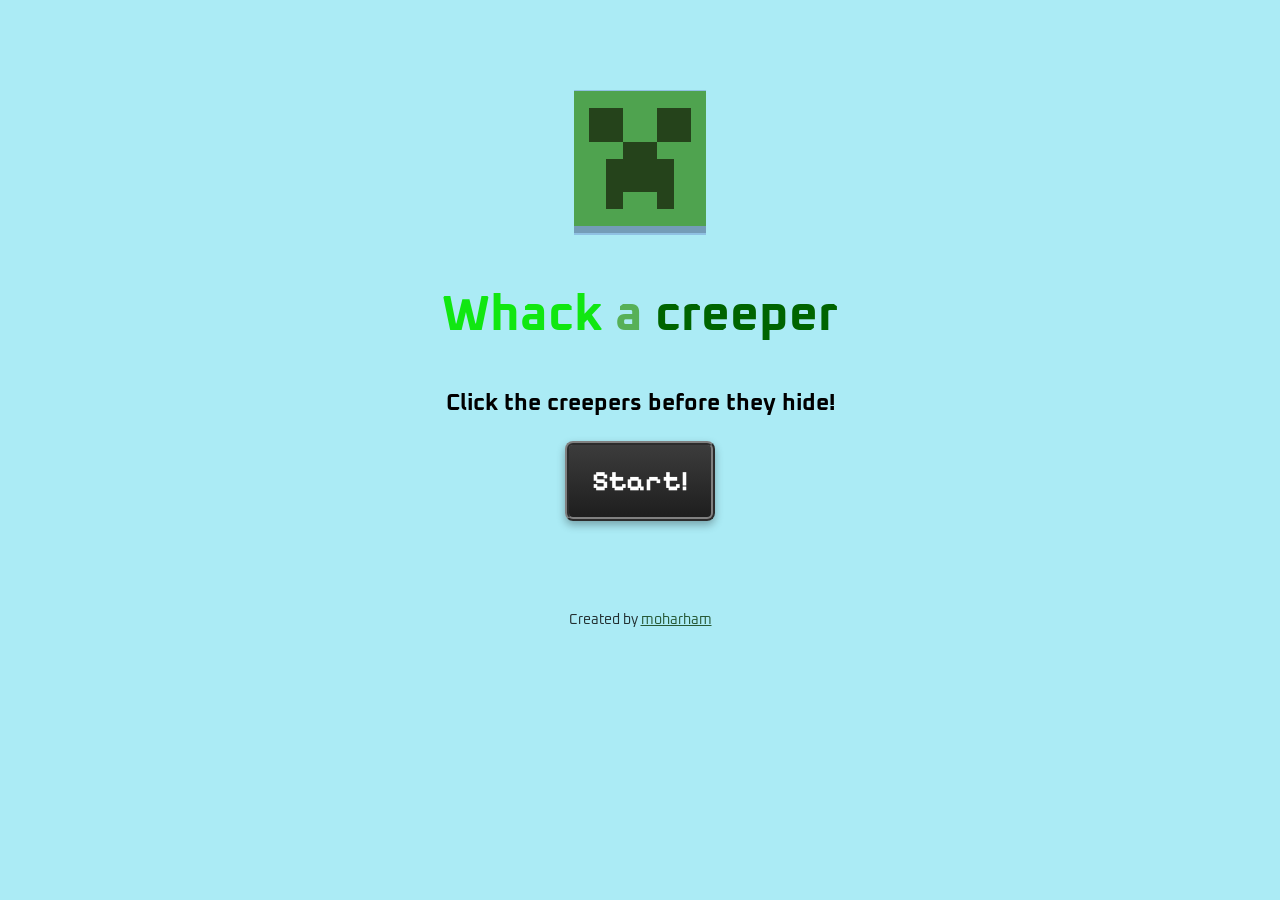
<file: Whack a Creeper/index.html>
<!DOCTYPE html>
<html>
    <head>
        <meta name="viewport" content="width=device-width, initial-scale=1">
        <link rel="icon" type="image/png" href="../favicon-96x96.png" sizes="96x96" />
        <link rel="icon" type="image/svg+xml" href="../favicon.svg" />
        <link rel="shortcut icon" href="../favicon.ico" />
        <link rel="apple-touch-icon" sizes="180x180" href="../apple-touch-icon.png" />
        <meta name="apple-mobile-web-app-title" content="My Website" />
        <link rel="manifest" href="site.webmanifest" />

        <meta name="google-site-verification" content="RL1nN_OPF69wUN_nLZ7esp136xl4kKc5d5Q9woNGJ28" />
        <title>Whack a creeper</title>
        <link rel="stylesheet" href="styles.css">
        <meta name="viewport" content="width=device-width, initial-scale=1">
        <!--fonts-->
        <link rel="preconnect" href="https://fonts.googleapis.com">
        <link rel="preconnect" href="https://fonts.gstatic.com" crossorigin>
        <link href="https://fonts.googleapis.com/css2?family=Cascadia+Code:ital,wght@0,200..700;1,200..700&family=Lexend:wght@100..900&family=Oxanium:wght@200..800&family=Pixelify+Sans:wght@400..700&display=swap" rel="stylesheet">
        <link rel="preconnect" href="https://fonts.googleapis.com">
        <link rel="preconnect" href="https://fonts.gstatic.com" crossorigin>
        <link href="https://fonts.googleapis.com/css2?family=Cascadia+Code:ital,wght@0,200..700;1,200..700&family=Lexend:wght@100..900&display=swap" rel="stylesheet">
    </head>
    <body>
        <section id="start" class="screen show">
            <img class="creeper-face" src="creeper-face.png">
            <h1 class="first-h1">Whack <span id="green-a">a</span> <span id="darkcolor-word">creeper</span></h1>
            <h3>Click the creepers before they hide!</h3>
            <button onclick="switchScreen('input-method')" class="start-btn">Start!</button>
        </section>

        <section id="input-method" class="screen" hidden>
            <h1 class="first-h1">Whack <span id="green-a">a</span> <span id="darkcolor-word">creeper</span></h1>
            <h4>Choose your input mode</h4>

            <div class="touchscreen-container">
                <button class="touchscreen-btn" onclick="switchScreen('difficulty')">
                    <?xml version="1.0" encoding="utf-8"?>
                        <svg version="1.1" id="Layer_1" xmlns="http://www.w3.org/2000/svg" xmlns:xlink="http://www.w3.org/1999/xlink" x="0px" y="0px" viewBox="0 0 84.91 122.88" style="enable-background:new 0 0 84.91 122.88" xml:space="preserve"><g><path fill="green" d="M26.6,80.57c-0.11-0.06-0.25-0.14-0.37-0.23c-1.49-1.18-3.13-2.51-4.54-3.66c-2.06-1.69-4.43-3.64-6.09-5.02 c-1.13-0.93-2.42-1.58-3.63-1.83c-0.79-0.14-1.49-0.14-2.06,0.08c-0.45,0.2-0.85,0.56-1.1,1.13c-0.34,0.76-0.51,1.83-0.42,3.3 c0.08,1.3,0.54,2.71,1.13,4.09c0.87,2,2.09,3.86,2.99,5.04c0.06,0.08,0.11,0.14,0.14,0.23l17.84,25.48 c0.23,0.34,0.37,0.71,0.39,1.07c0.37,2.93,0.99,5.16,1.89,6.54c0.68,1.01,1.52,1.52,2.62,1.49h28.07c1.75-0.03,3.33-0.53,4.79-1.55 c1.61-1.1,3.04-2.82,4.37-5.13c0.03-0.03,0.06-0.08,0.08-0.11c0.51-0.87,1.18-2,1.83-3.07c2.85-4.68,5.33-8.77,5.61-14.57l-0.17-8 c-0.03-0.11-0.03-0.23-0.03-0.34s0-0.87,0.03-1.89c0.06-5.3,0.14-11.84-4.71-12.65h-3.13c-0.03,1.49-0.11,3.02-0.2,4.48 c-0.08,1.32-0.17,2.56-0.17,3.78c0,1.3-1.04,2.34-2.34,2.34c-1.3,0-2.34-1.04-2.34-2.34c0-1.21,0.08-2.62,0.17-4.09 c0.31-4.99,0.68-10.71-3.3-11.41h-3.1c-0.17,0-0.34-0.03-0.51-0.06c0.03,1.8-0.08,3.66-0.2,5.47C60.08,70.46,60,71.7,60,72.91 c0,1.3-1.04,2.34-2.34,2.34c-1.3,0-2.34-1.04-2.34-2.34c0-1.21,0.08-2.62,0.17-4.09c0.31-4.99,0.68-10.71-3.3-11.41h-3.1 c-0.23,0-0.42-0.03-0.62-0.08v9.1c0,1.3-1.04,2.34-2.34,2.34c-1.3,0-2.34-1.04-2.34-2.34V41.99c0-4.09-1.66-6.68-3.8-7.75 c-0.79-0.4-1.63-0.59-2.45-0.59c-0.82,0-1.66,0.2-2.45,0.59c-2.11,1.07-3.75,3.66-3.75,7.86v42.81c0,1.3-1.04,2.34-2.34,2.34 c-1.3,0-2.34-1.04-2.34-2.34v-4.34H26.6L26.6,80.57z M39.29,13.99c0,1.55-1.26,2.78-2.78,2.78c-1.55,0-2.78-1.26-2.78-2.78V2.78 c0-1.55,1.26-2.78,2.78-2.78c1.55,0,2.78,1.26,2.78,2.78V13.99L39.29,13.99L39.29,13.99z M13.99,36.95c1.55,0,2.78,1.26,2.78,2.78 c0,1.55-1.26,2.78-2.78,2.78H2.78C1.23,42.5,0,41.24,0,39.73c0-1.55,1.26-2.78,2.78-2.78H13.99L13.99,36.95z M21.92,20.33 c1.08,1.08,1.08,2.85,0,3.93c-1.08,1.08-2.85,1.08-3.93,0l-7.9-7.93c-1.08-1.08-1.08-2.85,0-3.93c1.08-1.08,2.85-1.08,3.93,0 L21.92,20.33L21.92,20.33z M58.47,42.5c-1.55,0-2.78-1.26-2.78-2.78c0-1.55,1.26-2.78,2.78-2.78h11.21c1.55,0,2.78,1.26,2.78,2.78 c0,1.55-1.26,2.78-2.78,2.78H58.47L58.47,42.5z M54.47,23.65c-1.08,1.08-2.85,1.08-3.93,0c-1.08-1.08-1.08-2.85,0-3.93l7.9-7.93 c1.08-1.08,2.85-1.08,3.93,0c1.08,1.08,1.08,2.85,0,3.93L54.47,23.65L54.47,23.65z M48.47,52.79c0.2-0.06,0.39-0.08,0.62-0.08h3.24 c0.17,0,0.37,0.03,0.53,0.06c4.31,0.68,6.26,3.19,7.05,6.45c0.31-0.14,0.65-0.23,0.99-0.23h3.24c0.17,0,0.37,0.03,0.53,0.06 c4.65,0.73,6.51,3.58,7.19,7.19c0.11-0.03,0.23-0.03,0.37-0.03h3.24c0.17,0,0.37,0.03,0.54,0.06c8.91,1.38,8.79,10.23,8.71,17.36 v1.86l0.2,8.23v0.25c-0.34,7.02-3.1,11.56-6.28,16.8c-0.54,0.87-1.07,1.77-1.8,3.02c-0.03,0.03-0.03,0.06-0.06,0.08 c-1.66,2.9-3.58,5.13-5.78,6.65c-2.23,1.55-4.71,2.34-7.41,2.37H35.53c-2.79,0.06-4.96-1.16-6.57-3.55c-1.3-1.92-2.14-4.62-2.59-8 L8.9,86.35l-0.09-0.08c-1.04-1.38-2.45-3.55-3.52-5.95c-0.79-1.8-1.38-3.75-1.52-5.67c-0.14-2.28,0.17-4.09,0.82-5.52 c0.79-1.78,2.09-2.93,3.64-3.55c1.44-0.59,3.07-0.68,4.71-0.34c1.97,0.4,4,1.38,5.72,2.82c1.41,1.18,3.78,3.1,6.09,4.99l1.92,1.58 V42.13c0-6.23,2.76-10.23,6.34-12.04c1.44-0.73,2.99-1.1,4.57-1.1c1.58,0,3.13,0.37,4.56,1.1c3.58,1.8,6.4,5.83,6.4,11.95v10.76 L48.47,52.79L48.47,52.79z"/></g></svg>
                    <h3>Touchscreen</h3> 
                    <p>for iPad and other touch devices...</p>
                </button>

                <button class="no-touchscreen-btn" onclick="switchScreen('game'); startTimer()">
                    <svg id="Layer_1" data-name="Layer 1" xmlns="http://www.w3.org/2000/svg" viewBox="0 0 109.21 122.88"><title>mouse-click</title><path fill="rgb(30, 130, 148)" d="M86,122.31a5.57,5.57,0,0,1-.9.35,5.09,5.09,0,0,1-1,.18,5.46,5.46,0,0,1-1,0,6.77,6.77,0,0,1-1-.15,6,6,0,0,1-1-.36l0,0a5.51,5.51,0,0,1-.92-.53l0,0a6.41,6.41,0,0,1-.78-.69,5.19,5.19,0,0,1-.65-.87l-9.08-14.88-7.69,9a15.49,15.49,0,0,1-1.1,1.18c-.39.37-.78.71-1.18,1l-.08.06a12.19,12.19,0,0,1-1.2.82,9.66,9.66,0,0,1-1.24.63,6.91,6.91,0,0,1-1,.37,6.21,6.21,0,0,1-1,.22,7.55,7.55,0,0,1-1.06.07,7.19,7.19,0,0,1-1-.11,6.14,6.14,0,0,1-1.18-.35,5.42,5.42,0,0,1-1.06-.57,6.22,6.22,0,0,1-.92-.78l0,0a7.31,7.31,0,0,1-.75-1l-.11-.2-.09-.21L47.72,112l0-.17L40.91,43.26a4.52,4.52,0,0,1,0-1.33,4.3,4.3,0,0,1,.43-1.25,4.31,4.31,0,0,1,1.39-1.55l0,0a3.82,3.82,0,0,1,.9-.46,4.25,4.25,0,0,1,1-.24h0a4.31,4.31,0,0,1,1.29.05,4.67,4.67,0,0,1,1.25.44l.3.16c13.51,8.84,26.1,17.06,38.64,25.25l19,12.39a11.72,11.72,0,0,1,1,.72l0,0a8.78,8.78,0,0,1,.82.73l.06.07a7.41,7.41,0,0,1,.71.82,5.91,5.91,0,0,1,.57.87,6.42,6.42,0,0,1,.51,1.14,5.6,5.6,0,0,1,.26,1.17,5.44,5.44,0,0,1,0,1.21h0a6.59,6.59,0,0,1-.23,1.19,6.54,6.54,0,0,1-.94,1.88,6.41,6.41,0,0,1-.67.83,7.45,7.45,0,0,1-.82.76,10.42,10.42,0,0,1-1.16.83,12.92,12.92,0,0,1-1.34.7c-.47.21-1,.41-1.46.58a14.27,14.27,0,0,1-1.55.43h0c-2.77.54-5.53,1.21-8.27,1.87l-3.25.77,9,14.94a5.84,5.84,0,0,1,.46,1,5.59,5.59,0,0,1,.15,3.21l0,.1a5.53,5.53,0,0,1-.33.94,6.43,6.43,0,0,1-.51.89,5.62,5.62,0,0,1-.68.81,6,6,0,0,1-.82.67l-2,1.29A83,83,0,0,1,86,122.31ZM37.63,19.46a4,4,0,0,1-6.92,4l-8-14a4,4,0,0,1,6.91-4l8.06,14Zm-15,46.77a4,4,0,0,1,4,6.91l-14,8.06a4,4,0,0,1-4-6.91l14-8.06ZM20.56,39.84a4,4,0,0,1-2.07,7.72L3,43.36A4,4,0,0,1,5,35.64l15.53,4.2ZM82,41.17a4,4,0,0,1-4-6.91L92,26.2a4,4,0,0,1,4,6.91L82,41.17ZM63.46,20.57a4,4,0,1,1-7.71-2.06L59.87,3A4,4,0,0,1,67.59,5L63.46,20.57Zm20.17,96.36,9.67-5.86c-3.38-5.62-8.85-13.55-11.51-19.17a2.17,2.17,0,0,1-.12-.36,2.4,2.4,0,0,1,1.81-2.87c5.38-1.23,10.88-2.39,16.22-3.73a10.28,10.28,0,0,0,1.8-.58,6.11,6.11,0,0,0,1.3-.77,3.38,3.38,0,0,0,.38-.38.9.9,0,0,0,.14-.24l-.06-.18a2.15,2.15,0,0,0-.44-.53,5.75,5.75,0,0,0-.83-.63L47.06,45.75c2.11,21.36,5.2,44.1,6.45,65.31a6.28,6.28,0,0,0,.18,1,2.89,2.89,0,0,0,.26.62l.13.14a1,1,0,0,0,.29,0,2.76,2.76,0,0,0,.51-.17,5.71,5.71,0,0,0,1.28-.79,11.22,11.22,0,0,0,1.35-1.33c1.93-2.27,9.6-12.14,11.4-13.18a2.4,2.4,0,0,1,3.28.82l11.44,18.75Z"/></svg>
                    <h3>No Touchscreen</h3> 
                    <p>for mouse or trackpad users...</p>
                </button>
            </div>
        </section>

        <section id="difficulty" class="screen" hidden>
            <h1 class="first-h1">Choose <span id="darkcolor-word">difficulty</span></h1>
            <p>How challenging do you want it to be</p>

            <div class="difficulty-container">
                <button class="easy-btn btn first-h1" onclick="changeDifficulty('Easy'); switchScreen('game'); startTimer()">
                    <h2>EASY</h2>
                    <p>Recommended</p>
                    <div class="star-group">
                        <svg xmlns="http://www.w3.org/2000/svg" viewBox="0 0 640 640"><!--!Font Awesome Free v7.3.1 by @fontawesome - https://fontawesome.com License - https://fontawesome.com/license/free Copyright 2026 Fonticons, Inc.--><path fill="rgb(255, 212, 59)" d="M341.5 45.1C337.4 37.1 329.1 32 320.1 32C311.1 32 302.8 37.1 298.7 45.1L225.1 189.3L65.2 214.7C56.3 216.1 48.9 222.4 46.1 231C43.3 239.6 45.6 249 51.9 255.4L166.3 369.9L141.1 529.8C139.7 538.7 143.4 547.7 150.7 553C158 558.3 167.6 559.1 175.7 555L320.1 481.6L464.4 555C472.4 559.1 482.1 558.3 489.4 553C496.7 547.7 500.4 538.8 499 529.8L473.7 369.9L588.1 255.4C594.5 249 596.7 239.6 593.9 231C591.1 222.4 583.8 216.1 574.8 214.7L415 189.3L341.5 45.1z"/></svg>
                        <svg xmlns="http://www.w3.org/2000/svg" viewBox="0 0 640 640"><!--!Font Awesome Free v7.3.1 by @fontawesome - https://fontawesome.com License - https://fontawesome.com/license/free Copyright 2026 Fonticons, Inc.--><path fill="rgb(180, 180, 180)" d="M341.5 45.1C337.4 37.1 329.1 32 320.1 32C311.1 32 302.8 37.1 298.7 45.1L225.1 189.3L65.2 214.7C56.3 216.1 48.9 222.4 46.1 231C43.3 239.6 45.6 249 51.9 255.4L166.3 369.9L141.1 529.8C139.7 538.7 143.4 547.7 150.7 553C158 558.3 167.6 559.1 175.7 555L320.1 481.6L464.4 555C472.4 559.1 482.1 558.3 489.4 553C496.7 547.7 500.4 538.8 499 529.8L473.7 369.9L588.1 255.4C594.5 249 596.7 239.6 593.9 231C591.1 222.4 583.8 216.1 574.8 214.7L415 189.3L341.5 45.1z"/></svg>
                        <svg xmlns="http://www.w3.org/2000/svg" viewBox="0 0 640 640"><!--!Font Awesome Free v7.3.1 by @fontawesome - https://fontawesome.com License - https://fontawesome.com/license/free Copyright 2026 Fonticons, Inc.--><path fill="rgb(180, 180, 180)" d="M341.5 45.1C337.4 37.1 329.1 32 320.1 32C311.1 32 302.8 37.1 298.7 45.1L225.1 189.3L65.2 214.7C56.3 216.1 48.9 222.4 46.1 231C43.3 239.6 45.6 249 51.9 255.4L166.3 369.9L141.1 529.8C139.7 538.7 143.4 547.7 150.7 553C158 558.3 167.6 559.1 175.7 555L320.1 481.6L464.4 555C472.4 559.1 482.1 558.3 489.4 553C496.7 547.7 500.4 538.8 499 529.8L473.7 369.9L588.1 255.4C594.5 249 596.7 239.6 593.9 231C591.1 222.4 583.8 216.1 574.8 214.7L415 189.3L341.5 45.1z"/></svg>
                    </div>
                    <ul class="intro-list">
                        <li>Normal speed</li>
                        <li>Balanced time</li>
                        <li>Great for starters!</li>
                    </ul>
                </button>

                <button class="medium-btn btn" onclick="changeDifficulty('Medium'); switchScreen('game'); startTimer()">
                    <h2>MEDIUM</h2>
                    <div class="star-group">
                        <svg xmlns="http://www.w3.org/2000/svg" viewBox="0 0 640 640"><!--!Font Awesome Free v7.3.1 by @fontawesome - https://fontawesome.com License - https://fontawesome.com/license/free Copyright 2026 Fonticons, Inc.--><path fill="rgb(255, 212, 59)" d="M341.5 45.1C337.4 37.1 329.1 32 320.1 32C311.1 32 302.8 37.1 298.7 45.1L225.1 189.3L65.2 214.7C56.3 216.1 48.9 222.4 46.1 231C43.3 239.6 45.6 249 51.9 255.4L166.3 369.9L141.1 529.8C139.7 538.7 143.4 547.7 150.7 553C158 558.3 167.6 559.1 175.7 555L320.1 481.6L464.4 555C472.4 559.1 482.1 558.3 489.4 553C496.7 547.7 500.4 538.8 499 529.8L473.7 369.9L588.1 255.4C594.5 249 596.7 239.6 593.9 231C591.1 222.4 583.8 216.1 574.8 214.7L415 189.3L341.5 45.1z"/></svg>
                        <svg xmlns="http://www.w3.org/2000/svg" viewBox="0 0 640 640"><!--!Font Awesome Free v7.3.1 by @fontawesome - https://fontawesome.com License - https://fontawesome.com/license/free Copyright 2026 Fonticons, Inc.--><path fill="rgb(255, 212, 59)" d="M341.5 45.1C337.4 37.1 329.1 32 320.1 32C311.1 32 302.8 37.1 298.7 45.1L225.1 189.3L65.2 214.7C56.3 216.1 48.9 222.4 46.1 231C43.3 239.6 45.6 249 51.9 255.4L166.3 369.9L141.1 529.8C139.7 538.7 143.4 547.7 150.7 553C158 558.3 167.6 559.1 175.7 555L320.1 481.6L464.4 555C472.4 559.1 482.1 558.3 489.4 553C496.7 547.7 500.4 538.8 499 529.8L473.7 369.9L588.1 255.4C594.5 249 596.7 239.6 593.9 231C591.1 222.4 583.8 216.1 574.8 214.7L415 189.3L341.5 45.1z"/></svg>
                        <svg xmlns="http://www.w3.org/2000/svg" viewBox="0 0 640 640"><!--!Font Awesome Free v7.3.1 by @fontawesome - https://fontawesome.com License - https://fontawesome.com/license/free Copyright 2026 Fonticons, Inc.--><path fill="rgb(180, 180, 180)" d="M341.5 45.1C337.4 37.1 329.1 32 320.1 32C311.1 32 302.8 37.1 298.7 45.1L225.1 189.3L65.2 214.7C56.3 216.1 48.9 222.4 46.1 231C43.3 239.6 45.6 249 51.9 255.4L166.3 369.9L141.1 529.8C139.7 538.7 143.4 547.7 150.7 553C158 558.3 167.6 559.1 175.7 555L320.1 481.6L464.4 555C472.4 559.1 482.1 558.3 489.4 553C496.7 547.7 500.4 538.8 499 529.8L473.7 369.9L588.1 255.4C594.5 249 596.7 239.6 593.9 231C591.1 222.4 583.8 216.1 574.8 214.7L415 189.3L341.5 45.1z"/></svg>
                    </div>
                    <ul class="intro-list">
                        <li>A little faster</li>
                        <li>Same time</li>
                        <li>Great for leveling up!</li>
                    </ul>
                </button>

                <button class="hard-btn btn" onclick="changeDifficulty('Hard'); switchScreen('game'); startTimer()">
                    <h2>HARD</h2>
                    <div class="star-group">
                        <svg xmlns="http://www.w3.org/2000/svg" viewBox="0 0 640 640"><!--!Font Awesome Free v7.3.1 by @fontawesome - https://fontawesome.com License - https://fontawesome.com/license/free Copyright 2026 Fonticons, Inc.--><path fill="rgb(255, 212, 59)" d="M341.5 45.1C337.4 37.1 329.1 32 320.1 32C311.1 32 302.8 37.1 298.7 45.1L225.1 189.3L65.2 214.7C56.3 216.1 48.9 222.4 46.1 231C43.3 239.6 45.6 249 51.9 255.4L166.3 369.9L141.1 529.8C139.7 538.7 143.4 547.7 150.7 553C158 558.3 167.6 559.1 175.7 555L320.1 481.6L464.4 555C472.4 559.1 482.1 558.3 489.4 553C496.7 547.7 500.4 538.8 499 529.8L473.7 369.9L588.1 255.4C594.5 249 596.7 239.6 593.9 231C591.1 222.4 583.8 216.1 574.8 214.7L415 189.3L341.5 45.1z"/></svg>
                        <svg xmlns="http://www.w3.org/2000/svg" viewBox="0 0 640 640"><!--!Font Awesome Free v7.3.1 by @fontawesome - https://fontawesome.com License - https://fontawesome.com/license/free Copyright 2026 Fonticons, Inc.--><path fill="rgb(255, 212, 59)" d="M341.5 45.1C337.4 37.1 329.1 32 320.1 32C311.1 32 302.8 37.1 298.7 45.1L225.1 189.3L65.2 214.7C56.3 216.1 48.9 222.4 46.1 231C43.3 239.6 45.6 249 51.9 255.4L166.3 369.9L141.1 529.8C139.7 538.7 143.4 547.7 150.7 553C158 558.3 167.6 559.1 175.7 555L320.1 481.6L464.4 555C472.4 559.1 482.1 558.3 489.4 553C496.7 547.7 500.4 538.8 499 529.8L473.7 369.9L588.1 255.4C594.5 249 596.7 239.6 593.9 231C591.1 222.4 583.8 216.1 574.8 214.7L415 189.3L341.5 45.1z"/></svg>
                        <svg xmlns="http://www.w3.org/2000/svg" viewBox="0 0 640 640"><!--!Font Awesome Free v7.3.1 by @fontawesome - https://fontawesome.com License - https://fontawesome.com/license/free Copyright 2026 Fonticons, Inc.--><path fill="rgb(255, 212, 59)" d="M341.5 45.1C337.4 37.1 329.1 32 320.1 32C311.1 32 302.8 37.1 298.7 45.1L225.1 189.3L65.2 214.7C56.3 216.1 48.9 222.4 46.1 231C43.3 239.6 45.6 249 51.9 255.4L166.3 369.9L141.1 529.8C139.7 538.7 143.4 547.7 150.7 553C158 558.3 167.6 559.1 175.7 555L320.1 481.6L464.4 555C472.4 559.1 482.1 558.3 489.4 553C496.7 547.7 500.4 538.8 499 529.8L473.7 369.9L588.1 255.4C594.5 249 596.7 239.6 593.9 231C591.1 222.4 583.8 216.1 574.8 214.7L415 189.3L341.5 45.1z"/></svg>
                    </div>
                    <ul class="intro-list">
                        <li>Faster creepers</li>
                        <li>Less time</li>
                        <li>Great for pros!</li>
                    </ul>
                </button>
            </div>
        </section>

        <section id="game" class="screen" hidden>
            <div class="scoreANDtime">
                <p class="SCORE">🏆Score:<span id="score"> </span></p>
                <p class="TIME">⏱️ Time: <span id="timeVal"></span></p>
            </div>
                <div class="blocks">
                    <div class="block"><img class="block-img" src="block.png"></div>
                    <div class="block"><img class="block-img" src="block.png"></div>
                    <div class="block"><img class="block-img" src="block.png"></div>
                    <div class="block"><img class="block-img" src="block.png"></div>
                    <div class="block"><img class="block-img" src="block.png"></div>
                    <div class="block"><img class="block-img" src="block.png"></div>
                    <div class="block"><img class="block-img" src="block.png"></div>
                    <div class="block"><img class="block-img" src="block.png"></div>
                    <div class="block"><img class="block-img" src="block.png"></div>
                </div>
        </section>

        <section id="end" class="screen" hidden>
            <img class="img2" src="creeper-face.png">
            <h1 class="End-h1">TIMES UP!</h1>
            <h3 class="end-line">Your score was</h3>
            <span class="end-score first-h1">🏆 </span>
            <button class="restart-btn first-h1" onclick="resetGame()">Restart</button>
            <p>Try to beat it!</p>
        </section>

        <footer>
            <p>Created by <a href="https://github.com/MohArham" target="_blank">moharham</a></p>
        </footer>

    <script src="script.js">

    </script>
    </body>
</html>
</file>
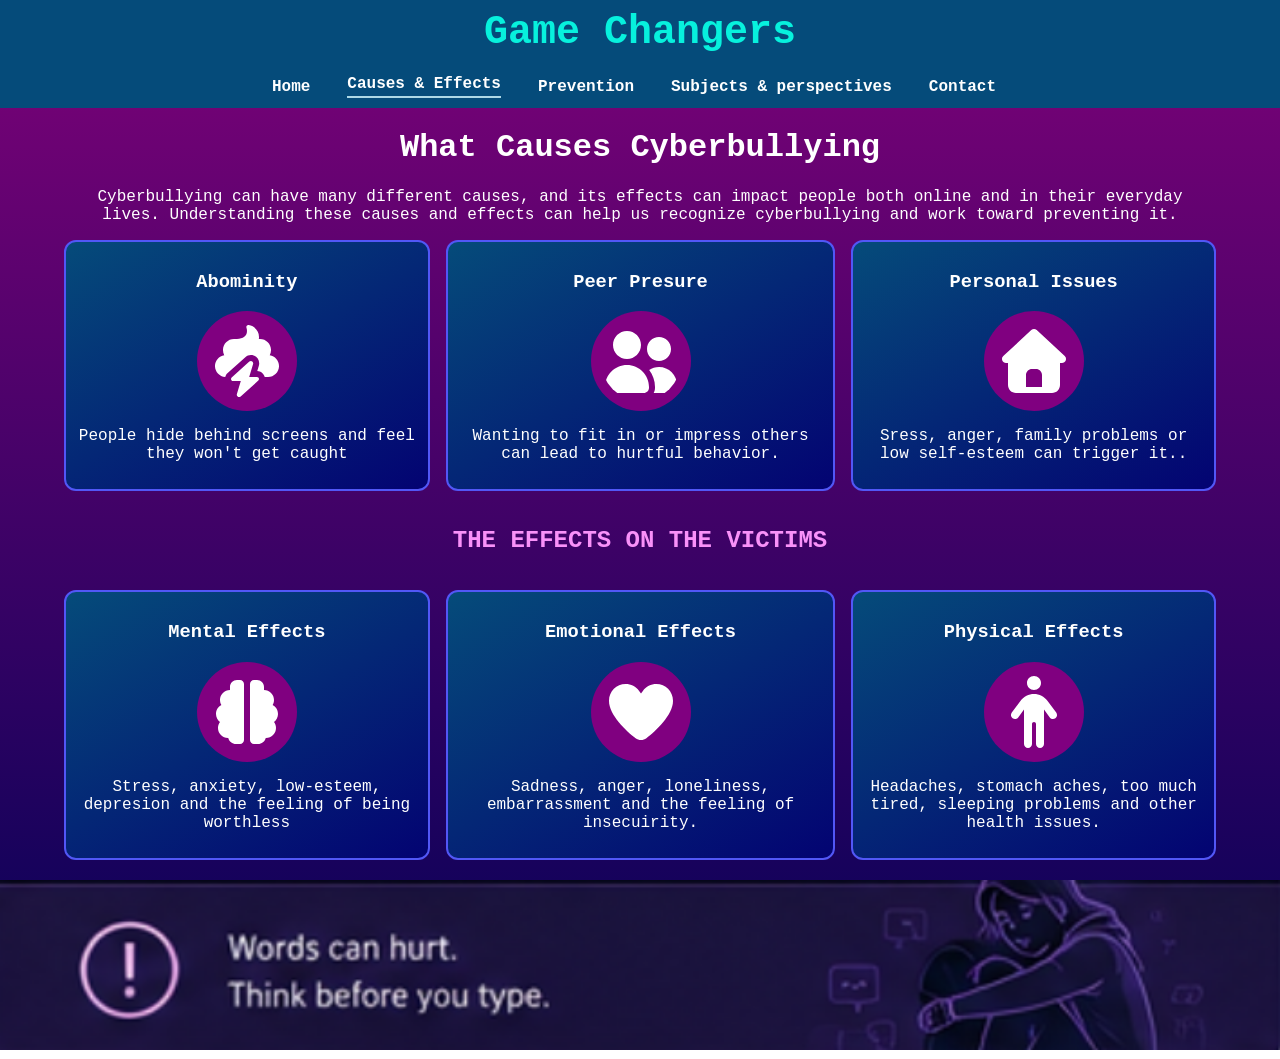
<file: Cyberbullying/C-and-E.html>
<!DOCTYPE html>
<html>
    <head>
        <meta name="charset" content="UTF-8">
      <meta name="viewport" content="width=device-width, initial-scale=1">
        <title>Causes and Effects</title>


        <style>
            body {
                margin: 0 auto;
                font-family: "cascadia code", monospace;
                background: linear-gradient(rgb(118, 2, 118) 5%, rgb(2, 2, 86));
                color: white;
                text-align: center;
            }

            img {
                display: block;
                width: 80px;
                max-width: 100%;
            }

            .wrapper {
                width: 90%;
                margin: 0 auto;
                max-width: 2000px;
            }
            header {
            background: #054b7a;
            color: #07f1dd;
            padding: 15px 5%;
            text-align: center;
        }

        header h1 {
            margin: 0;
            font-size: 38px;
            white-space: nowrap;
        }

        nav ul {
            list-style: none;
            display: flex;
            align-items: center;
            gap: 25px;
            margin: 0;
            padding: 0;
            justify-content: center;
            margin-top: 20px;
        }

        nav a {
            text-decoration: none;
            color: white;
            font-family: "Cascadia Code", monospace;
            font-weight: bold;
            transition: color 250ms, transform 250ms;
            display: inline-block;
        }

        nav a:hover {
            color: #6c98f6;
    
        }

        .current-page {
            border-bottom: 2px solid lightblue;
            padding-bottom: 3px;
        }

        .open-button,
        .close-button {
            display: none;
        }



            @media (min-width: 706px) { 
                .open-button, .close-button {
                    display: none;
                }
                header {
                    display: flex;
                    flex-direction: column;
                    justify-content: space-between;
                    align-items: center;
                    padding: 10px 20px;
                }
                header h1 {
                    font-size: 40px;
                }

                nav {
                    position: static;
                    width: auto;
                    background: none;
                    display: flex;
                    justify-content: flex-end;
                    align-items: center;
                    font-size: initial;
                    transform: none;
                }

                nav ul {
                    display: flex;
                    flex-direction: row;
                    align-items: center;
                }

                nav li {
                    margin: 0 12px 0 0;
                }
            }

            h1 {
                text-align: center;
            }

            .cards {
                display: grid;
                grid-template: 1fr 1fr 1fr;
                gap: 1em;
                grid-template-areas: 
                    "item1 item2 item3"
                "heading   heading   heading"
                    "item4 item5 item6";

            }

            .items {
            border: 2px solid rgb(82, 87, 246);
            border-radius: 12px;
            background:
                linear-gradient(
                    150deg,
                    rgb(5, 75, 122),
                    rgb(3, 3, 114)
                );
            padding: 10px;
            text-align: center;
            display: flex;
            flex-direction: column;
            align-items: center;
            justify-content: flex-start;
            transition: transform 400ms, border-color 250ms;
        }
        .items:hover {
            transform: translateY(-6px);
            border-color: #07f1dd;
            box-shadow: 1px 1px 35px rgb(214, 214, 214);
        }

            svg {
                width: 80px;
                background-color: purple;
                border-radius: 50%;
                padding: 10px;
            }

            .item-1 {
                grid-area: item1;
            }
            .item-2 {
                grid-area: item2;
            }
            .item-3 {
                grid-area: item3;
            }
            .item-4 {
                grid-area: item4;
            }
            .item-5 {
                grid-area: item5;
            }
            .item-6 {
                grid-area: item6;
            }
            .effects-heading {
                grid-area: heading;
                text-transform: uppercase;
                color: rgb(249, 145, 249);
            }

            @media (max-width: 705px) {

            header {
                padding: 15px 20px;
                display: flex;
            }

            header h1 {
                font-size: 35px;
            }

            .open-button {
                display: block;
                background: none;
                border: none;
                color: white;
                font-size: 28px;
                cursor: pointer;
                margin-left: auto;
            }

            .close-button {
                display: block;
                position: absolute;
                top: 15px;
                left: 20px;
                background: none;
                border: none;
                color: lightblue;
                font-size: 55px;
                cursor: pointer;
            }

            nav {
                position: fixed;
                z-index: 10;
                top: 0;
                right: 0;
                bottom: 0;
                left: 100%;
                width: 100%;
                background: #002437;
                display: flex;
                align-items: center;
                justify-content: center;
                transform: translateX(0);
                transition: transform 250ms;
            }

            nav.navigation-open {
                transform: translateX(-100%);
            }

            nav ul {
                flex-direction: column;
                gap: 35px;
            }

            nav li {
                margin: 0;
            }

            nav a {
                font-size: 25px;
            }

           .cards {
                grid-template-areas: 
                  "item1 item1 item1"
                  "item2 item2 item2"
                  "item3 item3 item3"
              "heading   heading   heading"
                   "item4 item4 item4"
                   "item5 item5 item5"
                   "item6 item6 item6";
            }
      

        }

            /*=============
                ENDING
            =============*/

            .endingIMG {
                margin-top: 20px;
                width: 100vw;
            }

        </style>
    </head>
    <body>
        <div class="container2 container-nav">
         <header>
            <h1>Game Changers</h1>

            <button aria-label="Open navigation" class="open-button">&#9776;</button>

         <nav class="nav">
            <button aria-label="Close navigation" class="close-button">&times;</button>
               <ul>
                  <li><a href="CyberBullying.html">Home</a></li>
                  <li><a href="C-and-E.html" class="current-page">Causes & Effects</a></li>
                  <li><a href="Prevention.html">Prevention</a></li>
                  <li><a href="SubjectsPerspectives.html">Subjects & perspectives</a></li>
                  <li><a href="contact.html">Contact</a></li>
               </ul>
         </nav>
         </header>
      </div>

        <div class="wrapper">
            <h1>What Causes Cyberbullying</h1>
            <p>Cyberbullying can have many different causes, and its effects can
                 impact people both online and in their everyday lives. Understanding
                 these causes and effects can help us recognize cyberbullying and work 
                 toward preventing it.</p>

            <div class="cards">
                <div class="items item-1" onclick="">
                    <h3>Abominity</h3>
                    <svg xmlns="http://www.w3.org/2000/svg" viewBox="0 0 640 640"><!--!Font Awesome Pro v7.3.1 by @fontawesome - https://fontawesome.com License - https://fontawesome.com/license (Commercial License) Copyright 2026 Fonticons, Inc.--><path fill="rgb(255, 255, 255)" d="M332.9 32.2C327.4 31.5 321.9 33.6 318.4 37.9C314.9 42.2 313.8 48 315.6 53.2C318.4 61.4 319.9 70.1 319.9 79.3C319.9 101 311.4 116.5 298 126.9C284.1 137.7 263.9 143.9 239.9 143.9L215.9 143.9C167.3 143.9 127.9 183.3 127.9 231.9C127.9 246.7 131.6 260.7 138.1 273C96.1 279.6 63.9 316 63.9 359.9C63.9 406.5 100.1 444.6 145.8 447.7C148.9 435.3 155.7 423.9 165.4 415.2L306.7 289C318.9 278.1 334.7 272 351.1 272C395.7 272 427.6 315 414.8 357.7L402.1 400.1C430.9 401.3 454.8 421.2 461.9 448L488.1 448C536.7 448 576.1 408.6 576.1 360C576.1 316.1 544 279.7 501.9 273.1C508.4 260.8 512.1 246.9 512.1 232C512.1 183.4 472.7 144 424.1 144L414.7 144C415.6 138.6 416.1 133.1 416.1 127.4C416.1 78.7 380 38.5 333 32.2zM208.6 480L270.4 480L239.2 584.1C235.6 596 244.5 608 257 608C261.6 608 266 606.3 269.4 603.3L410.5 476.9C414 473.8 416 469.3 416 464.5C416 455.3 408.6 447.9 399.4 447.9L337.6 447.9L368.8 343.8C372.4 331.9 363.5 319.9 351 319.9C346.4 319.9 342 321.6 338.6 324.6L197.5 451.1C194 454.2 192 458.7 192 463.5C192 472.7 199.4 480.1 208.6 480.1z"/></svg>
                    <P>People hide behind screens and feel they won't get caught</P>
                </div>
                <div class="items item-2" onclick="">
                    <h3>Peer Presure</h3>
                    <svg xmlns="http://www.w3.org/2000/svg" viewBox="0 0 640 640"><!--!Font Awesome Free v7.3.1 by @fontawesome - https://fontawesome.com License - https://fontawesome.com/license/free Copyright 2026 Fonticons, Inc.--><path fill="rgb(255, 255, 255)" d="M96 192C96 130.1 146.1 80 208 80C269.9 80 320 130.1 320 192C320 253.9 269.9 304 208 304C146.1 304 96 253.9 96 192zM32 528C32 430.8 110.8 352 208 352C305.2 352 384 430.8 384 528L384 534C384 557.2 365.2 576 342 576L74 576C50.8 576 32 557.2 32 534L32 528zM464 128C517 128 560 171 560 224C560 277 517 320 464 320C411 320 368 277 368 224C368 171 411 128 464 128zM464 368C543.5 368 608 432.5 608 512L608 534.4C608 557.4 589.4 576 566.4 576L421.6 576C428.2 563.5 432 549.2 432 534L432 528C432 476.5 414.6 429.1 385.5 391.3C408.1 376.6 435.1 368 464 368z"/></svg>
                    <P>Wanting to fit in or impress others can lead to hurtful behavior.</P>
                </div>
                <div class="items item-3" onclick="">
                    <h3>Personal Issues</h3>
                    <svg xmlns="http://www.w3.org/2000/svg" viewBox="0 0 640 640"><!--!Font Awesome Free v7.3.1 by @fontawesome - https://fontawesome.com License - https://fontawesome.com/license/free Copyright 2026 Fonticons, Inc.--><path fill="rgb(255, 255, 255)" d="M341.8 72.6C329.5 61.2 310.5 61.2 298.3 72.6L74.3 280.6C64.7 289.6 61.5 303.5 66.3 315.7C71.1 327.9 82.8 336 96 336L112 336L112 512C112 547.3 140.7 576 176 576L464 576C499.3 576 528 547.3 528 512L528 336L544 336C557.2 336 569 327.9 573.8 315.7C578.6 303.5 575.4 289.5 565.8 280.6L341.8 72.6zM304 384L336 384C362.5 384 384 405.5 384 432L384 528L256 528L256 432C256 405.5 277.5 384 304 384z"/></svg>
                    <P>Sress, anger, family problems or low self-esteem can trigger it..</P>
                </div>

                <h2 class="effects-heading">The effects on the victims</h2>

                <div class="items item-4" onclick="">
                    <h3>Mental Effects</h3>
                    <svg xmlns="http://www.w3.org/2000/svg" viewBox="0 0 640 640"><!--!Font Awesome Pro v7.3.1 by @fontawesome - https://fontawesome.com License - https://fontawesome.com/license (Commercial License) Copyright 2026 Fonticons, Inc.--><path fill="rgb(255, 255, 255)" d="M184 120C184 89.1 209.1 64 240 64L264 64C281.7 64 296 78.3 296 96L296 544C296 561.7 281.7 576 264 576L232 576C202.2 576 177.1 555.6 170 528C169.3 528 168.7 528 168 528C123.8 528 88 492.2 88 448C88 430 94 413.4 104 400C84.6 385.4 72 362.2 72 336C72 305.1 89.6 278.2 115.2 264.9C108.1 252.9 104 238.9 104 224C104 179.8 139.8 144 184 144L184 120zM456 120L456 144C500.2 144 536 179.8 536 224C536 239 531.9 253 524.8 264.9C550.5 278.2 568 305 568 336C568 362.2 555.4 385.4 536 400C546 413.4 552 430 552 448C552 492.2 516.2 528 472 528C471.3 528 470.7 528 470 528C462.9 555.6 437.8 576 408 576L376 576C358.3 576 344 561.7 344 544L344 96C344 78.3 358.3 64 376 64L400 64C430.9 64 456 89.1 456 120z"/></svg>
                    <p>Stress, anxiety, low-esteem, depresion and the feeling of being worthless</p>
                </div>
                <div class="items item-5" onclick="">
                    <h3>Emotional Effects</h3>
                    <svg xmlns="http://www.w3.org/2000/svg" viewBox="0 0 640 640"><!--!Font Awesome Free v7.3.1 by @fontawesome - https://fontawesome.com License - https://fontawesome.com/license/free Copyright 2026 Fonticons, Inc.--><path fill="rgb(255, 255, 255)" d="M305 151.1L320 171.8L335 151.1C360 116.5 400.2 96 442.9 96C516.4 96 576 155.6 576 229.1L576 231.7C576 343.9 436.1 474.2 363.1 529.9C350.7 539.3 335.5 544 320 544C304.5 544 289.2 539.4 276.9 529.9C203.9 474.2 64 343.9 64 231.7L64 229.1C64 155.6 123.6 96 197.1 96C239.8 96 280 116.5 305 151.1z"/></svg>
                    <P>Sadness, anger, loneliness, embarrassment and the feeling of insecuirity.</P>
                </div>
                <div class="items item-6" onclick="">
                    <h3>Physical Effects</h3>
                    <svg xmlns="http://www.w3.org/2000/svg" viewBox="0 0 640 640"><!--!Font Awesome Free v7.3.1 by @fontawesome - https://fontawesome.com License - https://fontawesome.com/license/free Copyright 2026 Fonticons, Inc.--><path fill="rgb(255, 255, 255)" d="M376 88C376 57.1 350.9 32 320 32C289.1 32 264 57.1 264 88C264 118.9 289.1 144 320 144C350.9 144 376 118.9 376 88zM400 300.7L446.3 363.1C456.8 377.3 476.9 380.3 491.1 369.7C505.3 359.1 508.3 339.1 497.7 324.9L427.2 229.9C402 196 362.3 176 320 176C277.7 176 238 196 212.8 229.9L142.3 324.9C131.8 339.1 134.7 359.1 148.9 369.7C163.1 380.3 183.1 377.3 193.7 363.1L240 300.7L240 576C240 593.7 254.3 608 272 608C289.7 608 304 593.7 304 576L304 416C304 407.2 311.2 400 320 400C328.8 400 336 407.2 336 416L336 576C336 593.7 350.3 608 368 608C385.7 608 400 593.7 400 576L400 300.7z"/></svg>
                    <p>Headaches, stomach aches, too much tired, sleeping problems and other health issues.</p>
                </div>
            </div>

        </div>
        <img class="endingIMG" src="ending.png">


        <script>
        const closeButton = document.querySelector('.close-button');
        const openButton = document.querySelector('.open-button');
        const nav = document.querySelector('.nav');

        closeButton.addEventListener('click', () => {
        nav.classList.remove('navigation-open');
        });

        openButton.addEventListener("click", () => {
            nav.classList.add('navigation-open');
        }); 
    </script>
    </body>
</html>
</file>
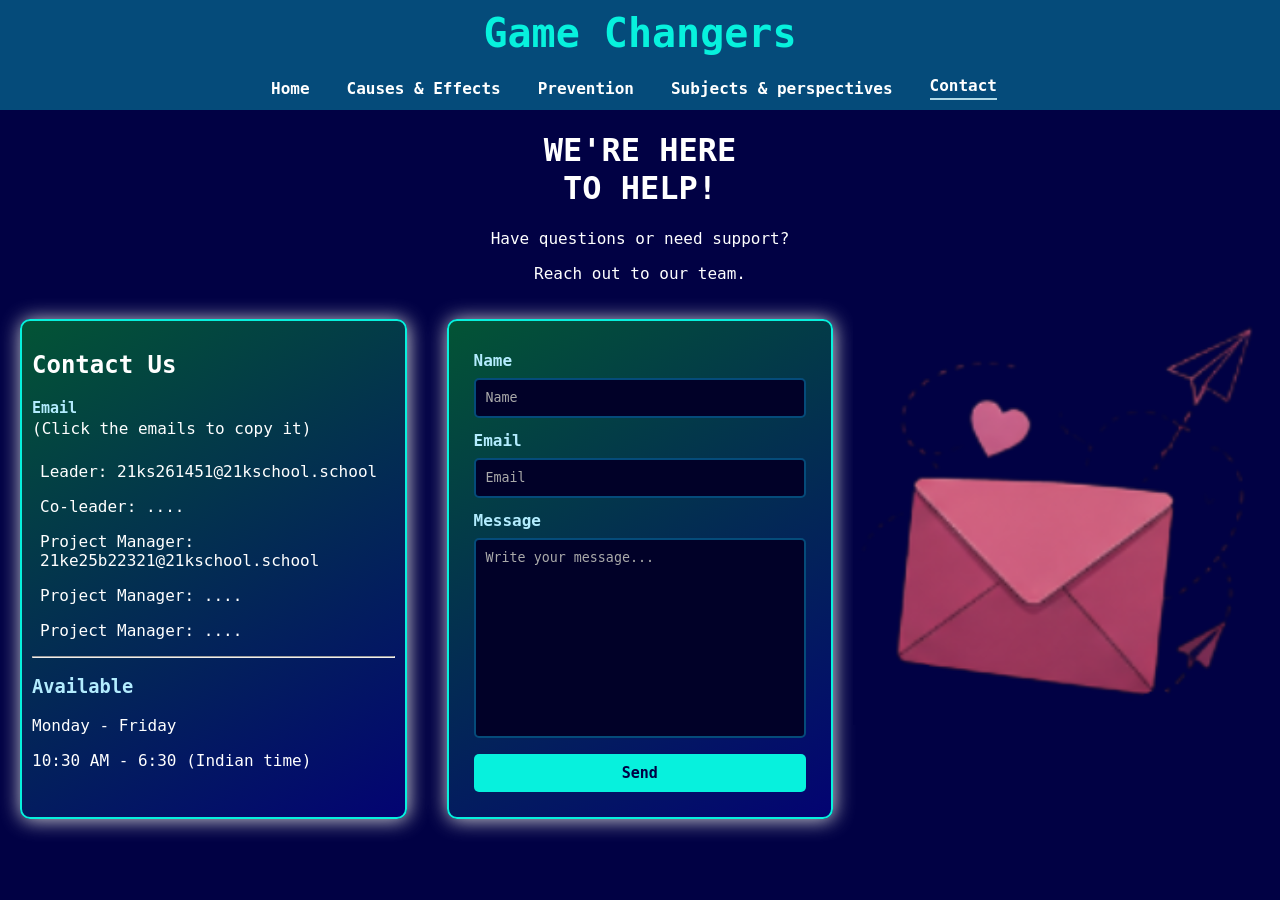
<file: Cyberbullying/contact.html>
<!DOCTYPE html>
<html>
    <head>
        <meta name="charset" content="UTF-8">
        <meta name="viewport" content="width=device-width, initial-scale=1">
        <title>Contact Us</title>
        <style>
            body {
                margin: 0;
                font-family: "cascadia code", monospace;
                background:  rgb(1, 1, 68);
                color: white;
                display: grid;
                grid-template-columns: 1fr 1fr 1fr;
                grid-template-areas: 
                      "nav nav nav"
                    "title title title"
                "details form decoration";
            }

            .container-nav {
                grid-area: nav;
            }
            
            .detail-container {
                grid-area: details;
                margin: 20px;
            }

            .Form-box {
                grid-area: form;
                margin: 20px;
            }

            .title-container {
                text-align: center;
                grid-area: title;
            }




            .wrapper {
                width: 90%;
                margin: 0 auto;
                max-width: 2000px;
            }

            header {
                background: #054b7a;
                color: #07f1dd;
                padding: 15px 5%;
                text-align: center;
            }

            header h1 {
                margin: 0;
                font-size: 38px;
                white-space: nowrap;
            }

            nav ul {
                list-style: none;
                display: flex;
                align-items: center;
                gap: 25px;
                margin: 0;
                padding: 0;
                justify-content: center;
                margin-top: 20px;
            }

            nav a {
                text-decoration: none;
                color: white;
                font-family: "Cascadia Code", monospace;
                font-weight: bold;
                transition: color 250ms, transform 250ms;
                display: inline-block;
            }

            nav a:hover {
                color: #6c98f6;
        
            }

            .current-page {
                border-bottom: 2px solid lightblue;
                padding-bottom: 3px;
            }

            .open-button,
            .close-button {
                display: none;
            }

            @media (min-width: 706px) { 
                .open-button, .close-button {
                    display: none;
                }
                header {
                    display: flex;
                    flex-direction: column;
                    justify-content: space-between;
                    align-items: center;
                    padding: 10px 20px;
                }
                header h1 {
                    font-size: 40px;
                }
                nav {
                    position: static;
                    width: auto;
                    background: none;
                    display: flex;
                    justify-content: flex-end;
                    align-items: center;
                    font-size: initial;
                    transform: none;
                }
                nav ul {
                    display: flex;
                    flex-direction: row;
                    align-items: center;
                }
                nav li {
                    margin: 0 12px 0 0;
                }
            }

            @media (max-width: 705px) {
                header {
                    padding: 15px 20px;
                    display: flex;
                }
                header h1 {
                    font-size: 35px;
                }
                .open-button {
                    display: block;
                    background: none;
                    border: none;
                    color: white;
                    font-size: 28px;
                    cursor: pointer;
                    margin-left: auto;
                }
                .close-button {
                    display: block;
                    position: absolute;
                    top: 15px;
                    left: 20px;
                    background: none;
                     border: none;
                    color: lightblue;
                    font-size: 55px;
                    cursor: pointer;
                 }

                nav {
                     position: fixed;
                    z-index: 10;
                    top: 0;
                    right: 0;
                    bottom: 0;
                    left: 100%;
                    width: 100%;
                    background: #002437;
                    display: flex;
                    align-items: center;
                    justify-content: center;
                   transform: translateX(0);
                    transition: transform 250ms;
                }
                nav.navigation-open {
                    transform: translateX(-100%);
                }
                nav ul {
                    flex-direction: column;
                    gap: 35px;
                }
                nav li {
                    margin: 0;
                }
                nav a {
                    font-size: 25px;
                }
            }

            .copy-container {
                position: relative;
                display: inline-block;
                cursor: pointer;
                
                transition: transform 250ms, color 250ms;
            }
            .text-to-copy {
                margin: 8px;
            }

            .tooltip-msg {
                display: none;
                position: absolute;
                top: -25px; 
                left: 50%;
                transform: translateX(-50%);
                 background: rgba(0, 0, 0, 0.85);
                color: #fff;
                padding: 10px;
                text-align:center;
                border-radius: 4px;
                font-size: 12px;
                white-space: nowrap;
                filter: drop-shadow(0 0 5px white);
            }

            .tooltip-msg.show {
                display: block;
            }

            /*Details stuff*/
            .detail-container {
                background: 
                    linear-gradient(
                        150deg,
                        rgb(3, 84, 53),
                        rgb(3, 3, 114)
                    );
                padding: 10px;
                border-radius: 10px;
                border: #07f1dd 2px solid;
                box-shadow: 1px 1px 20px rgb(214, 214, 214);
            }

            .p {
                margin-top: 0px;
            }

            .email-title {
                margin-bottom: 2px;
                font-size: 15px;
            }

            .copy-container {
                margin: 0;
            }
            .copy-container:hover {
                transform: translate(10px,0px);
                color: lightblue;
                transition: transform 250ms, color 250ms;
            }

            h3 {
                color: rgb(179, 236, 254);
            }

            .Form {
                margin-top: 20px;
            }

            

            form {
                display: grid;
                gap: 8px;
                margin: 0 auto;
                background: linear-gradient(
                    150deg,
                    rgb(3, 84, 53),
                    rgb(3, 3, 114)
                );
                padding: 25px;
                border-radius: 10px;
                border: #07f1dd 2px solid;
                box-shadow: 1px 1px 20px rgb(214, 214, 214);
                box-sizing: border-box;
            }

            label {
                color: rgb(179, 236, 254);
                font-weight: bold;
                margin-top: 5px;
            }

            input,
            textarea {
                width: 100%;
                box-sizing: border-box;
                font-family: inherit;
                color: white;
                background: rgb(1, 1, 40);
                border: 2px solid #054b7a;
                border-radius: 5px;
                padding: 10px;
                transition: border-color 250ms, transform 250ms, box-shadow 250ms;
            }

            input {
                height: 40px;
            }

            textarea {
                height: 120px;
                resize: none;
                height: 200px;
            }

            input::placeholder,
            textarea::placeholder {
                color: rgb(170, 170, 170);
            }

            input:focus,
            textarea:focus {
                outline: none;
                border-color: #07f1dd;
                box-shadow: 0 0 8px rgba(7, 241, 221, 0.4);
                transform: scale(1.01);
            }

            .send-btn {
                width: 100%;
                margin-top: 8px;
                padding: 10px;
                font-family: inherit;
                font-size: 15px;
                font-weight: bold;
                background: #07f1dd;
                color: rgb(1, 1, 68);
                border: none;
                border-radius: 5px;
                cursor: pointer;
                transition: transform 250ms, background 250ms, box-shadow 250ms;
            }

            .send-btn:hover,
            .send-btn:focus {
                transform: scale(1.03);
                background: lightblue;
                box-shadow: 0 0 12px #07f1dd;
            }
        </style >
    </head>
    <body>
        <div class="container2 container-nav">
            <header>
                <h1>Game Changers</h1>

                <button aria-label="Open navigation" class="open-button">&#9776;</button>

            <nav class="nav">
                <button aria-label="Close navigation" class="close-button">&times;</button>
                <ul>
                    <li><a href="CyberBullying.html">Home</a></li>
                    <li><a href="C-and-E.html">Causes & Effects</a></li>
                    <li><a href="Prevention.html">Prevention</a></li>
                    <li><a href="SubjectsPerspectives.html">Subjects & perspectives</a></li>
                    <li><a href="contact.html" class="current-page">Contact</a></li>
                </ul>
            </nav>
            </header>
        </div>

        <div class="title-container">
            <h1>WE'RE HERE<br>TO HELP!</h1>
            <p>Have questions or need support?</p>
            
            <p>Reach out to our team.</p>

            </div>
        
            <div class="detail-container">
                <h2>Contact Us</h2>
                <h3 class="email-title">Email</h3>
                <p class="p">(Click the emails to copy it)</p>
                
                <div class="copy-container" onclick="copyText(this)">
                    <p class="text-to-copy">Leader: 21ks261451@21kschool.school</p>
                    <span class="tooltip-msg">Copied!</span>
                </div>
                <br>

                <div class="copy-container" onclick="copyText(this)">
                    <p class="text-to-copy">Co-leader: ....</p>
                    <span class="tooltip-msg">Copied!</span>
                </div>
                <br>
                <div class="copy-container" onclick="copyText(this)">
                    <p class="text-to-copy">Project Manager: 21ke25b22321@21kschool.school</p>
                    <span class="tooltip-msg">Copied!</span>
                </div>
                <br>
                <div class="copy-container" onclick="copyText(this)">
                    <p class="text-to-copy">Project Manager: ....</p>
                    <span class="tooltip-msg">Copied!</span>
                </div>
                <br>
                <div class="copy-container" onclick="copyText(this)">
                    <p class="text-to-copy">Project Manager: ....</p>
                    <span class="tooltip-msg">Copied!</span>
                </div>

                <hr>

                <h3>Available</h3>
                <P>Monday - Friday</P>
                <P>10:30 AM - 6:30 (Indian time) </P>
            </div>

            <div class="Form-box">
                <form action="#" method="POST">
                    <label for="name">Name</label>
                    <input id="name" type="text" name="name" required placeholder="Name">

                    <label for="Email">Email</label>
                    <input id="Email" type="text" name="Email" required placeholder="Email">
                    
                    <label for="Message">Message</label>
                    <textarea required type="Message" placeholder="Write your message..."></textarea>

                    <button class="send-btn">Send</button>
                </form>
            </div>

            <div class="decoration">
                <img src="email-pic.png">

            </div>
        

        <script>
            const closeButton = document.querySelector('.close-button');
            const openButton = document.querySelector('.open-button');
            const nav = document.querySelector('.nav');

            closeButton.addEventListener('click', () => {
            nav.classList.remove('navigation-open');
            });

            openButton.addEventListener("click", () => {
                nav.classList.add('navigation-open');
            }); 

            function copyText(container) {
                const textElement = container.querySelector(".text-to-copy");
                const statusElement = container.querySelector(".tooltip-msg");
                const text = textElement.innerText;

                navigator.clipboard.writeText(text);
                statusElement.classList.add("show");

                setTimeout(() => {
                    statusElement.classList.remove("show");
                }, 1500);
            }
        </script>
            
    </body>
</html>
</file>
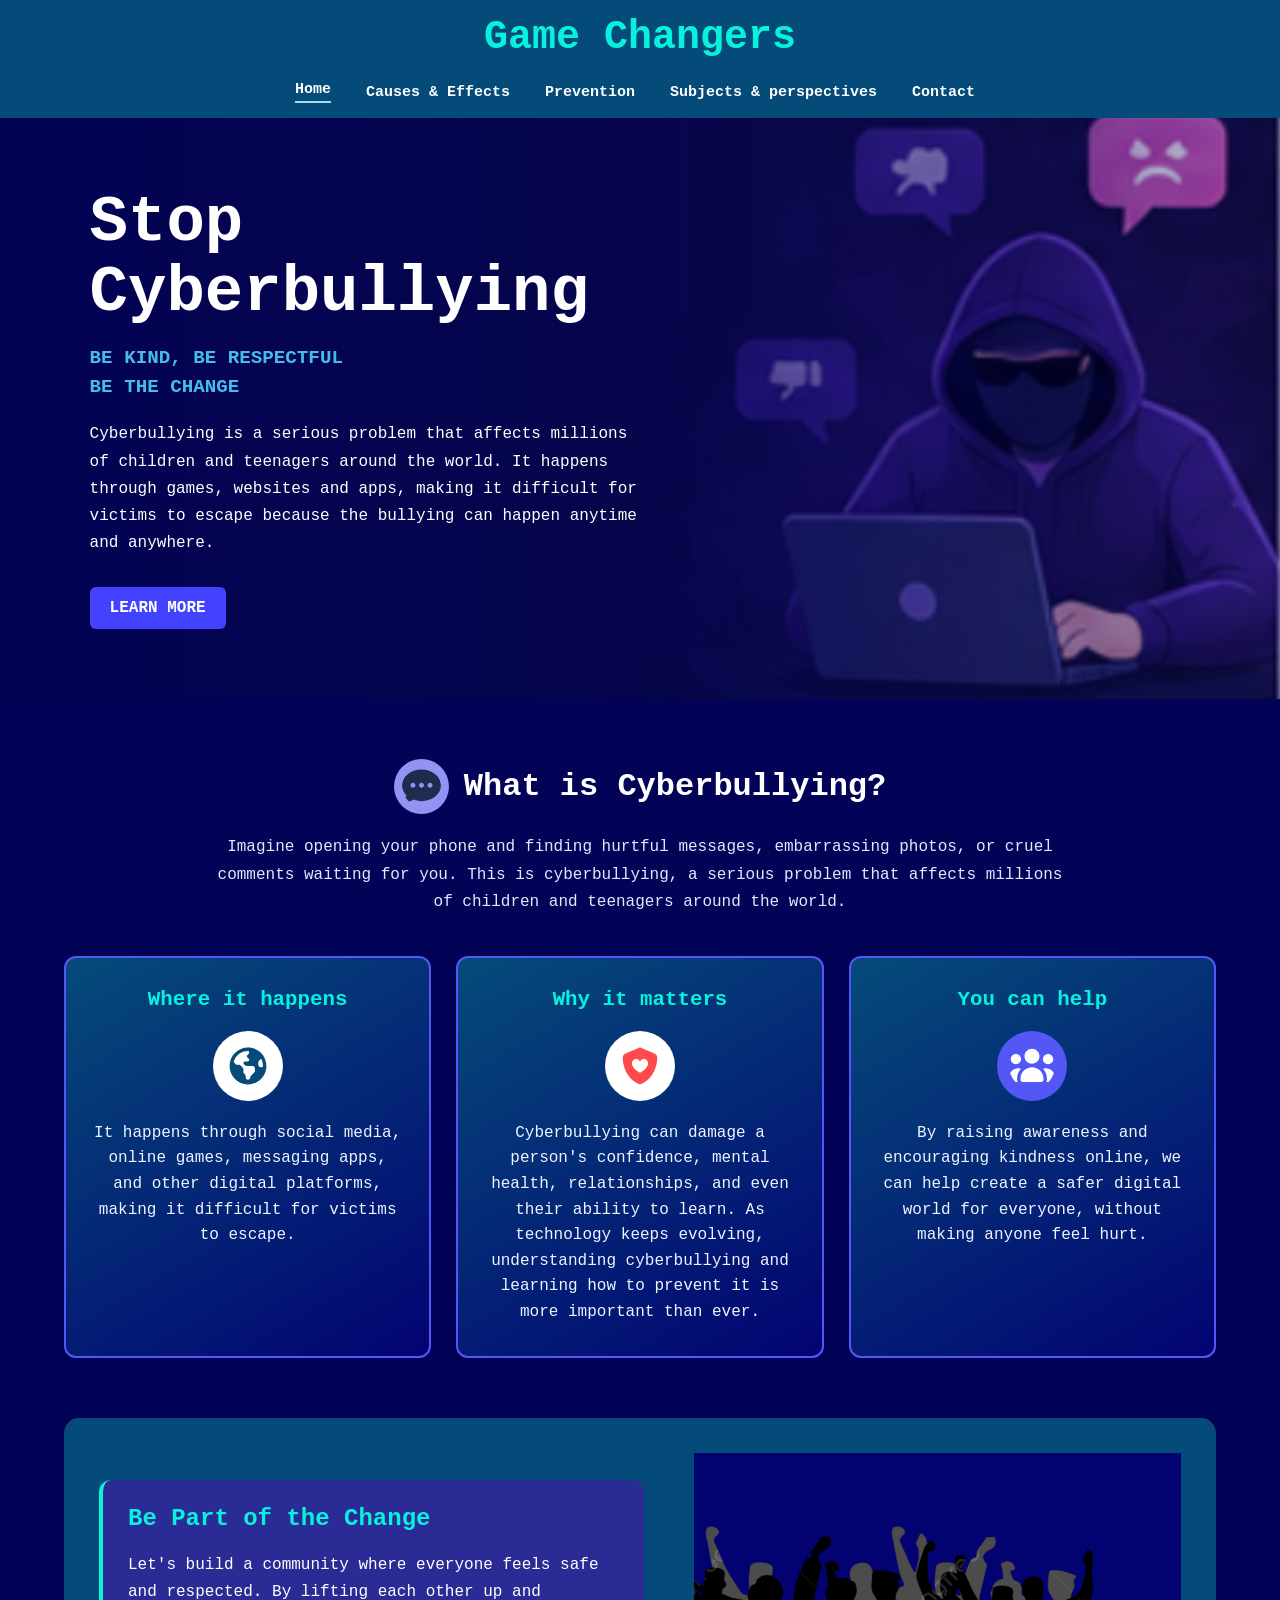
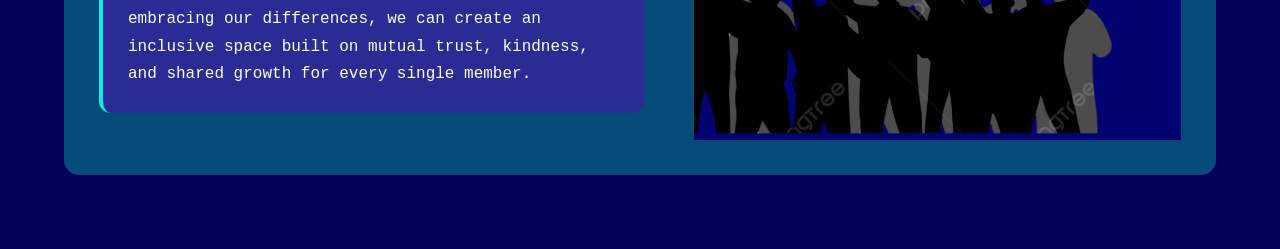
<file: Cyberbullying/CyberBullying.html>
<!DOCTYPE html>
<html>
<head>
    <meta name="charset" content="UTF-8">
    <meta name="viewport" content="width=device-width, initial-scale=1">
    <title>Cyberbullying Awareness</title>

    <style>
        * {
            box-sizing: border-box;
        }

        body {
            margin: 0;
            font-family: "Cascadia Code", monospace;
            background: rgb(2, 2, 86);
            color: white;
        }

        /* =========================
           HEADER / NAVIGATION
        ========================== */

        header {
            background: #054b7a;
            color: #07f1dd;
            padding: 15px 5%;
            text-align: center;
        }

        .firstH1 {
            margin: 0;
            font-size: 40px;
            white-space: nowrap;
        }

        nav ul {
            list-style: none;
            display: flex;
            align-items: center;
            gap: 25px;
            margin: 0;
            padding: 0;
            justify-content: center;
            margin-top: 20px;
        }

        nav a {
            text-decoration: none;
            color: white;
            font-family: "Cascadia Code", monospace;
            font-weight: bold;
            transition: color 250ms, transform 250ms;
            display: inline-block;
            
        }

        nav a:hover {
            color: #6c98f6;
            transform: scale(1.05);
        }

        .current-page {
            border-bottom: 2px solid lightblue;
            padding-bottom: 3px;
        }

        .open-button,
        .close-button {
            display: none;
        }

        nav li a {
            font-size: 15px;
        }

        nav li {
            margin-right: 10px;
        }

        /* =========================
           HERO / INTRO
        ========================== */

        .intro {
            min-height: 500px;
            padding: 70px 7%;
            display: flex;
            align-items: center;
            justify-content: space-between;
            gap: 60px;

            background:
                linear-gradient(
                    90deg,
                    rgba(2, 2, 86, 0.95) 0%,
                    rgba(2, 2, 86, 0.75) 45%,
                    rgba(2, 2, 86, 0.25) 100%
                ),
                url("../images/Hacker.png");

            background-size: cover;
            background-position: center;
        }

        .intro-content {
            width: 50%;
            max-width: 650px;
        }

        .intro h1 {
            margin: 0 0 15px;
            font-size: clamp(40px, 5vw, 70px);
            color: white;
            line-height: 1.1;
        }

        .starter-p {
            margin: 0 0 20px;
            color: #45bcec;
            font-size: 1.2rem;
            font-weight: bold;
            text-transform: uppercase;
            line-height: 1.5;
        }

        .intro-description {
            margin: 0 0 30px;
            line-height: 1.7;
            font-size: 1rem;
            max-width: 550px;
        }

        .learn-more {
            display: inline-block;
            text-decoration: none;
            color: white;
            background: rgb(66, 66, 255);
            padding: 12px 20px;
            border-radius: 6px;
            font-weight: bold;
            transition: 250ms;
        }

        .learn-more:hover {
            background: lightblue;
            color: rgb(66, 66, 255);
            transform: translateY(-2px);
        }

        /* =========================
           MAIN CONTENT
        ========================== */

        .wrapper {
            width: 90%;
            max-width: 1400px;
            margin: 0 auto;
        }

        .section-heading {
            display: flex;
            align-items: center;
            justify-content: center;
            gap: 15px;
            margin-top: 60px;
        }

        .message {
            width: 55px;
            height: 55px;
            padding: 8px;
            background: rgb(147, 147, 242);
            border-radius: 50%;
        }

        .section-heading h2 {
            margin: 0;
            font-size: 32px;
        }

        .topic-starter {
            max-width: 850px;
            margin: 20px auto 40px;
            text-align: center;
            line-height: 1.7;
            color: #dcecff;
        }

        /* =========================
           CARDS
        ========================== */

        .cards {
            display: grid;
            grid-template-columns: repeat(3, 1fr);
            gap: 25px;
            margin-bottom: 60px;
        }

        .items {
            min-height: 330px;
            border: 2px solid rgb(82, 87, 246);
            border-radius: 12px;
            background:
                linear-gradient(
                    150deg,
                    rgb(5, 75, 122),
                    rgb(3, 3, 114)
                );
            padding: 30px 25px;
            text-align: center;
            display: flex;
            flex-direction: column;
            align-items: center;
            justify-content: flex-start;
            transition: transform 250ms, border-color 250ms;
        }

        .items:hover {
            transform: translateY(-6px);
            border-color: #07f1dd;
            box-shadow: 1px 1px 30px white;
        }

        .items h3 {
            margin: 0 0 20px;
            color: #07f1dd;
            font-size: 1.3rem;
        }

        .items svg {
            width: 70px;
            height: 70px;
            padding: 12px;
            background: white;
            border-radius: 50%;
            margin-bottom: 20px;
        }

        .item-1 svg path {
            fill: #054b7a;
        }

        .item-2 svg path {
            fill: rgb(255, 75, 75);
        }

        .item-3 svg {
            background: rgb(82, 87, 246);
        }

        .item-3 svg path {
            fill: white;
        }

        .items p {
            margin: 0;
            line-height: 1.6;
            color: #edf5ff;
        }

        /* =========================
           AWARENESS SECTION
        ========================== */

        .awareness-section {
            margin: 40px 0 70px;
            display: flex;
            align-items: center;
            justify-content: space-between;
            gap: 50px;
            background: #054b7a;
            border-radius: 15px;
            padding: 35px;
        }

        .awareness-section img {
            width: 45%;
            max-width: 550px;
            height: auto;
            margin: 0;
        }

        .awareness-box {
            flex: 1;
            background: rgb(43, 43, 150);
            border-radius: 12px;
            padding: 25px;
            border-left: 4px solid #07f1dd;
        }

        .awareness-box h2 {
            margin-top: 0;
            color: #07f1dd;
        }

        .awareness-box p {
            margin: 0;
            line-height: 1.7;
        }

        /* =========================
           TABLET
        ========================== */

        @media (max-width: 900px) {

            header {
                padding: 15px 4%;
            }

            header h1 {
                font-size: 28px;
            }

            nav ul {
                gap: 12px;
            }

            nav a {
                font-size: 0.85rem;
            }

            .intro {
                padding: 60px 5%;
            }

            .cards {
                gap: 15px;
            }

            .items {
                padding: 25px 15px;
            }

            .awareness-section {
                gap: 25px;
            }
        }

        /* =========================
           MOBILE NAVIGATION
        ========================== */

        @media (max-width: 705px) {

            header {
                padding: 15px 20px;
                display: flex;
            }

            header h1 {
                font-size: 26px;
            }

            .open-button {
                display: block;
                background: none;
                border: none;
                color: white;
                font-size: 28px;
                cursor: pointer;
                margin-left: auto;
            }

            .close-button {
                display: block;
                position: absolute;
                top: 15px;
                left: 20px;
                background: none;
                border: none;
                color: lightblue;
                font-size: 55px;
                cursor: pointer;
            }

            nav {
                position: fixed;
                z-index: 10;
                top: 0;
                right: 0;
                bottom: 0;
                left: 100%;
                width: 100%;
                background: #002437;
                display: flex;
                align-items: center;
                justify-content: center;
                transform: translateX(0);
                transition: transform 250ms;
            }

            nav.navigation-open {
                transform: translateX(-100%);
            }

            nav ul {
                flex-direction: column;
                gap: 35px;
            }

            nav li {
                margin: 0;
            }

            nav a {
                font-size: 25px;
            }

            .intro {
                min-height: 600px;
                padding: 50px 25px;
                align-items: flex-end;

                background:
                    linear-gradient(
                        180deg,
                        rgba(2, 2, 86, 0.25),
                        rgba(2, 2, 86, 0.95)
                    ),
                    url("../images/Hacker.png");

                background-size: cover;
                background-position: center;
            }

            .intro-content {
                width: 100%;
            }

            .intro h1 {
                font-size: 42px;
            }

            .cards {
                grid-template-columns: 1fr;
            }

            .items {
                min-height: auto;
            }

            img {
                background-size: cover;
                background-position: center;
            }

            .awareness-section {
                flex-direction: column;
                padding: 25px;
            }

            .awareness-section img {
                width: 100%;
                max-width: 500px;
                order: 2;
            }

            .awareness-box {
                order: 1;
            }
        }
    </style>
</head>

<body>

    <header>
        <h1 class="firstH1">Game Changers</h1>

        <button aria-label="Open navigation" class="open-button"> &#9776; </button>
        <nav class="nav">
            <button aria-label="Close navigation" class="close-button"> &times; </button>

            <ul>

                <li>
                    <a href="#" class="current-page">
                        Home
                    </a>
                </li>

                <li>
                    <a href="C-and-E.html">
                        Causes &amp; Effects
                    </a>
                </li>

                <li>
                    <a href="Prevention.html">
                        Prevention
                    </a>
                </li>

                <li>
                    <a href="SubjectsPerspectives.html">
                        Subjects & perspectives
                    </a>
                </li>

                <li>
                    <a href="contact.html">
                        Contact
                    </a>
                </li>

            </ul>

        </nav>

    </header>

    <section class="intro">

        <div class="intro-content">

            <h1>Stop Cyberbullying</h1>

            <p class="starter-p">
                Be Kind, Be Respectful<br>
                Be the Change
            </p>

            <p class="intro-description">
                Cyberbullying is a serious problem that affects millions
                of children and teenagers around the world. It happens
                through games, websites and apps, making it difficult
                for victims to escape because the bullying can happen
                anytime and anywhere.
            </p>

            <a
                class="learn-more"
                href="https://www.stopbullying.gov/cyberbullying/what-is-it">
                LEARN MORE
            </a>

        </div>

    </section>

    <main class="wrapper">

        <div class="section-heading">

            <svg
                xmlns="http://www.w3.org/2000/svg"
                viewBox="0 0 512 512"
                fill="#1d2d50"
                class="message">

                <path d="M256 32C114.6 32 0 125.1 0 240c0 49.6 21.4 95 57 130.7C44.5 421.1 11.5 447.6 10.8 448.2c-3.6 2.8-5.3 7.3-4.3 11.8s4.8 7.9 9.5 8c61.2 1.1 112.2-25.2 137.2-39.8C184.6 441 219.8 448 256 448c141.4 0 256-93.1 256-208S397.4 32 256 32zm-112 240c-17.7 0-32-14.3-32-32s14.3-32 32-32 32 14.3 32 32-14.3 32-32 32zm112 0c-17.7 0-32-14.3-32-32s14.3-32 32-32 32 14.3 32 32-14.3 32-32 32zm112 0c-17.7 0-32-14.3-32-32s14.3-32 32-32 32 14.3 32 32-14.3 32-32 32z"/>

            </svg>

            <h2>
                What is Cyberbullying?
            </h2>

        </div>

        <p class="topic-starter">

            Imagine opening your phone and finding hurtful messages,
            embarrassing photos, or cruel comments waiting for you.
            This is cyberbullying, a serious problem that affects
            millions of children and teenagers around the world.

        </p>

        <div class="cards">

            <div class="items item-1" onclick="">
                <h3>Where it happens</h3>
                <svg
                    xmlns="http://www.w3.org/2000/svg"
                    viewBox="0 0 640 640">
                    <path d="M119.7 263.7L150.6 294.6C156.6 300.6 164.7 304 173.2 304L194.7 304C203.2 304 211.3 307.4 217.3 313.4L246.6 342.7C252.6 348.7 256 356.8 256 365.3L256 402.8C256 411.3 259.4 419.4 265.4 425.4L278.7 438.7C284.7 444.7 288.1 452.8 288.1 461.3L288.1 480C288.1 497.7 302.4 512 320.1 512C337.8 512 352.1 497.7 352.1 480L352.1 477.3C352.1 468.8 355.5 460.7 361.5 454.7L406.8 409.4C412.8 403.4 416.2 395.3 416.2 386.8L416.2 352.1C416.2 334.4 401.9 320.1 384.2 320.1L301.5 320.1C293 320.1 284.9 316.7 278.9 310.7L262.9 294.7C258.7 290.5 256.3 284.7 256.3 278.7C256.3 266.2 266.4 256.1 278.9 256.1L313.6 256.1C326.1 256.1 336.2 246 336.2 233.5C336.2 227.5 333.8 221.7 329.6 217.5L309.9 197.8C306 194 304 189.1 304 184C304 178.9 306 174 309.7 170.3L327 153C332.8 147.2 336.1 139.3 336.1 131.1C336.1 123.9 333.7 117.4 329.7 112.2C326.5 112.1 323.3 112 320.1 112C224.7 112 144.4 176.2 119.8 263.7zM528 320C528 285.4 519.6 252.8 504.6 224.2C498.2 225.1 491.9 228.1 486.7 233.3L473.3 246.7C467.3 252.7 463.9 260.8 463.9 269.3L463.9 304C463.9 321.7 478.2 336 495.9 336L520 336C522.5 336 525 335.7 527.3 335.2C527.7 330.2 527.8 325.1 527.8 320zM64 320C64 178.6 178.6 64 320 64C461.4 64 576 178.6 576 320C576 461.4 461.4 576 320 576C178.6 576 64 461.4 64 320z"/>
                </svg>
                <p>It happens through social media, online games,
                    messaging apps, and other digital platforms,
                    making it difficult for victims to escape.
                </p>
            </div>

            <div class="items item-2" onclick="">
                <h3>Why it matters</h3>

                <svg
                    xmlns="http://www.w3.org/2000/svg"
                    viewBox="0 0 640 640">
                    <path d="M333.4 66.9C329.2 65 324.7 64 320 64C315.3 64 310.8 65 306.6 66.9L118.3 146.8C96.3 156.1 79.9 177.8 80 204C80.5 303.2 121.3 484.7 293.6 567.2C310.3 575.2 329.7 575.2 346.4 567.2C518.8 484.7 559.6 303.2 560 204C560.1 177.8 543.7 156.1 521.7 146.8L333.4 66.9zM313.6 247.5L320 256L326.4 247.5C337.5 232.7 354.9 224 373.3 224C405.7 224 432 250.3 432 282.7L432 288C432 337.1 366.2 386.1 335.5 406.3C326 412.5 314 412.5 304.6 406.3C273.9 386.1 208.1 337 208.1 288L208.1 282.7C208.1 250.3 234.4 224 266.8 224C285.3 224 302.7 232.7 313.7 247.5z"/>
                </svg>

                <p>Cyberbullying can damage a person's confidence,
                    mental health, relationships, and even their ability
                    to learn. As technology keeps evolving, understanding
                    cyberbullying and learning how to prevent it is more
                    important than ever.</p>

            </div>

            <div class="items item-3" onclick="">

                <h3>You can help</h3>

                <svg
                    xmlns="http://www.w3.org/2000/svg"
                    viewBox="0 0 640 640">
                    <path d="M320 80C377.4 80 424 126.6 424 184C424 241.4 377.4 288 320 288C262.6 288 216 241.4 216 184C216 126.6 262.6 80 320 80zM96 152C135.8 152 168 184.2 168 224C168 263.8 135.8 296 96 296C56.2 296 24 263.8 24 224C24 184.2 56.2 152 96 152zM0 480C0 409.3 57.3 352 128 352C140.8 352 153.2 353.9 164.9 357.4C132 394.2 112 442.8 112 496L112 512C112 523.4 114.4 534.2 118.7 544L32 544C14.3 544 0 529.7 0 512L0 480zM521.3 544C525.6 534.2 528 523.4 528 512L528 496C528 442.8 508 394.2 475.1 357.4C486.8 353.9 499.2 352 512 352C582.7 352 640 409.3 640 480L640 512C640 529.7 625.7 544 608 544L521.3 544zM472 224C472 184.2 504.2 152 544 152C583.8 152 616 184.2 616 224C616 263.8 583.8 296 544 296C504.2 296 472 263.8 472 224zM160 496C160 407.6 231.6 336 320 336C408.4 336 480 407.6 480 496L480 512C480 529.7 465.7 544 448 544L192 544C174.3 544 160 529.7 160 512L160 496z"/>
                </svg>

                <p>By raising awareness and encouraging kindness
                    online, we can help create a safer digital world
                    for everyone, without making anyone feel hurt.</p>

            </div>
        </div>

        <section class="awareness-section">
            <div class="awareness-box">
                <h2>Be Part of the Change</h2>

                <p>Let's build a community where everyone feels safe
                    and respected. By lifting each other up and embracing
                    our differences, we can create an inclusive space
                    built on mutual trust, kindness, and shared growth
                    for every single member.</p>

            </div>
            <img src="people-waving.png" alt="People waving">
        </section>
    </main>
    <script>
        const closeButton = document.querySelector('.close-button');
        const openButton = document.querySelector('.open-button');
        const nav = document.querySelector('.nav');

        closeButton.addEventListener('click', () => {
            nav.classList.remove('navigation-open');
        });

        openButton.addEventListener('click', () => {
            nav.classList.add('navigation-open');
        });
    </script>

</body>
</html>
</file>
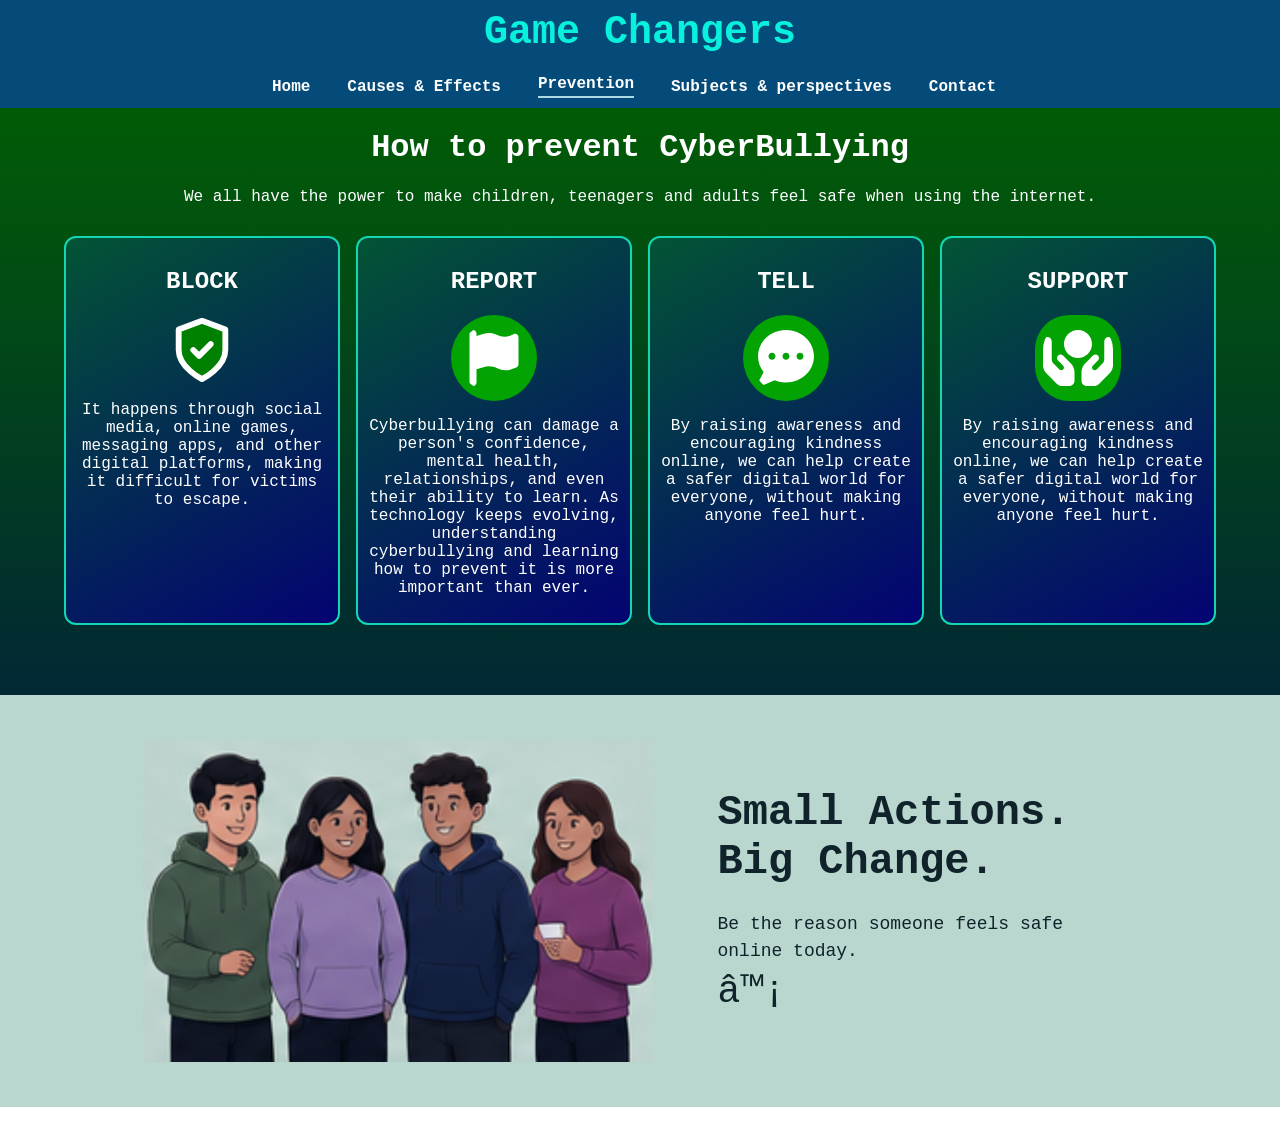
<file: Cyberbullying/Prevention.html>
<!DOCTYPE html>
<html>
    <head>
        <meta name="charset" content="UTF-8">
        <meta name="viewport" content="width=device-width, initial-scale=1">
        <title>Prevention</title>


        <style>
            body {
                margin: 0 auto;
                font-family: "cascadia code", monospace;
                background: linear-gradient(rgb(1, 97, 1) 5%, rgb(2, 2, 86));
                color: white;
                text-align: center;
            }

            img {
                display: block;
                width: 80px;
                max-width: 100%;
            }

            .wrapper {
                width: 90%;
                margin: 0 auto;
                max-width: 2000px;
            }
            header {
            background: #054b7a;
            color: #07f1dd;
            padding: 15px 5%;
            text-align: center;
        }

        header h1 {
            margin: 0;
            font-size: 38px;
            white-space: nowrap;
        }

        nav ul {
            list-style: none;
            display: flex;
            align-items: center;
            gap: 25px;
            margin: 0;
            padding: 0;
            justify-content: center;
            margin-top: 20px;
        }

        nav a {
            text-decoration: none;
            color: white;
            font-family: "Cascadia Code", monospace;
            font-weight: bold;
            transition: color 250ms, transform 250ms;
            display: inline-block;
        }

        nav a:hover {
            color: #6c98f6;
    
        }

        .current-page {
            border-bottom: 2px solid lightblue;
            padding-bottom: 3px;
        }

        .open-button,
        .close-button {
            display: none;
        }



            @media (min-width: 706px) { 
                .open-button, .close-button {
                    display: none;
                }
                header {
                    display: flex;
                    flex-direction: column;
                    justify-content: space-between;
                    align-items: center;
                    padding: 10px 20px;
                }
                header h1 {
                    font-size: 40px;
                }

                nav {
                    position: static;
                    width: auto;
                    background: none;
                    display: flex;
                    justify-content: flex-end;
                    align-items: center;
                    font-size: initial;
                    transform: none;
                }

                nav ul {
                    display: flex;
                    flex-direction: row;
                    align-items: center;
                }

                nav li {
                    margin: 0 12px 0 0;
                }
            }

             @media (max-width: 705px) {

            header {
                padding: 15px 20px;
                display: flex;
            }

            header h1 {
                font-size: 35px;
            }

            .open-button {
                display: block;
                background: none;
                border: none;
                color: white;
                font-size: 28px;
                cursor: pointer;
                margin-left: auto;
            }

            .close-button {
                display: block;
                position: absolute;
                top: 15px;
                left: 20px;
                background: none;
                border: none;
                color: lightblue;
                font-size: 55px;
                cursor: pointer;
            }

            nav {
                position: fixed;
                z-index: 10;
                top: 0;
                right: 0;
                bottom: 0;
                left: 100%;
                width: 100%;
                background: #002437;
                display: flex;
                align-items: center;
                justify-content: center;
                transform: translateX(0);
                transition: transform 250ms;
            }

            nav.navigation-open {
                transform: translateX(-100%);
            }

            nav ul {
                flex-direction: column;
                gap: 35px;
            }

            nav li {
                margin: 0;
            }

            nav a {
                font-size: 25px;
            }
        }

            h1 {
                text-align: center;
            }





            .cards {
                display: flex;
                gap: 1em;
                margin-top: 30px;
            }

            .items {
                border: 2px solid rgb(19, 215, 176);
                border-radius: 12px;
                background:
                    linear-gradient(
                        150deg,
                        rgb(3, 84, 53),
                        rgb(3, 3, 114)
                    );
                padding: 10px;
                text-align: center;
                display: flex;
                flex-direction: column;
                align-items: center;
                justify-content: flex-start;
                transition: transform 400ms, border-color 250ms;
                width: 550px;
            }
            .items:hover {
                transform: translateY(-6px);
                border-color: #07f1dd;
                box-shadow: 1px 1px 35px rgb(214, 214, 214);
            }
            svg {
                width: 70px;
                height: 70px;
            }

            .tickSHEILD path{
                fill: green;
            }

            .item-2 svg{
                border-radius: 50%;
                background: rgb(2, 163, 2);
                padding: 8px;
            }

            .item-3 svg{
                border-radius: 50%;
                background: rgb(2, 163, 2);
                padding: 8px;
            }

            .item-4 svg{
                border-radius: 40%;
                background: rgb(2, 163, 2);
                padding: 8px;
            }


            .change-section {
                background: #b9d7cf;
                display: flex;
                align-items: center;
                justify-content: center;
                gap: 65px;
                padding: 45px 8%;
                min-height: 320px;
                margin-top: 70px;
            }

            .change-section img {
                width: 60%;
                max-width: 510px;
                display: block;
            }

            .change-text {
                max-width: 420px;
                text-align: left;
                color: #10232b;
            }

            .change-text h2 {
                font-size: 42px;
                line-height: 1.15;
                margin: 0 0 25px;
            }

            .change-text p {
                font-size: 18px;
                line-height: 1.5;
                margin-bottom: 5px;
            }

            .heart {
                font-size: 38px;
                transition: font-size 250ms, color 250ms;
                
            }

            .heart:hover {
                font-size: 50px;
                color: red;
                transition: font-size 250ms, color 250ms;
            }

        </style>
    </head>


    <body>
        <div class="container2 container-nav">
         <header>
            <h1>Game Changers</h1>

            <button aria-label="Open navigation" class="open-button">&#9776;</button>

         <nav class="nav">
            <button aria-label="Close navigation" class="close-button">&times;</button>
               <ul>
                  <li><a href="CyberBullying.html">Home</a></li>
                  <li><a href="C-and-E.html">Causes & Effects</a></li>
                  <li><a href="Prevention.html" class="current-page">Prevention</a></li>
                  <li><a href="SubjectsPerspectives.html">Subjects & perspectives</a></li>
                  <li><a href="contact.html">Contact</a></li>
               </ul>
         </nav>
         </header>
      </div>

        <div class="wrapper">
            <h1>How to prevent CyberBullying</h1>
            <p>We all have the power to make children, teenagers and adults feel safe when using the internet.</p>

            <div class="cards">
                <div class="items item-1" onclick="">
                    <h2>BLOCK</h2>

                    <svg class="tickSHEILD" xmlns="http://www.w3.org/2000/svg" viewBox="0 0 24 24" width="24" height="24" fill="none" stroke="currentColor" stroke-width="2" stroke-linecap="round" stroke-linejoin="round">
                        <path d="M12 22s8-4 8-10V5l-8-3-8 3v7c0 6 8 10 8 10z"/>
                        <path d="M9 12l2 2 4-4"/>
                    </svg>

                    <p>It happens through social media, online games,
                        messaging apps, and other digital platforms,
                        making it difficult for victims to escape.
                    </p>
                </div>

                <div class="items item-2" onclick="">
                    <h2>REPORT</h2>

                    <svg xmlns="http://www.w3.org/2000/svg" viewBox="0 0 640 640"><!--!Font Awesome Free v7.3.1 by @fontawesome - https://fontawesome.com License - https://fontawesome.com/license/free Copyright 2026 Fonticons, Inc.--><path fill="rgb(255, 255, 255)" d="M160 96C160 78.3 145.7 64 128 64C110.3 64 96 78.3 96 96L96 544C96 561.7 110.3 576 128 576C145.7 576 160 561.7 160 544L160 422.4L222.7 403.6C264.6 391 309.8 394.9 348.9 414.5C391.6 435.9 441.4 438.5 486.1 421.7L523.2 407.8C535.7 403.1 544 391.2 544 377.8L544 130.1C544 107.1 519.8 92.1 499.2 102.4L487.4 108.3C442.5 130.8 389.6 130.8 344.6 108.3C308.2 90.1 266.3 86.5 227.4 98.2L160 118.4L160 96z"/></svg>

                    <p>Cyberbullying can damage a person's confidence,
                        mental health, relationships, and even their ability
                        to learn. As technology keeps evolving, understanding
                        cyberbullying and learning how to prevent it is more
                        important than ever.</p>
                </div>

                <div class="items item-3" onclick="">
                    <h2>TELL</h2>

                    <svg xmlns="http://www.w3.org/2000/svg" viewBox="0 0 640 640"><!--!Font Awesome Free v7.3.1 by @fontawesome - https://fontawesome.com License - https://fontawesome.com/license/free Copyright 2026 Fonticons, Inc.--><path fill="rgb(255, 255, 255)" d="M320 544C461.4 544 576 436.5 576 304C576 171.5 461.4 64 320 64C178.6 64 64 171.5 64 304C64 358.3 83.2 408.3 115.6 448.5L66.8 540.8C62 549.8 63.5 560.8 70.4 568.3C77.3 575.8 88.2 578.1 97.5 574.1L215.9 523.4C247.7 536.6 282.9 544 320 544zM192 272C209.7 272 224 286.3 224 304C224 321.7 209.7 336 192 336C174.3 336 160 321.7 160 304C160 286.3 174.3 272 192 272zM320 272C337.7 272 352 286.3 352 304C352 321.7 337.7 336 320 336C302.3 336 288 321.7 288 304C288 286.3 302.3 272 320 272zM416 304C416 286.3 430.3 272 448 272C465.7 272 480 286.3 480 304C480 321.7 465.7 336 448 336C430.3 336 416 321.7 416 304z"/></svg>
                    <p>By raising awareness and encouraging kindness
                        online, we can help create a safer digital world
                        for everyone, without making anyone feel hurt.</p>
                </div>

                <div class="items item-4" onclick="">
                    <h2>SUPPORT</h2>

                    <svg xmlns="http://www.w3.org/2000/svg" viewBox="0 0 640 640"><!--!Font Awesome Pro v7.3.1 by @fontawesome - https://fontawesome.com License - https://fontawesome.com/license (Commercial License) Copyright 2026 Fonticons, Inc.--><path fill="rgb(255, 255, 255)" d="M320 64C390.7 64 448 121.3 448 192C448 262.7 390.7 320 320 320C249.3 320 192 262.7 192 192C192 121.3 249.3 64 320 64zM40 128C62.1 128 80 145.9 80 168L80 328.2C80 345.2 86.7 361.5 98.7 373.5L149.8 424.6C158.1 432.9 171.1 434.2 180.8 427.7C193.7 419.1 195.5 400.8 184.5 389.9C177.2 382.6 161.4 366.8 137.3 342.7C124.8 330.2 124.8 309.9 137.3 297.4C149.8 284.9 170.1 284.9 182.6 297.4C206.7 321.5 222.5 337.3 229.8 344.6L229.8 344.6L255.1 369.9C276.1 390.9 287.9 419.4 287.9 449.1L287.9 528C287.9 554.5 266.4 576 239.9 576L173.2 576C156.2 576 139.9 569.3 127.9 557.3L28.1 457.4C10.1 439.4 0 415 0 389.5L0 168C0 145.9 17.9 128 40 128zM600 128C622.1 128 640 145.9 640 168L640 389.5C640 415 629.9 439.4 611.9 457.4L512 557.3C500 569.3 483.7 576 466.7 576L400 576C373.5 576 352 554.5 352 528L352 449.1C352 419.4 363.8 390.9 384.8 369.9L410.1 344.6L410.1 344.6C417.4 337.3 433.2 321.5 457.3 297.4C469.8 284.9 490.1 284.9 502.6 297.4C515.1 309.9 515.1 330.2 502.6 342.7C478.5 366.8 462.7 382.6 455.4 389.9C444.4 400.9 446.2 419.1 459.1 427.7C468.8 434.2 481.8 432.9 490.1 424.6L541.2 373.5C553.2 361.5 559.9 345.2 559.9 328.2L560 168C560 145.9 577.9 128 600 128z"/></svg>
                    <p>By raising awareness and encouraging kindness
                        online, we can help create a safer digital world
                        for everyone, without making anyone feel hurt.</p>
                </div>
            </div>

        </div>
        
        <section class="change-section">
            <img src="Screenshot 2026-08-14 165841.png" alt="Four young people standing together">

            <div class="change-text">
                <h2>Small Actions.<br>Big Change.</h2>
                <p>Be the reason someone feels safe online today.</p>
                <span class="heart">♡</span>
            </div>
    </section>

        <script>
        const closeButton = document.querySelector('.close-button');
        const openButton = document.querySelector('.open-button');
        const nav = document.querySelector('.nav');

        closeButton.addEventListener('click', () => {
        nav.classList.remove('navigation-open');
        });

        openButton.addEventListener("click", () => {
            nav.classList.add('navigation-open');
        }); 
    </script>
    </body>
</html>
</file>
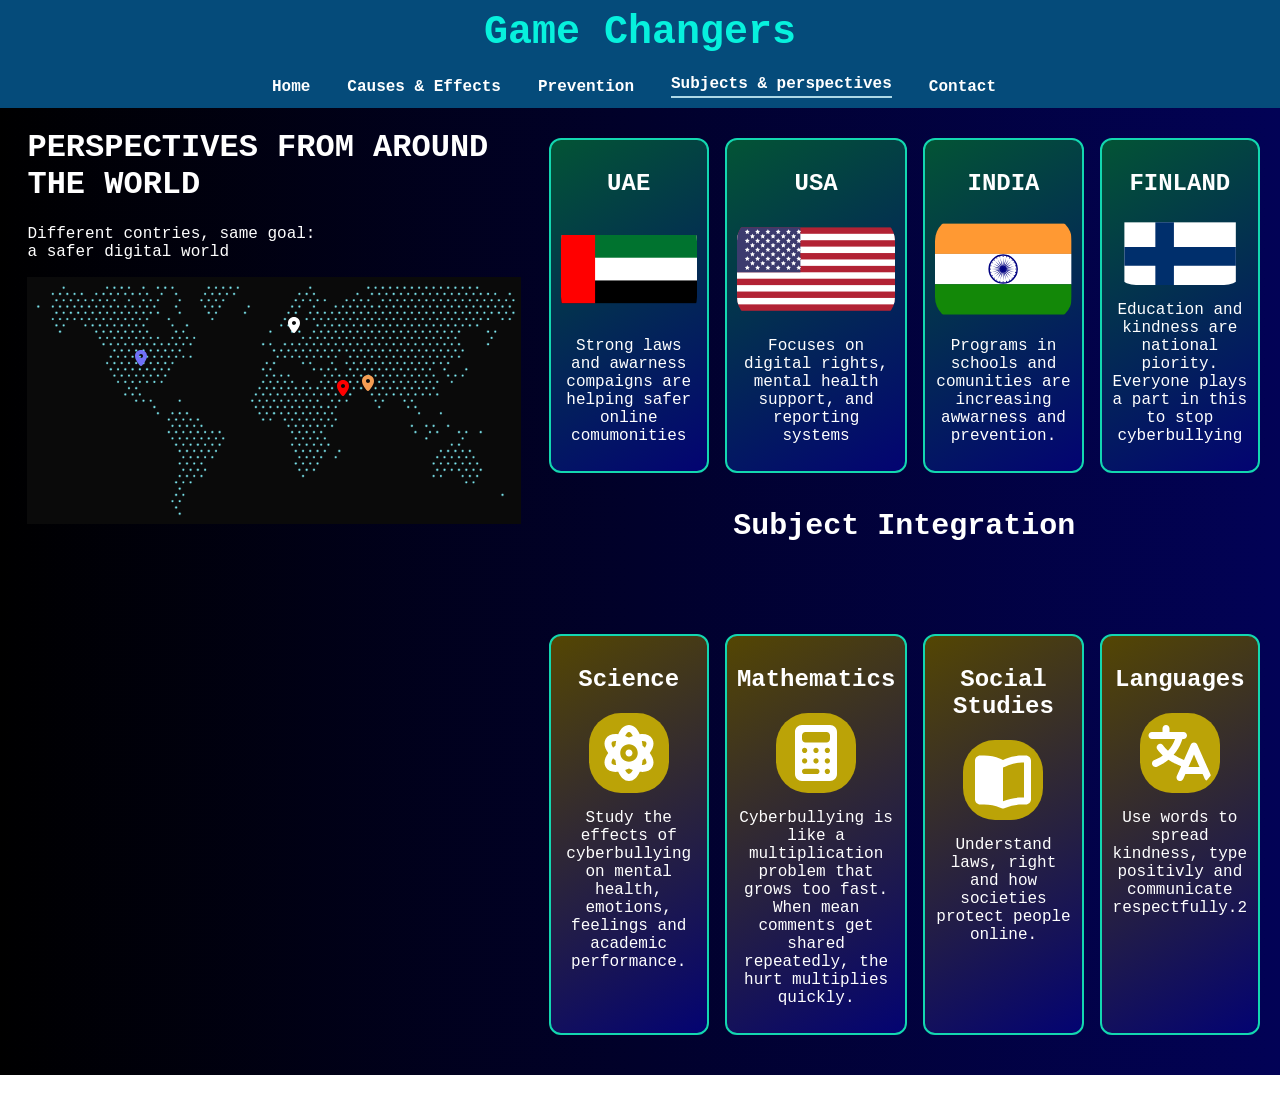
<file: Cyberbullying/SubjectsPerspectives.html>
<!DOCTYPE html>
<html lang="en">
    <head>
        <meta charset="UTF-8">
        <meta name="viewport" content="width=device-width, initial-scale=1.0">
        <title>Subjects and Perspectives</title>
        
        <style>
            body {
                margin: 0;
                font-family: "cascadia code", monospace;
                background: linear-gradient(to right, black, rgb(2, 2, 86));
                color: white;
                text-align: center;

                display: grid;
                grid-template: auto 1fr/1.5fr 2fr ;
            }

            .container2 {
                grid-column: 1 / -1;
                grid-row: 1;
            }

            .intro-part {
                grid-column: 1;
                grid-row: 2;

                width: 90%;
                margin: 0 auto;
                max-width: 2000px;
            }

            .wrapper {
                width: 90%;
                margin: 0 auto;
                max-width: 2000px;
            }
            header {
            background: #054b7a;
            color: #07f1dd;
            padding: 15px 5%;
            text-align: center;
        }

        header h1 {
            margin: 0;
            font-size: 38px;
            white-space: nowrap;
        }

        nav ul {
            list-style: none;
            display: flex;
            align-items: center;
            gap: 25px;
            margin: 0;
            padding: 0;
            justify-content: center;
            margin-top: 20px;
        }

        nav a {
            text-decoration: none;
            color: white;
            font-family: "Cascadia Code", monospace;
            font-weight: bold;
            transition: color 250ms, transform 250ms;
            display: inline-block;
        }

        nav a:hover {
            color: #6c98f6;
    
        }

        .current-page {
            border-bottom: 2px solid lightblue;
            padding-bottom: 3px;
        }

        .open-button,
        .close-button {
            display: none;
        }



            @media (min-width: 706px) { 
                .open-button, .close-button {
                    display: none;
                }
                header {
                    display: flex;
                    flex-direction: column;
                    justify-content: space-between;
                    align-items: center;
                    padding: 10px 20px;
                }
                header h1 {
                    font-size: 40px;
                }

                nav {
                    position: static;
                    width: auto;
                    background: none;
                    display: flex;
                    justify-content: flex-end;
                    align-items: center;
                    font-size: initial;
                    transform: none;
                }

                nav ul {
                    display: flex;
                    flex-direction: row;
                    align-items: center;
                }

                nav li {
                    margin: 0 12px 0 0;
                }
            }

             @media (max-width: 705px) {

                header {
                    padding: 15px 20px;
                    display: flex;
                }

                header h1 {
                    font-size: 35px;
                }

                .open-button {
                    display: block;
                    background: none;
                    border: none;
                    color: white;
                    font-size: 28px;
                    cursor: pointer;
                    margin-left: auto;
                }

                .close-button {
                    display: block;
                    position: absolute;
                    top: 15px;
                    left: 20px;
                    background: none;
                    border: none;
                    color: lightblue;
                    font-size: 55px;
                    cursor: pointer;
                }

                nav {
                    position: fixed;
                    z-index: 10;
                    top: 0;
                    right: 0;
                    bottom: 0;
                    left: 100%;
                    width: 100%;
                    background: #002437;
                    display: flex;
                    align-items: center;
                    justify-content: center;
                    transform: translateX(0);
                    transition: transform 250ms;
                }

                nav.navigation-open {
                    transform: translateX(-100%);
                }

                nav ul {
                    flex-direction: column;
                    gap: 35px;
                }

                nav li {
                    margin: 0;
                }

                nav a {
                    font-size: 25px;
                }
            }

            /*==================
                MAIN CONTENT
            ===================*/

            .intro-part {
                text-align: left;
            }

            .map-img {
                width: 100%
            }

            /* ===============
                  CARDS 
            ===============*/
            .cards {
                display: grid;
                grid-template-columns: repeat(4, 1fr);
                gap: 1em;
                margin-top: 30px;
                margin-right: 20px;
            }

            .items {
                border: 2px solid rgb(19, 215, 176);
                border-radius: 12px;
                background:
                    linear-gradient(
                        150deg,
                        rgb(3, 84, 53),
                        rgb(3, 3, 114)
                    );
                padding: 10px;
                text-align: center;
                display: flex;
                flex-direction: column;
                align-items: center;
                justify-content: flex-start;
                transition: transform 400ms, border-color 250ms;
                
            }
            .items:hover {
                transform: translateY(-6px);
                border-color: #07f1dd;
                box-shadow: 1px 1px 35px rgb(214, 214, 214);
            }
            .items svg {
                border-radius: 1.5pc;
            }

            .title {
                grid-column: 1 / -1;
                text-align: center;
                font-size: 30px;
                margin-top: 20px;
            }

            .items2 {
                border: 2px solid rgb(19, 215, 176);
                border-radius: 12px;
                background:
                    linear-gradient(
                        150deg,
                        rgb(84, 70, 3),
                        rgb(3, 3, 114)
                    );
                padding: 10px;
                text-align: center;
                display: flex;
                flex-direction: column;
                align-items: center;
                justify-content: flex-start;
                transition: transform 400ms, border-color 250ms; 
                margin-top: 50px;
                margin-bottom: 40px;
            }
            .items2:hover {
                transform: translateY(-6px);
                border-color: #07f1dd;
                box-shadow: 1px 1px 35px rgb(214, 214, 214);
            }

            .items2 svg {
                width: 70px;
                background: rgb(187, 163, 7);
                border-radius: 40%;
                padding: 5px;

            }

            .map-img {
                width: 100%;
                height: auto;
            }

            /*==============
                PINPOINTS
            ==============*/
            .map-container {
                content: "";
                position: relative;
            }
            .pin {
                position: absolute;
                width: 20px;
                transform: translate(-50%, -100%);
                cursor: pointer;
                transition: transform 250ms;
            }

            .pin-label {
                position: absolute;
                bottom: 25px;
                left: 50%;
                transform: translateX(-50%);

                background: rgba(0, 0, 0, 0.85);
                color: white;
                padding: 5px 10px;
                border-radius: 6px;

                font-size: 14px;
                font-weight: bold;
                white-space: nowrap;

                opacity: 0;
                pointer-events: none;
                transition: opacity 0.3s, transform 0.3s;
            }

            .pin:hover .pin-label {
                opacity: 1;
                transform: translateX(-50%) translateY(-5px);
            }
            .pin:hover {
                transform: translate(-50%, -100%) scale(1.4);
                filter: drop-shadow(0 0 8px white);
                
            }

            .pin:hover {
                filter: drop-shadow(0 0 8px white);
            }
            .uae {
                left: 64%;
                top: 50%;
                color: red;
            }

            .uae path {
                fill: red;
            }

            .usa {
                left: 23%;
                top: 38%;
            }

            .usa path {
                fill: rgb(112, 112, 248);
            }

            .india {
                left: 69%;
                top: 48%;
            }

            .india path {
                fill: rgb(244, 158, 84);
            }

            .finland {
                left: 54%;
                top: 25%;
            }
        </style>
    </head>
    <body>
        <div class="container2 container-nav">
         <header>
            <h1>Game Changers</h1>

            <button aria-label="Open navigation" class="open-button">&#9776;</button>

         <nav class="nav">
            <button aria-label="Close navigation" class="close-button">&times;</button>
               <ul>
                  <li><a href="CyberBullying.html">Home</a></li>
                  <li><a href="C-and-E.html">Causes & Effects</a></li>
                  <li><a href="Prevention.html">Prevention</a></li>
                  <li><a href="SubjectsPerspectives.html" class="current-page">Subjects & perspectives</a></li>
                  <li><a href="contact.html">Contact</a></li>
               </ul>
         </nav>
         </header>
      </div>

      <div class="intro-part">
        <h1>PERSPECTIVES FROM AROUND THE WORLD</h1>
        <P>Different contries, same goal: 
            <br>
        a safer digital world</P>
        <div class="map-container">
            <img class="map-img" src="WorldMap.png">

            <div class="pin uae" onclick="">
                <svg xmlns="http://www.w3.org/2000/svg" viewBox="0 0 640 640"><!--!Font Awesome Free v7.3.1 by @fontawesome - https://fontawesome.com License - https://fontawesome.com/license/free Copyright 2026 Fonticons, Inc.--><path fill="rgb(255, 255, 255)" d="M128 252.6C128 148.4 214 64 320 64C426 64 512 148.4 512 252.6C512 371.9 391.8 514.9 341.6 569.4C329.8 582.2 310.1 582.2 298.3 569.4C248.1 514.9 127.9 371.9 127.9 252.6zM320 320C355.3 320 384 291.3 384 256C384 220.7 355.3 192 320 192C284.7 192 256 220.7 256 256C256 291.3 284.7 320 320 320z"/></svg>
                <span class="pin-label">UAE</span>
            </div>

            <div class="pin usa" onclick="">
                <svg xmlns="http://www.w3.org/2000/svg" viewBox="0 0 640 640"><!--!Font Awesome Free v7.3.1 by @fontawesome - https://fontawesome.com License - https://fontawesome.com/license/free Copyright 2026 Fonticons, Inc.--><path fill="rgb(255, 255, 255)" d="M128 252.6C128 148.4 214 64 320 64C426 64 512 148.4 512 252.6C512 371.9 391.8 514.9 341.6 569.4C329.8 582.2 310.1 582.2 298.3 569.4C248.1 514.9 127.9 371.9 127.9 252.6zM320 320C355.3 320 384 291.3 384 256C384 220.7 355.3 192 320 192C284.7 192 256 220.7 256 256C256 291.3 284.7 320 320 320z"/></svg>
                <span class="pin-label">USA</span>
            </div>

            <div class="pin india" onclick="">
                <svg xmlns="http://www.w3.org/2000/svg" viewBox="0 0 640 640"><!--!Font Awesome Free v7.3.1 by @fontawesome - https://fontawesome.com License - https://fontawesome.com/license/free Copyright 2026 Fonticons, Inc.--><path fill="rgb(255, 255, 255)" d="M128 252.6C128 148.4 214 64 320 64C426 64 512 148.4 512 252.6C512 371.9 391.8 514.9 341.6 569.4C329.8 582.2 310.1 582.2 298.3 569.4C248.1 514.9 127.9 371.9 127.9 252.6zM320 320C355.3 320 384 291.3 384 256C384 220.7 355.3 192 320 192C284.7 192 256 220.7 256 256C256 291.3 284.7 320 320 320z"/></svg>
                <span class="pin-label">India</span>
            </div>
            
            
            <div class="pin finland" onclick="">
                <svg xmlns="http://www.w3.org/2000/svg" viewBox="0 0 640 640"><!--!Font Awesome Free v7.3.1 by @fontawesome - https://fontawesome.com License - https://fontawesome.com/license/free Copyright 2026 Fonticons, Inc.--><path fill="rgb(255, 255, 255)" d="M128 252.6C128 148.4 214 64 320 64C426 64 512 148.4 512 252.6C512 371.9 391.8 514.9 341.6 569.4C329.8 582.2 310.1 582.2 298.3 569.4C248.1 514.9 127.9 371.9 127.9 252.6zM320 320C355.3 320 384 291.3 384 256C384 220.7 355.3 192 320 192C284.7 192 256 220.7 256 256C256 291.3 284.7 320 320 320z"/></svg>
                <span class="pin-label">Finland</span>
            </div>
        </div>
    </div>

    <div class="cards">
        <div class="items item-1" onclick="">
            <h2>UAE</h2>
                <svg xmlns="http://w3.org" viewBox="0 0 1200 600" width="100%" height="100%">
                    <!-- Background / Black Stripe -->
                    <rect width="1200" height="600" fill="#000000"/>
                    <!-- White Stripe -->
                    <rect width="1200" height="400" fill="#FFFFFF"/>
                    <!-- Green Stripe -->
                    <rect width="1200" height="200" fill="#00732F"/>
                    <!-- Red Vertical Hoist Stripe -->
                    <rect width="300" height="600" fill="#FF0000"/>
                </svg>
                <p>Strong laws and awarness compaigns are helping safer online comumonities</p>
            </div>
            <div class="items item-2" onclick="">
                <h2>USA</h2>
                <svg xmlns="http://w3.org" viewBox="0 0 1900 1000" width="100%" height="100%">
                <defs>
                    <!-- Single 5-pointed star centered at 0,0 -->
                    <g id="star">
                    <polygon points="0,-30.8 9.1,-12.3 29.3,-9.4 14.7,4.8 18.1,25 0,15.5 -18.1,25 -14.7,4.8 -29.3,-9.4 -9.1,-12.3" fill="#FFFFFF"/>
                    </g>
                    <!-- Row of 6 stars -->
                    <g id="row6">
                    <use href="#star" x="123.5"/>
                    <use href="#star" x="247"/>
                    <use href="#star" x="370.5"/>
                    <use href="#star" x="494"/>
                    <use href="#star" x="617.5"/>
                    <use href="#star" x="741"/>
                    </g>
                    <!-- Row of 5 stars -->
                    <g id="row5">
                    <use href="#star" x="185.25"/>
                    <use href="#star" x="308.75"/>
                    <use href="#star" x="432.25"/>
                    <use href="#star" x="555.75"/>
                    <use href="#star" x="679.25"/>
                    </g>
                </defs>

                <!-- Background / Red Stripes -->
                <rect width="1900" height="1000" fill="#B22234"/>
                
                <!-- 6 White Stripes -->
                <rect y="76.9" width="1900" height="76.9" fill="#FFFFFF"/>
                <rect y="230.8" width="1900" height="76.9" fill="#FFFFFF"/>
                <rect y="384.6" width="1900" height="76.9" fill="#FFFFFF"/>
                <rect y="538.5" width="1900" height="76.9" fill="#FFFFFF"/>
                <rect y="692.3" width="1900" height="76.9" fill="#FFFFFF"/>
                <rect y="846.2" width="1900" height="76.9" fill="#FFFFFF"/>

                <!-- Blue Canton (Union) -->
                <rect width="760" height="538.5" fill="#3C3B6E"/>

                <!-- 50 Star Grid (9 alternating rows) -->
                <use href="#row6" y="53.8"/>
                <use href="#row5" y="107.7"/>
                <use href="#row6" y="161.5"/>
                <use href="#row5" y="215.4"/>
                <use href="#row6" y="269.2"/>
                <use href="#row5" y="323.1"/>
                <use href="#row6" y="376.9"/>
                <use href="#row5" y="430.8"/>
                <use href="#row6" y="484.6"/>
                </svg>

                <p>Focuses on digital rights, mental health support, and reporting systems</p>
            </div>

            <div class="items item-3" onclick="">
                <h2>INDIA</h2>
                <svg xmlns="http://w3.org" viewBox="0 0 900 600" width="100%" height="100%">
                <defs>
                    <!-- One single spoke out of 24 (rotated dynamically later) -->
                    <g id="spoke">
                    <polygon points="446,300 450,225 454,300" fill="#000080"/>
                    <circle cx="450" cy="216" r="3.5" fill="#000080"/>
                    </g>
                </defs>

                <!-- Top Stripe: India Saffron (Kesharia) -->
                <rect width="900" height="200" fill="#FF9933"/>
                
                <!-- Middle Stripe: White -->
                <rect y="200" width="900" height="200" fill="#FFFFFF"/>
                
                <!-- Bottom Stripe: India Green (Green) -->
                <rect y="400" width="900" height="200" fill="#138808"/>

                <!-- Ashoka Chakra (Navy Blue Wheel) -->
                <g id="chakra">
                    <!-- Outer Ring -->
                    <circle cx="450" cy="300" r="92.5" fill="none" stroke="#000080" stroke-width="10"/>
                    <!-- Inner Hub Ring -->
                    <circle cx="450" cy="300" r="20" fill="none" stroke="#000080" stroke-width="5"/>
                    <!-- Center Pin -->
                    <circle cx="450" cy="300" r="8" fill="#000080"/>
                    
                    <!-- 24 Spokes (Rotated every 15 degrees) -->
                    <use href="#spoke"/>
                    <use href="#spoke" transform="rotate(15, 450, 300)"/>
                    <use href="#spoke" transform="rotate(30, 450, 300)"/>
                    <use href="#spoke" transform="rotate(45, 450, 300)"/>
                    <use href="#spoke" transform="rotate(60, 450, 300)"/>
                    <use href="#spoke" transform="rotate(75, 450, 300)"/>
                    <use href="#spoke" transform="rotate(90, 450, 300)"/>
                    <use href="#spoke" transform="rotate(105, 450, 300)"/>
                    <use href="#spoke" transform="rotate(120, 450, 300)"/>
                    <use href="#spoke" transform="rotate(135, 450, 300)"/>
                    <use href="#spoke" transform="rotate(150, 450, 300)"/>
                    <use href="#spoke" transform="rotate(165, 450, 300)"/>
                    <use href="#spoke" transform="rotate(180, 450, 300)"/>
                    <use href="#spoke" transform="rotate(195, 450, 300)"/>
                    <use href="#spoke" transform="rotate(210, 450, 300)"/>
                    <use href="#spoke" transform="rotate(225, 450, 300)"/>
                    <use href="#spoke" transform="rotate(240, 450, 300)"/>
                    <use href="#spoke" transform="rotate(255, 450, 300)"/>
                    <use href="#spoke" transform="rotate(270, 450, 300)"/>
                    <use href="#spoke" transform="rotate(285, 450, 300)"/>
                    <use href="#spoke" transform="rotate(300, 450, 300)"/>
                    <use href="#spoke" transform="rotate(315, 450, 300)"/>
                    <use href="#spoke" transform="rotate(330, 450, 300)"/>
                    <use href="#spoke" transform="rotate(345, 450, 300)"/>
                </g>
                </svg>

                <p>Programs in schools and comunities are increasing awwarness and prevention.</p>
            </div>

            <div class="items item-4" onclick="">
                <h2>FINLAND</h2>
                <svg xmlns="http://w3.org" viewBox="0 0 1200 600" width="100%" height="100%">
                <!-- Inner flag scaled and centered to match the visual weight of a 1:2 layout -->
                <g transform="translate(109, 47) scale(0.545)">
                    <!-- Actual 1800x1100 Finland Flag -->
                    <rect width="1800" height="1100" fill="#FFFFFF"/>
                    <path d="M0,400 h1800 v300 h-1800 z M500,0 h300 v1100 h-300 z" fill="#002F6C"/>
                </g>
                </svg>
                <p>Education and kindness are national piority. Everyone plays a part in this to stop cyberbullying</p>
            </div>

            <h2 class="title">Subject Integration</h2>




            <div class="items2 item-5" onclick="">
                    <h2>Science</h2>
                    <svg xmlns="http://www.w3.org/2000/svg" viewBox="0 0 640 640"><!--!Font Awesome Free v7.3.1 by @fontawesome - https://fontawesome.com License - https://fontawesome.com/license/free Copyright 2026 Fonticons, Inc.--><path fill="rgb(255, 255, 255)" d="M320 462.8C308.2 467.9 296.6 472.5 285.1 476.3C301.8 510.1 316.1 512 320 512C323.9 512 338.1 510.1 354.9 476.3C343.5 472.4 331.8 467.9 320 462.8zM510 320C543 365.2 554.3 410.9 533.6 448C513.4 484.3 471.1 497.3 418.4 491.2C396.4 543.3 362.7 576 320 576C277.3 576 243.6 543.3 221.6 491.2C168.9 497.3 126.6 484.3 106.4 448C85.7 410.9 97 365.2 130 320C97 274.8 85.7 229.1 106.4 192C126.6 155.7 168.9 142.7 221.6 148.8C243.6 96.7 277.2 64 320 64C362.8 64 396.4 96.7 418.4 148.8C471.1 142.7 513.4 155.6 533.6 192C554.3 229.1 543 274.8 510 320zM444.2 387.4C442.5 401.6 440.3 415.4 437.5 428.6C469.3 430 476.1 419.9 477.7 416.9C480 412.7 484.7 399 465.8 368.8C459 375.1 451.8 381.3 444.2 387.4zM437.5 211.5C440.3 224.6 442.5 238.4 444.2 252.7C451.8 258.8 459 265 465.8 271.3C484.7 241.1 480 227.3 477.7 223.2C476.1 220.3 469.3 210.2 437.5 211.5zM354.9 163.7C338.1 129.9 323.9 128 320 128C316.1 128 301.9 129.9 285.1 163.7C296.5 167.6 308.2 172.1 320 177.2C331.8 172.1 343.4 167.5 354.9 163.7zM195.9 252.6C197.6 238.3 199.8 224.6 202.6 211.4C170.8 210 164 220.1 162.4 223.1C160.1 227.3 155.4 241 174.3 271.2C181.1 264.9 188.3 258.7 195.9 252.6zM174.2 368.8C155.3 399 160 412.8 162.3 416.9C163.9 419.8 170.7 429.9 202.5 428.6C199.7 415.5 197.5 401.7 195.8 387.4C188.2 381.3 181 375.1 174.2 368.8zM400 320C400 275.8 364.2 240 320 240C275.8 240 240 275.8 240 320C240 364.2 275.8 400 320 400C364.2 400 400 364.2 400 320zM320 288C337.7 288 352 302.3 352 320C352 337.7 337.7 352 320 352C302.3 352 288 337.7 288 320C288 302.3 302.3 288 320 288z"/></svg>
                    <p>Study the effects of cyberbullying on mental health, emotions, feelings and academic performance.</p>
                </div>

                <div class="items2 item-6" onclick="">
                    <h2>Mathematics</h2>
                    <svg xmlns="http://www.w3.org/2000/svg" viewBox="0 0 640 640"><!--!Font Awesome Free v7.3.1 by @fontawesome - https://fontawesome.com License - https://fontawesome.com/license/free Copyright 2026 Fonticons, Inc.--><path fill="rgb(255, 255, 255)" d="M192 64C156.7 64 128 92.7 128 128L128 512C128 547.3 156.7 576 192 576L448 576C483.3 576 512 547.3 512 512L512 128C512 92.7 483.3 64 448 64L192 64zM224 128L416 128C433.7 128 448 142.3 448 160L448 192C448 209.7 433.7 224 416 224L224 224C206.3 224 192 209.7 192 192L192 160C192 142.3 206.3 128 224 128zM240 296C240 309.3 229.3 320 216 320C202.7 320 192 309.3 192 296C192 282.7 202.7 272 216 272C229.3 272 240 282.7 240 296zM320 320C306.7 320 296 309.3 296 296C296 282.7 306.7 272 320 272C333.3 272 344 282.7 344 296C344 309.3 333.3 320 320 320zM448 296C448 309.3 437.3 320 424 320C410.7 320 400 309.3 400 296C400 282.7 410.7 272 424 272C437.3 272 448 282.7 448 296zM216 416C202.7 416 192 405.3 192 392C192 378.7 202.7 368 216 368C229.3 368 240 378.7 240 392C240 405.3 229.3 416 216 416zM344 392C344 405.3 333.3 416 320 416C306.7 416 296 405.3 296 392C296 378.7 306.7 368 320 368C333.3 368 344 378.7 344 392zM424 416C410.7 416 400 405.3 400 392C400 378.7 410.7 368 424 368C437.3 368 448 378.7 448 392C448 405.3 437.3 416 424 416zM192 488C192 474.7 202.7 464 216 464L328 464C341.3 464 352 474.7 352 488C352 501.3 341.3 512 328 512L216 512C202.7 512 192 501.3 192 488zM424 464C437.3 464 448 474.7 448 488C448 501.3 437.3 512 424 512C410.7 512 400 501.3 400 488C400 474.7 410.7 464 424 464z"/></svg>
                    <p>Cyberbullying is like a multiplication problem that grows too fast. When mean comments get shared repeatedly, the hurt multiplies quickly.</p>
                    
                </div>

                <div class="items2 item-7" onclick="">
                    <h2>Social Studies</h2>
                    <svg xmlns="http://www.w3.org/2000/svg" viewBox="0 0 640 640"><!--!Font Awesome Free v7.3.1 by @fontawesome - https://fontawesome.com License - https://fontawesome.com/license/free Copyright 2026 Fonticons, Inc.--><path fill="rgb(255, 255, 255)" d="M320 205.3L320 514.6L320.5 514.4C375.1 491.7 433.7 480 492.8 480L512 480L512 160L492.8 160C450.6 160 408.7 168.4 369.7 184.6C352.9 191.6 336.3 198.5 320 205.3zM294.9 125.5L320 136L345.1 125.5C391.9 106 442.1 96 492.8 96L528 96C554.5 96 576 117.5 576 144L576 496C576 522.5 554.5 544 528 544L492.8 544C442.1 544 391.9 554 345.1 573.5L332.3 578.8C324.4 582.1 315.6 582.1 307.7 578.8L294.9 573.5C248.1 554 197.9 544 147.2 544L112 544C85.5 544 64 522.5 64 496L64 144C64 117.5 85.5 96 112 96L147.2 96C197.9 96 248.1 106 294.9 125.5z"/></svg>
                    <p>Understand laws, right and how societies protect people online. </p>                    
                </div>

                <div class="items2 item-8" onclick="">
                    <h2>Languages</h2>
                    <svg xmlns="http://www.w3.org/2000/svg" viewBox="0 0 640 640"><!--!Font Awesome Free v7.3.1 by @fontawesome - https://fontawesome.com License - https://fontawesome.com/license/free Copyright 2026 Fonticons, Inc.--><path fill="rgb(255, 255, 255)" d="M192 64C209.7 64 224 78.3 224 96L224 128L352 128C369.7 128 384 142.3 384 160C384 177.7 369.7 192 352 192L342.4 192L334 215.1C317.6 260.3 292.9 301.6 261.8 337.1C276 345.9 290.8 353.7 306.2 360.6L356.6 383L418.8 243C423.9 231.4 435.4 224 448 224C460.6 224 472.1 231.4 477.2 243L605.2 531C612.4 547.2 605.1 566.1 589 573.2C572.9 580.3 553.9 573.1 546.8 557L526.8 512L369.3 512L349.3 557C342.1 573.2 323.2 580.4 307.1 573.2C291 566 283.7 547.1 290.9 531L330.7 441.5L280.3 419.1C257.3 408.9 235.3 396.7 214.5 382.7C193.2 399.9 169.9 414.9 145 427.4L110.3 444.6C94.5 452.5 75.3 446.1 67.4 430.3C59.5 414.5 65.9 395.3 81.7 387.4L116.2 370.1C132.5 361.9 148 352.4 162.6 341.8C148.8 329.1 135.8 315.4 123.7 300.9L113.6 288.7C102.3 275.1 104.1 254.9 117.7 243.6C131.3 232.3 151.5 234.1 162.8 247.7L173 259.9C184.5 273.8 197.1 286.7 210.4 298.6C237.9 268.2 259.6 232.5 273.9 193.2L274.4 192L64.1 192C46.3 192 32 177.7 32 160C32 142.3 46.3 128 64 128L160 128L160 96C160 78.3 174.3 64 192 64zM448 334.8L397.7 448L498.3 448L448 334.8z"/></svg>
                    <P>Use words to spread kindness, type positivly and communicate respectfully.2</P>
                </div>
        </div>





      <script>
        const closeButton = document.querySelector('.close-button');
        const openButton = document.querySelector('.open-button');
        const nav = document.querySelector('.nav');

        closeButton.addEventListener('click', () => {
        nav.classList.remove('navigation-open');
        });

        openButton.addEventListener("click", () => {
            nav.classList.add('navigation-open');
        }); 
    </script>
    </body>
</html>
</file>
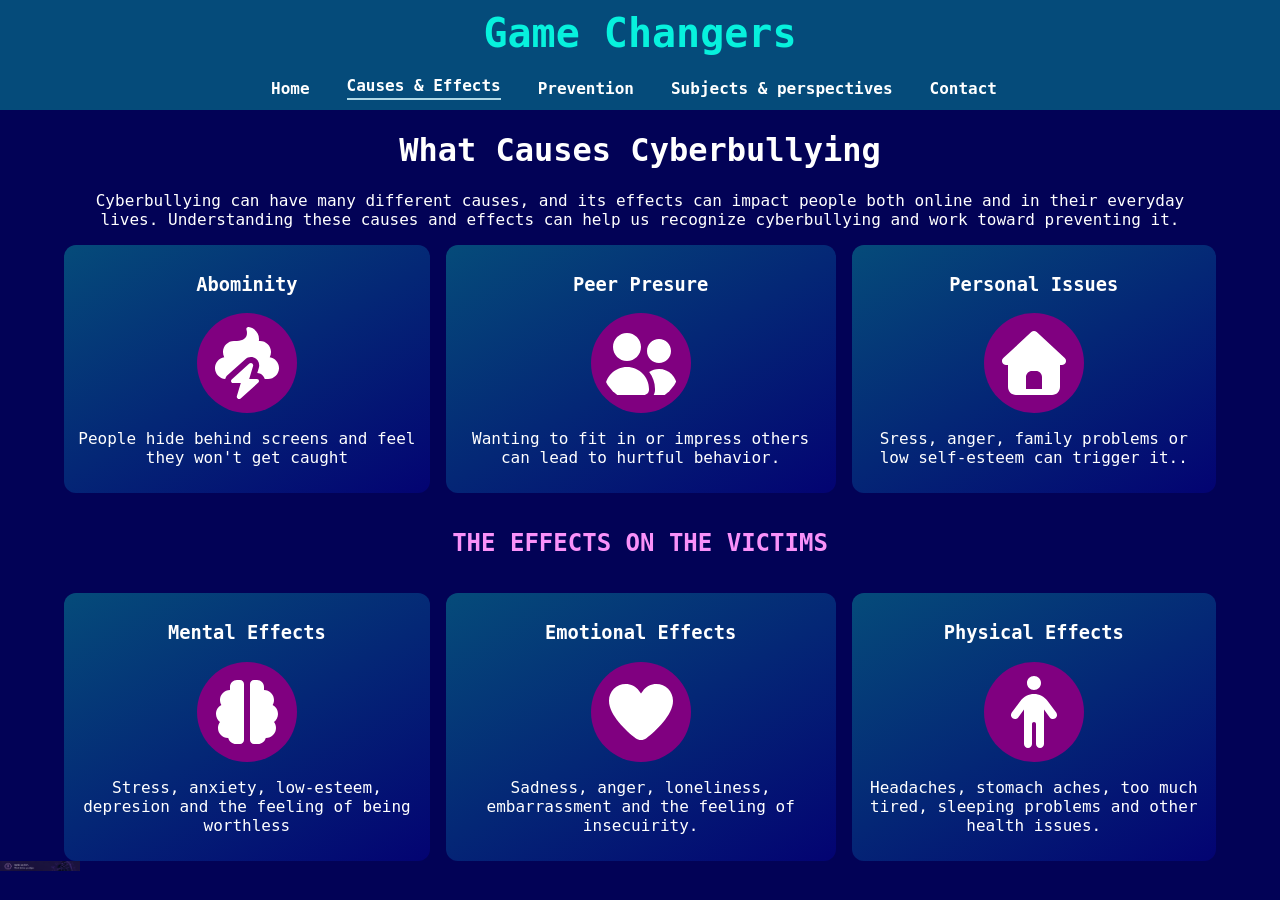
<file: html/C-and-E.html>
<!DOCTYPE html>
<html>
    <head>
        <title>Causes and Effects</title>


        <style>
            body {
                margin: 0 auto;
                font-family: "cascadia code", monospace;
                background: rgb(2, 2, 86);
                color: white;
                text-align: center;
            }

            img {
                display: block;
                width: 80px;
                max-width: 100%;
            }

            .wrapper {
                width: 90%;
                margin: 0 auto;
                max-width: 2000px;
            }
            header {
            background: #054b7a;
            color: #07f1dd;
            padding: 15px 5%;
            text-align: center;
        }

        header h1 {
            margin: 0;
            font-size: 38px;
            white-space: nowrap;
        }

        nav ul {
            list-style: none;
            display: flex;
            align-items: center;
            gap: 25px;
            margin: 0;
            padding: 0;
            justify-content: center;
            margin-top: 20px;
        }

        nav a {
            text-decoration: none;
            color: white;
            font-family: "Cascadia Code", monospace;
            font-weight: bold;
            transition: color 250ms, transform 250ms;
            display: inline-block;
        }

        nav a:hover {
            color: #6c98f6;
    
        }

        .current-page {
            border-bottom: 2px solid lightblue;
            padding-bottom: 3px;
        }

        .open-button,
        .close-button {
            display: none;
        }



            @media (min-width: 706px) { 
                .open-button, .close-button {
                    display: none;
                }
                header {
                    display: flex;
                    flex-direction: column;
                    justify-content: space-between;
                    align-items: center;
                    padding: 10px 20px;
                }
                header h1 {
                    font-size: 40px;
                }

                nav {
                    position: static;
                    width: auto;
                    background: none;
                    display: flex;
                    justify-content: flex-end;
                    align-items: center;
                    font-size: initial;
                    transform: none;
                }

                nav ul {
                    display: flex;
                    flex-direction: row;
                    align-items: center;
                }

                nav li {
                    margin: 0 12px 0 0;
                }
            }

             @media (max-width: 705px) {

            header {
                padding: 15px 20px;
                display: flex;
            }

            header h1 {
                font-size: 35px;
            }

            .open-button {
                display: block;
                background: none;
                border: none;
                color: white;
                font-size: 28px;
                cursor: pointer;
                margin-left: auto;
            }

            .close-button {
                display: block;
                position: absolute;
                top: 15px;
                left: 20px;
                background: none;
                border: none;
                color: lightblue;
                font-size: 55px;
                cursor: pointer;
            }

            nav {
                position: fixed;
                z-index: 10;
                top: 0;
                right: 0;
                bottom: 0;
                left: 100%;
                width: 100%;
                background: #002437;
                display: flex;
                align-items: center;
                justify-content: center;
                transform: translateX(0);
                transition: transform 250ms;
            }

            nav.navigation-open {
                transform: translateX(-100%);
            }

            nav ul {
                flex-direction: column;
                gap: 35px;
            }

            nav li {
                margin: 0;
            }

            nav a {
                font-size: 25px;
            }

            .cards {
                grid-template-areas: 
                    "item1 item1 item3"
                "heading   heading   heading"
                    "item4 item5 item6";

            }
        }

            h1 {
                text-align: center;
            }

            .cards {
                display: grid;
                grid-template: 1fr 1fr 1fr;
                gap: 1em;
                grid-template-areas: 
                    "item1 item2 item3"
                "heading   heading   heading"
                    "item4 item5 item6";

            }

            .items {
<<<<<<< HEAD
            border: 2px solid rgb(82, 87, 246);
            border-radius: 12px;
            background:
                linear-gradient(
                    150deg,
                    rgb(5, 75, 122),
                    rgb(3, 3, 114)
                );
            padding: 10px;
            text-align: center;
            display: flex;
            flex-direction: column;
            align-items: center;
            justify-content: flex-start;
            transition: transform 250ms, border-color 250ms;
        }

        .items:hover {
            transform: translateY(-6px);
            border-color: #07f1dd;
        }
=======
                background: 
                linear-gradient(
                    90deg,
                    rgba(2, 2, 86, 0.95) 0%,
                    rgba(2, 2, 86, 0.75) 45%,
                    rgba(2, 2, 86, 0.25) 100%
                );
                border-radius: 10px;
                padding: 10px;
            }
>>>>>>> ff65b19abd2c5da721095bd1ac55cb5a0bb7e20f

            .item-1, .item-2, .item-3 {
                box-shadow: 2px 2px 35px rgb(214, 214, 214);
            }

            svg {
                width: 80px;
                background-color: purple;
                border-radius: 50%;
                padding: 10px;
            }

            .item-1 {
                grid-area: item1;
            }
            .item-2 {
                grid-area: item2;
            }
            .item-3 {
                grid-area: item3;
            }
            .item-4 {
                grid-area: item4;
            }
            .item-5 {
                grid-area: item5;
            }
            .item-6 {
                grid-area: item6;
            }
            .effects-heading {
                grid-area: heading;
                text-transform: uppercase;
                color: rgb(249, 145, 249);
            }

        </style>
    </head>
    <body>
        <div class="container2 container-nav">
         <header>
            <h1>Game Changers</h1>

            <button aria-label="Open navigation" class="open-button">&#9776;</button>

         <nav class="nav">
            <button aria-label="Close navigation" class="close-button">&times;</button>
               <ul>
                  <li><a href="CyberBullying.html">Home</a></li>
                  <li><a href="C-and-E.html" class="current-page">Causes & Effects</a></li>
                  <li><a href="#">Prevention</a></li>
                  <li><a href="#">Subjects & perspectives</a></li>
                  <li><a href="#">Contact</a></li>
               </ul>
         </nav>
         </header>
      </div>

        <div class="wrapper">
            <h1>What Causes Cyberbullying</h1>
            <p>Cyberbullying can have many different causes, and its effects can
                 impact people both online and in their everyday lives. Understanding
                 these causes and effects can help us recognize cyberbullying and work 
                 toward preventing it.</p>

            <div class="cards">
                <div class="items item-1">
                    <h3>Abominity</h3>
                    <svg xmlns="http://www.w3.org/2000/svg" viewBox="0 0 640 640"><!--!Font Awesome Pro v7.3.1 by @fontawesome - https://fontawesome.com License - https://fontawesome.com/license (Commercial License) Copyright 2026 Fonticons, Inc.--><path fill="rgb(255, 255, 255)" d="M332.9 32.2C327.4 31.5 321.9 33.6 318.4 37.9C314.9 42.2 313.8 48 315.6 53.2C318.4 61.4 319.9 70.1 319.9 79.3C319.9 101 311.4 116.5 298 126.9C284.1 137.7 263.9 143.9 239.9 143.9L215.9 143.9C167.3 143.9 127.9 183.3 127.9 231.9C127.9 246.7 131.6 260.7 138.1 273C96.1 279.6 63.9 316 63.9 359.9C63.9 406.5 100.1 444.6 145.8 447.7C148.9 435.3 155.7 423.9 165.4 415.2L306.7 289C318.9 278.1 334.7 272 351.1 272C395.7 272 427.6 315 414.8 357.7L402.1 400.1C430.9 401.3 454.8 421.2 461.9 448L488.1 448C536.7 448 576.1 408.6 576.1 360C576.1 316.1 544 279.7 501.9 273.1C508.4 260.8 512.1 246.9 512.1 232C512.1 183.4 472.7 144 424.1 144L414.7 144C415.6 138.6 416.1 133.1 416.1 127.4C416.1 78.7 380 38.5 333 32.2zM208.6 480L270.4 480L239.2 584.1C235.6 596 244.5 608 257 608C261.6 608 266 606.3 269.4 603.3L410.5 476.9C414 473.8 416 469.3 416 464.5C416 455.3 408.6 447.9 399.4 447.9L337.6 447.9L368.8 343.8C372.4 331.9 363.5 319.9 351 319.9C346.4 319.9 342 321.6 338.6 324.6L197.5 451.1C194 454.2 192 458.7 192 463.5C192 472.7 199.4 480.1 208.6 480.1z"/></svg>
                    <P>People hide behind screens and feel they won't get caught</P>
                </div>
                <div class="items item-2">
                    <h3>Peer Presure</h3>
                    <svg xmlns="http://www.w3.org/2000/svg" viewBox="0 0 640 640"><!--!Font Awesome Free v7.3.1 by @fontawesome - https://fontawesome.com License - https://fontawesome.com/license/free Copyright 2026 Fonticons, Inc.--><path fill="rgb(255, 255, 255)" d="M96 192C96 130.1 146.1 80 208 80C269.9 80 320 130.1 320 192C320 253.9 269.9 304 208 304C146.1 304 96 253.9 96 192zM32 528C32 430.8 110.8 352 208 352C305.2 352 384 430.8 384 528L384 534C384 557.2 365.2 576 342 576L74 576C50.8 576 32 557.2 32 534L32 528zM464 128C517 128 560 171 560 224C560 277 517 320 464 320C411 320 368 277 368 224C368 171 411 128 464 128zM464 368C543.5 368 608 432.5 608 512L608 534.4C608 557.4 589.4 576 566.4 576L421.6 576C428.2 563.5 432 549.2 432 534L432 528C432 476.5 414.6 429.1 385.5 391.3C408.1 376.6 435.1 368 464 368z"/></svg>
                    <P>Wanting to fit in or impress others can lead to hurtful behavior.</P>
                </div>
                <div class="items item-3">
                    <h3>Personal Issues</h3>
                    <svg xmlns="http://www.w3.org/2000/svg" viewBox="0 0 640 640"><!--!Font Awesome Free v7.3.1 by @fontawesome - https://fontawesome.com License - https://fontawesome.com/license/free Copyright 2026 Fonticons, Inc.--><path fill="rgb(255, 255, 255)" d="M341.8 72.6C329.5 61.2 310.5 61.2 298.3 72.6L74.3 280.6C64.7 289.6 61.5 303.5 66.3 315.7C71.1 327.9 82.8 336 96 336L112 336L112 512C112 547.3 140.7 576 176 576L464 576C499.3 576 528 547.3 528 512L528 336L544 336C557.2 336 569 327.9 573.8 315.7C578.6 303.5 575.4 289.5 565.8 280.6L341.8 72.6zM304 384L336 384C362.5 384 384 405.5 384 432L384 528L256 528L256 432C256 405.5 277.5 384 304 384z"/></svg>
                    <P>Sress, anger, family problems or low self-esteem can trigger it..</P>
                </div>

                <h2 class="effects-heading">The effects on the victims</h2>

                <div class="items item-4">
                    <h3>Mental Effects</h3>
                    <svg xmlns="http://www.w3.org/2000/svg" viewBox="0 0 640 640"><!--!Font Awesome Pro v7.3.1 by @fontawesome - https://fontawesome.com License - https://fontawesome.com/license (Commercial License) Copyright 2026 Fonticons, Inc.--><path fill="rgb(255, 255, 255)" d="M184 120C184 89.1 209.1 64 240 64L264 64C281.7 64 296 78.3 296 96L296 544C296 561.7 281.7 576 264 576L232 576C202.2 576 177.1 555.6 170 528C169.3 528 168.7 528 168 528C123.8 528 88 492.2 88 448C88 430 94 413.4 104 400C84.6 385.4 72 362.2 72 336C72 305.1 89.6 278.2 115.2 264.9C108.1 252.9 104 238.9 104 224C104 179.8 139.8 144 184 144L184 120zM456 120L456 144C500.2 144 536 179.8 536 224C536 239 531.9 253 524.8 264.9C550.5 278.2 568 305 568 336C568 362.2 555.4 385.4 536 400C546 413.4 552 430 552 448C552 492.2 516.2 528 472 528C471.3 528 470.7 528 470 528C462.9 555.6 437.8 576 408 576L376 576C358.3 576 344 561.7 344 544L344 96C344 78.3 358.3 64 376 64L400 64C430.9 64 456 89.1 456 120z"/></svg>
                    <p>Stress, anxiety, low-esteem, depresion and the feeling of being worthless</p>
                </div>
                <div class="items item-5">
                    <h3>Emotional Effects</h3>
                    <svg xmlns="http://www.w3.org/2000/svg" viewBox="0 0 640 640"><!--!Font Awesome Free v7.3.1 by @fontawesome - https://fontawesome.com License - https://fontawesome.com/license/free Copyright 2026 Fonticons, Inc.--><path fill="rgb(255, 255, 255)" d="M305 151.1L320 171.8L335 151.1C360 116.5 400.2 96 442.9 96C516.4 96 576 155.6 576 229.1L576 231.7C576 343.9 436.1 474.2 363.1 529.9C350.7 539.3 335.5 544 320 544C304.5 544 289.2 539.4 276.9 529.9C203.9 474.2 64 343.9 64 231.7L64 229.1C64 155.6 123.6 96 197.1 96C239.8 96 280 116.5 305 151.1z"/></svg>
                    <P>Sadness, anger, loneliness, embarrassment and the feeling of insecuirity.</P>
                </div>
                <div class="items item-6">
                    <h3>Physical Effects</h3>
                    <svg xmlns="http://www.w3.org/2000/svg" viewBox="0 0 640 640"><!--!Font Awesome Free v7.3.1 by @fontawesome - https://fontawesome.com License - https://fontawesome.com/license/free Copyright 2026 Fonticons, Inc.--><path fill="rgb(255, 255, 255)" d="M376 88C376 57.1 350.9 32 320 32C289.1 32 264 57.1 264 88C264 118.9 289.1 144 320 144C350.9 144 376 118.9 376 88zM400 300.7L446.3 363.1C456.8 377.3 476.9 380.3 491.1 369.7C505.3 359.1 508.3 339.1 497.7 324.9L427.2 229.9C402 196 362.3 176 320 176C277.7 176 238 196 212.8 229.9L142.3 324.9C131.8 339.1 134.7 359.1 148.9 369.7C163.1 380.3 183.1 377.3 193.7 363.1L240 300.7L240 576C240 593.7 254.3 608 272 608C289.7 608 304 593.7 304 576L304 416C304 407.2 311.2 400 320 400C328.8 400 336 407.2 336 416L336 576C336 593.7 350.3 608 368 608C385.7 608 400 593.7 400 576L400 300.7z"/></svg>
                    <p>Headaches, stomach aches, too much tired, sleeping problems and other health issues.</p>
                </div>
            </div>

        </div>
        <img src="../images/ending.png">


        <script>
        const closeButton = document.querySelector('.close-button');
        const openButton = document.querySelector('.open-button');
        const nav = document.querySelector('.nav');

        closeButton.addEventListener('click', () => {
        nav.classList.remove('navigation-open');
        });

        openButton.addEventListener("click", () => {
            nav.classList.add('navigation-open');
        }); 
    </script>
    </body>
</html>
</file>
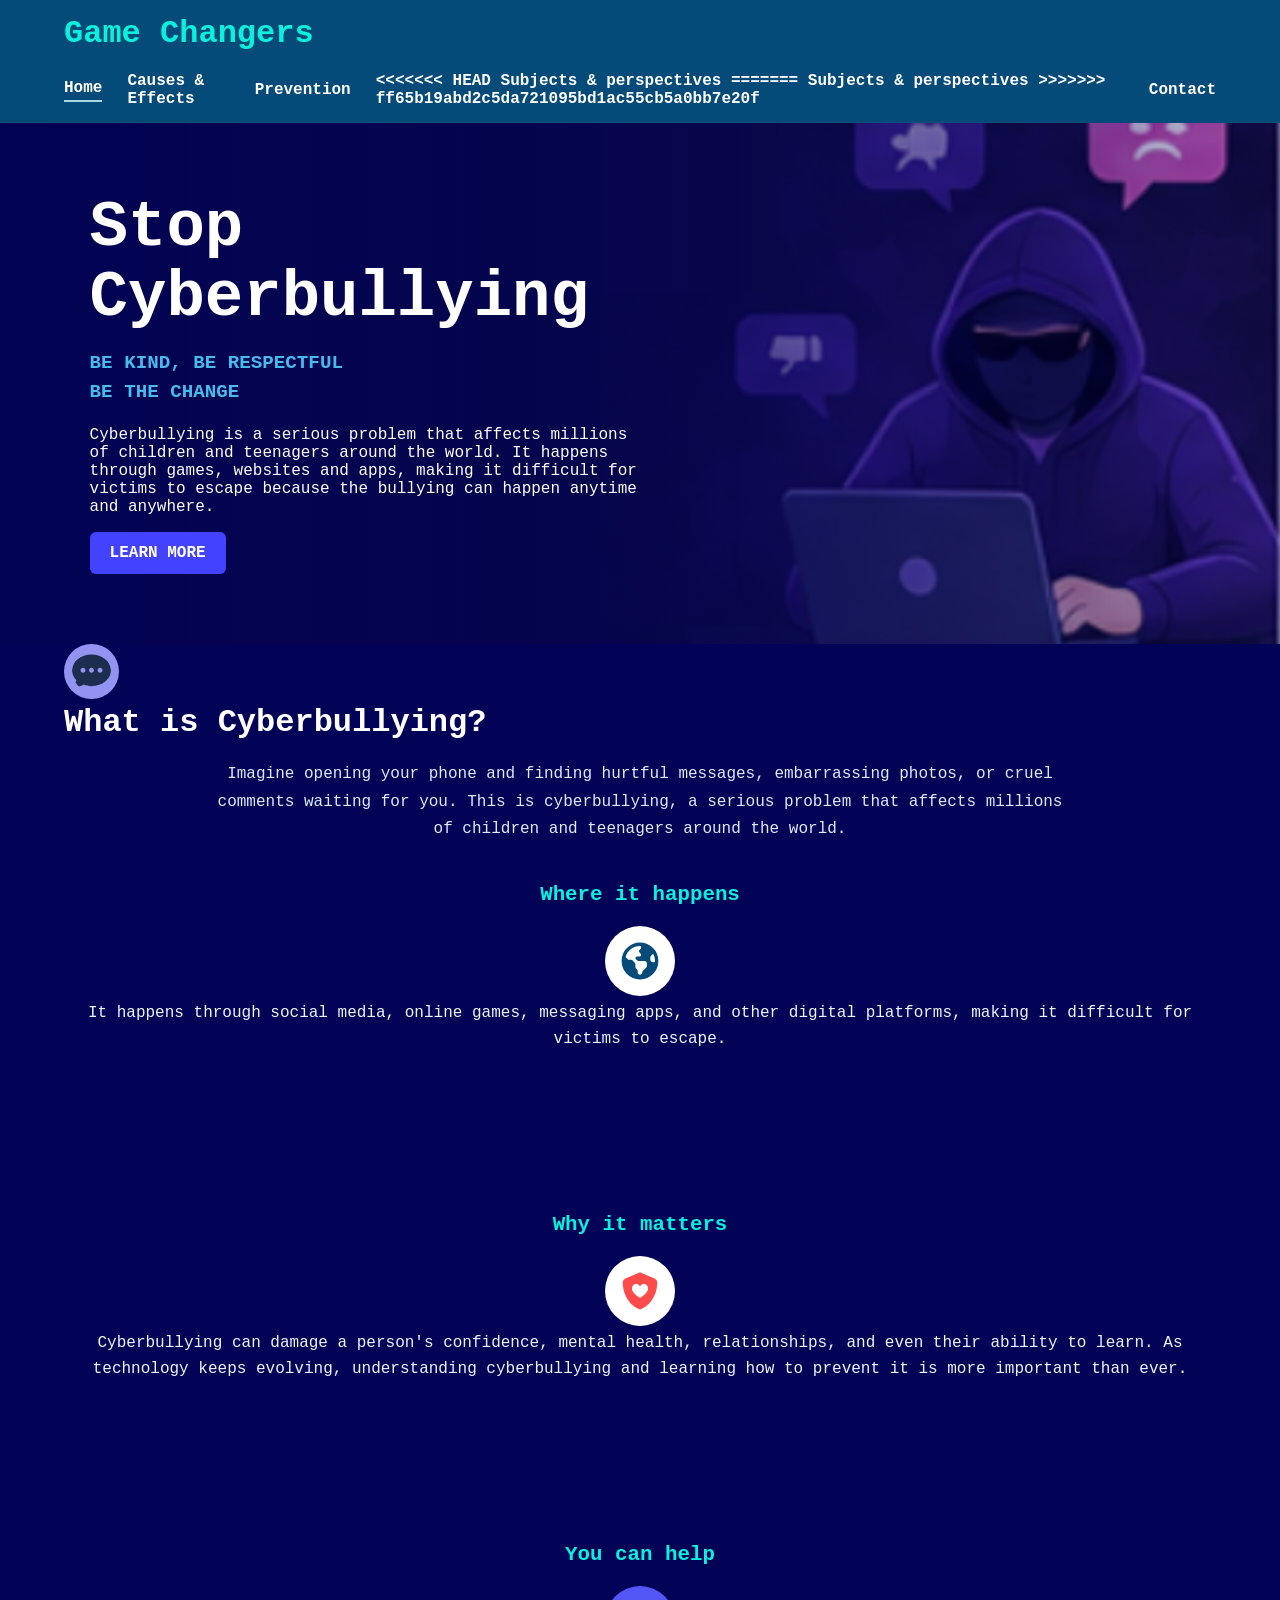
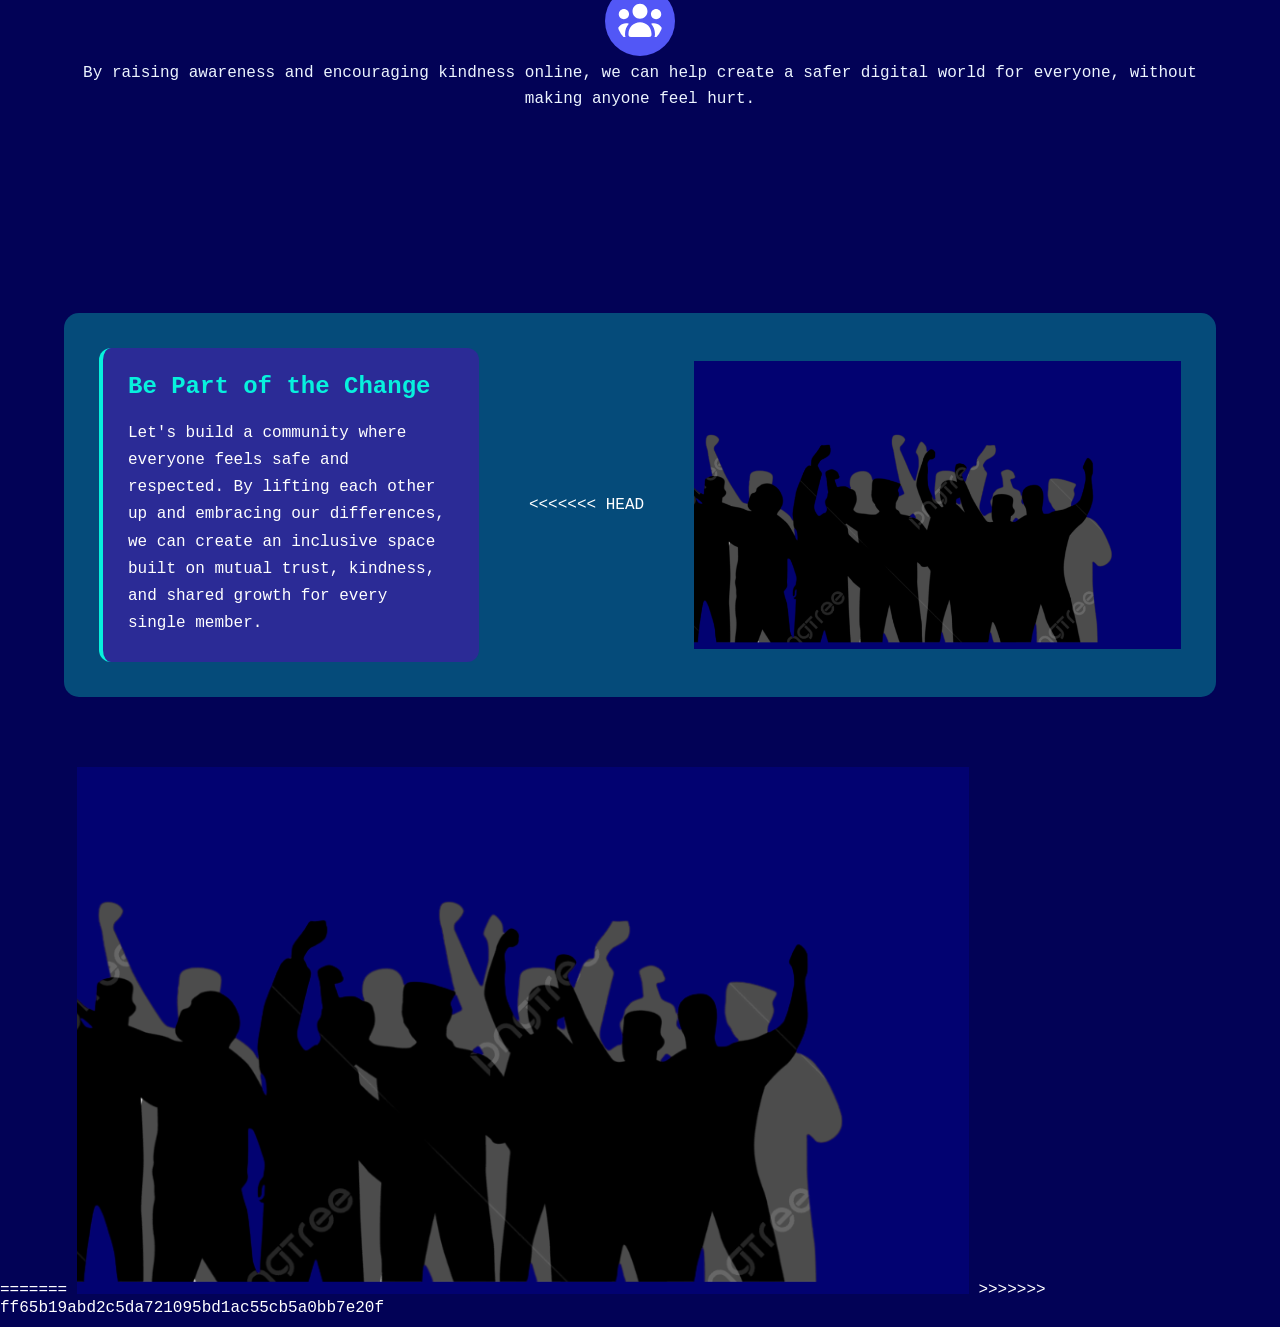
<file: html/CyberBullying.html>
<!DOCTYPE html>
<html>
<head>
    <title>Cyberbullying Awareness</title>

    <style>
        * {
            box-sizing: border-box;
        }

        body {
            margin: 0;
            font-family: "Cascadia Code", monospace;
            background: rgb(2, 2, 86);
            color: white;
        }

        /* =========================
           HEADER / NAVIGATION
        ========================== */

        header {
            background: #054b7a;
            color: #07f1dd;
            padding: 15px 5%;
<<<<<<< HEAD
            text-align: center;
=======
            display: flex;
            align-items: center;
            justify-content: space-between;
            gap: 30px;
>>>>>>> ff65b19abd2c5da721095bd1ac55cb5a0bb7e20f
        }

        header h1 {
            margin: 0;
<<<<<<< HEAD
            font-size: 38px;
=======
            font-size: 32px;
>>>>>>> ff65b19abd2c5da721095bd1ac55cb5a0bb7e20f
            white-space: nowrap;
        }

        nav ul {
            list-style: none;
            display: flex;
            align-items: center;
            gap: 25px;
            margin: 0;
            padding: 0;
<<<<<<< HEAD
            justify-content: center;
            margin-top: 20px;
=======
>>>>>>> ff65b19abd2c5da721095bd1ac55cb5a0bb7e20f
        }

        nav a {
            text-decoration: none;
            color: white;
            font-family: "Cascadia Code", monospace;
            font-weight: bold;
            transition: color 250ms, transform 250ms;
            display: inline-block;
        }

        nav a:hover {
            color: #6c98f6;
<<<<<<< HEAD
    
=======
            transform: scale(1.05);
>>>>>>> ff65b19abd2c5da721095bd1ac55cb5a0bb7e20f
        }

        .current-page {
            border-bottom: 2px solid lightblue;
            padding-bottom: 3px;
        }

        .open-button,
        .close-button {
            display: none;
        }


        /* =========================
           HERO / INTRO
        ========================== */

        .intro {
            min-height: 500px;
            padding: 70px 7%;

            display: flex;
            align-items: center;
            justify-content: space-between;
            gap: 60px;

            background:
                linear-gradient(
                    90deg,
                    rgba(2, 2, 86, 0.95) 0%,
                    rgba(2, 2, 86, 0.75) 45%,
                    rgba(2, 2, 86, 0.25) 100%
                ),
                url("../images/Hacker.png");

            background-size: cover;
            background-position: center;
        }

        .intro-content {
            width: 50%;
            max-width: 650px;
        }

        .intro h1 {
            margin: 0 0 15px;
            font-size: clamp(40px, 5vw, 70px);
            color: white;
            line-height: 1.1;
        }

        .starter-p {
            margin: 0 0 20px;
            color: #45bcec;
            font-size: 1.2rem;
            font-weight: bold;
            text-transform: uppercase;
            line-height: 1.5;
        }
<<<<<<< HEAD

        .intro-description {
            margin: 0 0 30px;
            line-height: 1.7;
            font-size: 1rem;
            max-width: 550px;
        }

        .learn-more {
            display: inline-block;
            text-decoration: none;
            color: white;
            background: rgb(66, 66, 255);
            padding: 12px 20px;
            border-radius: 6px;
            font-weight: bold;
            transition: 250ms;
        }

        .learn-more:hover {
            background: lightblue;
            color: rgb(66, 66, 255);
            transform: translateY(-2px);
        }


        /* =========================
           MAIN CONTENT
        ========================== */

        .wrapper {
            width: 90%;
            max-width: 1400px;
            margin: 0 auto;
        }

=======

        .intro-description {
            margin: 0 0 30px;
            line-height: 1.7;
            font-size: 1rem;
            max-width: 550px;
        }

        .learn-more {
            display: inline-block;
            text-decoration: none;
            color: white;
            background: rgb(66, 66, 255);
            padding: 12px 20px;
            border-radius: 6px;
            font-weight: bold;
            transition: 250ms;
        }

        .learn-more:hover {
            background: lightblue;
            color: rgb(66, 66, 255);
            transform: translateY(-2px);
        }


        /* =========================
           MAIN CONTENT
        ========================== */

        .wrapper {
            width: 90%;
            max-width: 1400px;
            margin: 0 auto;
        }

>>>>>>> ff65b19abd2c5da721095bd1ac55cb5a0bb7e20f
        .section-heading {
            display: flex;
            align-items: center;
            justify-content: center;
            gap: 15px;
            margin-top: 60px;
<<<<<<< HEAD
        }

        .message {
            width: 55px;
            height: 55px;
            padding: 8px;
            background: rgb(147, 147, 242);
            border-radius: 50%;
        }

        .section-heading h2 {
            margin: 0;
            
        }

        .topic-starter {
            max-width: 850px;
            margin: 20px auto 40px;
            text-align: center;
            line-height: 1.7;
            color: #dcecff;
        }

=======
        }

        .message {
            width: 55px;
            height: 55px;
            padding: 8px;
            background: rgb(147, 147, 242);
            border-radius: 50%;
        }

        .section-heading h2 {
            margin: 0;
            font-size: 32px;
        }

        .topic-starter {
            max-width: 850px;
            margin: 20px auto 40px;
            text-align: center;
            line-height: 1.7;
            color: #dcecff;
        }

>>>>>>> ff65b19abd2c5da721095bd1ac55cb5a0bb7e20f

        /* =========================
           CARDS
        ========================== */

        .cards {
            display: grid;
            grid-template-columns: repeat(3, 1fr);
            gap: 25px;
            margin-bottom: 60px;
        }

        .items {
            min-height: 330px;
<<<<<<< HEAD
            border: 2px solid rgb(82, 87, 246);
            border-radius: 12px;
=======

            border: 2px solid rgb(82, 87, 246);
            border-radius: 12px;

>>>>>>> ff65b19abd2c5da721095bd1ac55cb5a0bb7e20f
            background:
                linear-gradient(
                    150deg,
                    rgb(5, 75, 122),
                    rgb(3, 3, 114)
                );
<<<<<<< HEAD
            padding: 30px 25px;
            text-align: center;
=======

            padding: 30px 25px;

            text-align: center;

>>>>>>> ff65b19abd2c5da721095bd1ac55cb5a0bb7e20f
            display: flex;
            flex-direction: column;
            align-items: center;
            justify-content: flex-start;
<<<<<<< HEAD
=======

>>>>>>> ff65b19abd2c5da721095bd1ac55cb5a0bb7e20f
            transition: transform 250ms, border-color 250ms;
        }

        .items:hover {
            transform: translateY(-6px);
            border-color: #07f1dd;
        }

        .items h3 {
            margin: 0 0 20px;
            color: #07f1dd;
            font-size: 1.3rem;
        }

        .items svg {
<<<<<<< HEAD
            width: 90px;
            height: 90px;
            padding: 12px;
            background: white;
            border-radius: 50%;
=======
            width: 70px;
            height: 70px;

            padding: 12px;

            background: white;
            border-radius: 50%;

>>>>>>> ff65b19abd2c5da721095bd1ac55cb5a0bb7e20f
            margin-bottom: 20px;
        }

        .item-1 svg path {
            fill: #054b7a;
        }

        .item-2 svg path {
            fill: rgb(255, 75, 75);
        }

        .item-3 svg {
            background: rgb(82, 87, 246);
        }

        .item-3 svg path {
            fill: white;
        }

        .items p {
            margin: 0;
            line-height: 1.6;
            color: #edf5ff;
        }


        /* =========================
           AWARENESS SECTION
        ========================== */

        .awareness-section {
            margin: 40px 0 70px;
            display: flex;
            align-items: center;
            justify-content: space-between;
            gap: 50px;
            background: #054b7a;
            border-radius: 15px;
            padding: 35px;
        }

        .awareness-section img {
            width: 45%;
            max-width: 550px;
            height: auto;
            margin: 0;
        }

        .awareness-box {
            flex: 1;
            background: rgb(43, 43, 150);
            border-radius: 12px;
            padding: 25px;

            border-left: 4px solid #07f1dd;
        }

        .awareness-box h2 {
            margin-top: 0;
            color: #07f1dd;
        }

        .awareness-box p {
            margin: 0;
            line-height: 1.7;
        }

<<<<<<< HEAD
=======

        /* =========================
           TABLET
        ========================== */

        @media (max-width: 900px) {

            header {
                padding: 15px 4%;
            }

            header h1 {
                font-size: 28px;
            }

            nav ul {
                gap: 12px;
            }

            nav a {
                font-size: 0.85rem;
            }

            .intro {
                padding: 60px 5%;
            }

            .cards {
                gap: 15px;
            }

            .items {
                padding: 25px 15px;
            }

            .awareness-section {
                gap: 25px;
            }
        }


>>>>>>> ff65b19abd2c5da721095bd1ac55cb5a0bb7e20f
        /* =========================
           MOBILE NAVIGATION
        ========================== */

        @media (max-width: 705px) {

            header {
                padding: 15px 20px;
<<<<<<< HEAD
                display: flex;
            }

            header h1 {
                font-size: 35px;
=======
            }

            header h1 {
                font-size: 26px;
>>>>>>> ff65b19abd2c5da721095bd1ac55cb5a0bb7e20f
            }

            .open-button {
                display: block;
                background: none;
                border: none;
                color: white;
                font-size: 28px;
                cursor: pointer;
<<<<<<< HEAD
                margin-left: auto;
=======
>>>>>>> ff65b19abd2c5da721095bd1ac55cb5a0bb7e20f
            }

            .close-button {
                display: block;
                position: absolute;
                top: 15px;
                left: 20px;
<<<<<<< HEAD
                background: none;
                border: none;
=======

                background: none;
                border: none;

>>>>>>> ff65b19abd2c5da721095bd1ac55cb5a0bb7e20f
                color: lightblue;
                font-size: 55px;
                cursor: pointer;
            }

            nav {
                position: fixed;
<<<<<<< HEAD
                z-index: 10;
=======

                z-index: 10;

>>>>>>> ff65b19abd2c5da721095bd1ac55cb5a0bb7e20f
                top: 0;
                right: 0;
                bottom: 0;
                left: 100%;
<<<<<<< HEAD
                width: 100%;
                background: #002437;
                display: flex;
                align-items: center;
                justify-content: center;
=======

                width: 100%;

                background: #002437;

                display: flex;
                align-items: center;
                justify-content: center;

>>>>>>> ff65b19abd2c5da721095bd1ac55cb5a0bb7e20f
                transform: translateX(0);
                transition: transform 250ms;
            }

            nav.navigation-open {
                transform: translateX(-100%);
            }

            nav ul {
                flex-direction: column;
                gap: 35px;
            }

            nav li {
                margin: 0;
            }

            nav a {
                font-size: 25px;
            }

<<<<<<< HEAD
            .intro {
                min-height: 600px;
                padding: 50px 25px;
                align-items: flex-end;
=======

            /* HERO */

            .intro {
                min-height: 600px;

                padding: 50px 25px;

                align-items: flex-end;

>>>>>>> ff65b19abd2c5da721095bd1ac55cb5a0bb7e20f
                background:
                    linear-gradient(
                        180deg,
                        rgba(2, 2, 86, 0.25),
                        rgba(2, 2, 86, 0.95)
                    ),
                    url("../images/Hacker.png");
<<<<<<< HEAD
                background-size: cover;
                background-position: center;
            }
            .intro-content {
                width: 100%;
            }
            .intro h1 {
                font-size: 42px;
            }
            .cards {
                grid-template-columns: 1fr;
            }
            .items {
                min-height: auto;
            }
=======

                background-size: cover;
                background-position: center;
            }

            .intro-content {
                width: 100%;
            }

            .intro h1 {
                font-size: 42px;
            }


            /* CARDS */

            .cards {
                grid-template-columns: 1fr;
            }

            .items {
                min-height: auto;
            }


            /* AWARENESS */

>>>>>>> ff65b19abd2c5da721095bd1ac55cb5a0bb7e20f
            .awareness-section {
                flex-direction: column;
                padding: 25px;
            }
<<<<<<< HEAD
=======

>>>>>>> ff65b19abd2c5da721095bd1ac55cb5a0bb7e20f
            .awareness-section img {
                width: 100%;
                max-width: 500px;
                order: 2;
            }
<<<<<<< HEAD
=======

>>>>>>> ff65b19abd2c5da721095bd1ac55cb5a0bb7e20f
            .awareness-box {
                order: 1;
            }
        }
    </style>
</head>


<body>

    <!-- =========================
         HEADER
    ========================== -->

    <header>

        <h1>Game Changers</h1>

        <button
            aria-label="Open navigation"
            class="open-button">
            &#9776;
        </button>

        <nav class="nav">

            <button
                aria-label="Close navigation"
                class="close-button">
                &times;
            </button>

            <ul>

                <li>
                    <a href="#" class="current-page">
                        Home
                    </a>
                </li>

                <li>
                    <a href="C-and-E.html">
                        Causes &amp; Effects
                    </a>
                </li>

                <li>
                    <a href="#">
                        Prevention
                    </a>
                </li>

                <li>
                    <a href="#">
<<<<<<< HEAD
                        Subjects & perspectives
=======
                        Subjects &amp; perspectives
>>>>>>> ff65b19abd2c5da721095bd1ac55cb5a0bb7e20f
                    </a>
                </li>

                <li>
                    <a href="#">
                        Contact
                    </a>
                </li>

            </ul>

        </nav>

    </header>


    <!-- =========================
         HERO
    ========================== -->

    <section class="intro">

        <div class="intro-content">

            <h1>Stop Cyberbullying</h1>

            <p class="starter-p">
                Be Kind, Be Respectful<br>
                Be the Change
            </p>

            <p class="intro-description">
                Cyberbullying is a serious problem that affects millions
                of children and teenagers around the world. It happens
                through games, websites and apps, making it difficult
                for victims to escape because the bullying can happen
                anytime and anywhere.
            </p>

            <a
                class="learn-more"
                href="https://www.stopbullying.gov/cyberbullying/what-is-it">
                LEARN MORE
            </a>

        </div>

    </section>


    <!-- =========================
         WHAT IS CYBERBULLYING
    ========================== -->

    <main class="wrapper">

        <div class="section-heading">

            <svg
                xmlns="http://www.w3.org/2000/svg"
                viewBox="0 0 512 512"
                fill="#1d2d50"
                class="message">

                <path d="M256 32C114.6 32 0 125.1 0 240c0 49.6 21.4 95 57 130.7C44.5 421.1 11.5 447.6 10.8 448.2c-3.6 2.8-5.3 7.3-4.3 11.8s4.8 7.9 9.5 8c61.2 1.1 112.2-25.2 137.2-39.8C184.6 441 219.8 448 256 448c141.4 0 256-93.1 256-208S397.4 32 256 32zm-112 240c-17.7 0-32-14.3-32-32s14.3-32 32-32 32 14.3 32 32-14.3 32-32 32zm112 0c-17.7 0-32-14.3-32-32s14.3-32 32-32 32 14.3 32 32-14.3 32-32 32zm112 0c-17.7 0-32-14.3-32-32s14.3-32 32-32 32 14.3 32 32-14.3 32-32 32z"/>

            </svg>

            <h2>
                What is Cyberbullying?
            </h2>

        </div>


        <p class="topic-starter">

            Imagine opening your phone and finding hurtful messages,
            embarrassing photos, or cruel comments waiting for you.
            This is cyberbullying, a serious problem that affects
            millions of children and teenagers around the world.

        </p>


        <!-- =========================
             THREE CARDS
        ========================== -->

        <div class="cards">


            <!-- CARD 1 -->

            <div class="items item-1">

                <h3>
                    Where it happens
                </h3>

                <svg
                    xmlns="http://www.w3.org/2000/svg"
                    viewBox="0 0 640 640">

                    <path d="M119.7 263.7L150.6 294.6C156.6 300.6 164.7 304 173.2 304L194.7 304C203.2 304 211.3 307.4 217.3 313.4L246.6 342.7C252.6 348.7 256 356.8 256 365.3L256 402.8C256 411.3 259.4 419.4 265.4 425.4L278.7 438.7C284.7 444.7 288.1 452.8 288.1 461.3L288.1 480C288.1 497.7 302.4 512 320.1 512C337.8 512 352.1 497.7 352.1 480L352.1 477.3C352.1 468.8 355.5 460.7 361.5 454.7L406.8 409.4C412.8 403.4 416.2 395.3 416.2 386.8L416.2 352.1C416.2 334.4 401.9 320.1 384.2 320.1L301.5 320.1C293 320.1 284.9 316.7 278.9 310.7L262.9 294.7C258.7 290.5 256.3 284.7 256.3 278.7C256.3 266.2 266.4 256.1 278.9 256.1L313.6 256.1C326.1 256.1 336.2 246 336.2 233.5C336.2 227.5 333.8 221.7 329.6 217.5L309.9 197.8C306 194 304 189.1 304 184C304 178.9 306 174 309.7 170.3L327 153C332.8 147.2 336.1 139.3 336.1 131.1C336.1 123.9 333.7 117.4 329.7 112.2C326.5 112.1 323.3 112 320.1 112C224.7 112 144.4 176.2 119.8 263.7zM528 320C528 285.4 519.6 252.8 504.6 224.2C498.2 225.1 491.9 228.1 486.7 233.3L473.3 246.7C467.3 252.7 463.9 260.8 463.9 269.3L463.9 304C463.9 321.7 478.2 336 495.9 336L520 336C522.5 336 525 335.7 527.3 335.2C527.7 330.2 527.8 325.1 527.8 320zM64 320C64 178.6 178.6 64 320 64C461.4 64 576 178.6 576 320C576 461.4 461.4 576 320 576C178.6 576 64 461.4 64 320z"/>

                </svg>

                <p>
                    It happens through social media, online games,
                    messaging apps, and other digital platforms,
                    making it difficult for victims to escape.
                </p>

            </div>


            <!-- CARD 2 -->

            <div class="items item-2">

                <h3>
                    Why it matters
                </h3>

                <svg
                    xmlns="http://www.w3.org/2000/svg"
                    viewBox="0 0 640 640">

                    <path d="M333.4 66.9C329.2 65 324.7 64 320 64C315.3 64 310.8 65 306.6 66.9L118.3 146.8C96.3 156.1 79.9 177.8 80 204C80.5 303.2 121.3 484.7 293.6 567.2C310.3 575.2 329.7 575.2 346.4 567.2C518.8 484.7 559.6 303.2 560 204C560.1 177.8 543.7 156.1 521.7 146.8L333.4 66.9zM313.6 247.5L320 256L326.4 247.5C337.5 232.7 354.9 224 373.3 224C405.7 224 432 250.3 432 282.7L432 288C432 337.1 366.2 386.1 335.5 406.3C326 412.5 314 412.5 304.6 406.3C273.9 386.1 208.1 337 208.1 288L208.1 282.7C208.1 250.3 234.4 224 266.8 224C285.3 224 302.7 232.7 313.7 247.5z"/>

                </svg>

                <p>
                    Cyberbullying can damage a person's confidence,
                    mental health, relationships, and even their ability
                    to learn. As technology keeps evolving, understanding
                    cyberbullying and learning how to prevent it is more
                    important than ever.
                </p>

            </div>


            <!-- CARD 3 -->

            <div class="items item-3">

                <h3>
                    You can help
                </h3>

                <svg
                    xmlns="http://www.w3.org/2000/svg"
                    viewBox="0 0 640 640">

                    <path d="M320 80C377.4 80 424 126.6 424 184C424 241.4 377.4 288 320 288C262.6 288 216 241.4 216 184C216 126.6 262.6 80 320 80zM96 152C135.8 152 168 184.2 168 224C168 263.8 135.8 296 96 296C56.2 296 24 263.8 24 224C24 184.2 56.2 152 96 152zM0 480C0 409.3 57.3 352 128 352C140.8 352 153.2 353.9 164.9 357.4C132 394.2 112 442.8 112 496L112 512C112 523.4 114.4 534.2 118.7 544L32 544C14.3 544 0 529.7 0 512L0 480zM521.3 544C525.6 534.2 528 523.4 528 512L528 496C528 442.8 508 394.2 475.1 357.4C486.8 353.9 499.2 352 512 352C582.7 352 640 409.3 640 480L640 512C640 529.7 625.7 544 608 544L521.3 544zM472 224C472 184.2 504.2 152 544 152C583.8 152 616 184.2 616 224C616 263.8 583.8 296 544 296C504.2 296 472 263.8 472 224zM160 496C160 407.6 231.6 336 320 336C408.4 336 480 407.6 480 496L480 512C480 529.7 465.7 544 448 544L192 544C174.3 544 160 529.7 160 512L160 496z"/>

                </svg>

                <p>
                    By raising awareness and encouraging kindness
                    online, we can help create a safer digital world
                    for everyone, without making anyone feel hurt.
                </p>

            </div>

        </div>


        <!-- =========================
             AWARENESS SECTION
        ========================== -->

        <section class="awareness-section">

            <div class="awareness-box">

                <h2>
                    Be Part of the Change
                </h2>

                <p>
                    Let's build a community where everyone feels safe
                    and respected. By lifting each other up and embracing
                    our differences, we can create an inclusive space
                    built on mutual trust, kindness, and shared growth
                    for every single member.
                </p>

            </div>
<<<<<<< HEAD
            <img
                src="../images/people-waving.png"
                alt="People waving">
        </section>
    </main>
=======

            <img
                src="../images/people-waving.png"
                alt="People waving">

        </section>

    </main>


>>>>>>> ff65b19abd2c5da721095bd1ac55cb5a0bb7e20f
    <!-- =========================
         JAVASCRIPT
    ========================== -->

    <script>
<<<<<<< HEAD
        const closeButton = document.querySelector('.close-button');
        const openButton = document.querySelector('.open-button');
        const nav = document.querySelector('.nav');
        closeButton.addEventListener('click', () => {
            nav.classList.remove('navigation-open');
        });

        openButton.addEventListener('click', () => {
            nav.classList.add('navigation-open');
        });
=======

        const closeButton =
            document.querySelector('.close-button');

        const openButton =
            document.querySelector('.open-button');

        const nav =
            document.querySelector('.nav');


        closeButton.addEventListener('click', () => {

            nav.classList.remove('navigation-open');

        });


        openButton.addEventListener('click', () => {

            nav.classList.add('navigation-open');

        });

>>>>>>> ff65b19abd2c5da721095bd1ac55cb5a0bb7e20f
    </script>

</body>
</html>
</file>
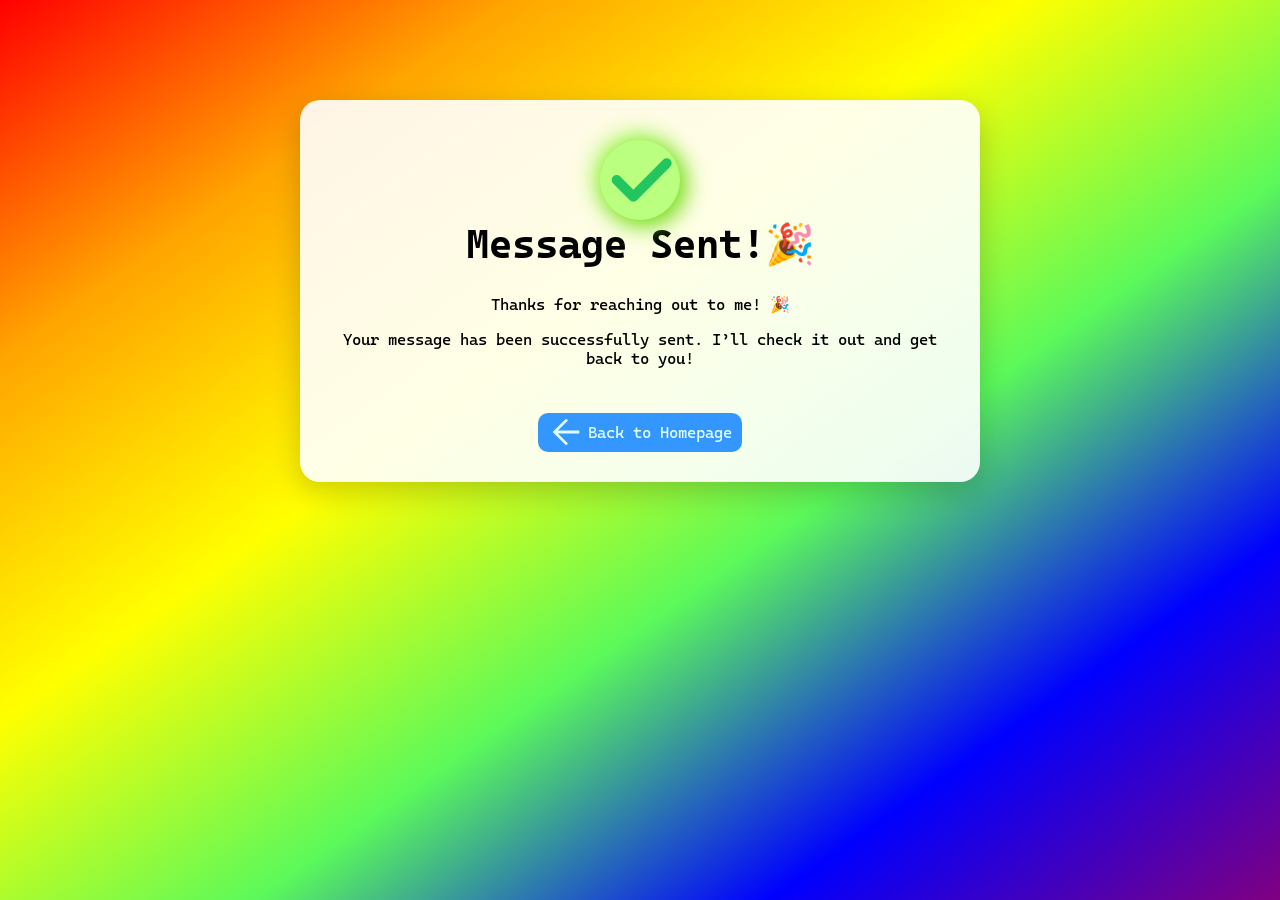
<file: html/thank-you-page.html>
<!DOCTYPE html>
<html lang="en">
    <head>
        <meta charset="UTF-8">
        <meta name="viewport" content="width=device-width, initial-scale=1.0">
        <title>Thank You</title>

        <link rel="preconnect" href="https://fonts.googleapis.com">
        <link rel="preconnect" href="https://fonts.gstatic.com" crossorigin>
        <link href="https://fonts.googleapis.com/css2?family=Cascadia+Code:ital,wght@0,200..700;1,200..700&family=Lexend:wght@100..900&display=swap" rel="stylesheet">
    </head>
    <style>
        body {
            margin: 0 auto;
            font-family: cascadia code;
            text-align: center;
            width: 90%;
            margin: 0 auto;
            max-width: 2000px;
            background: linear-gradient(to bottom right, red, orange, yellow, rgb(91, 249, 91), blue, purple);
            background-attachment: fixed;
            overflow: hidden;
        }
        
        h1 {
            font-size: 40px;
        }
        .tick {
            transform: translate(0px, 40px);
            background-color: rgb(187, 255, 128);
            border-radius: 50%;
            width: 80px;
            height: 80px;
            margin: auto;
            margin-bottom: 10px;
            box-shadow: 5px 5px 25px rgb(101, 216, 0), -5px -5px 25px rgb(175, 255, 104);
        }
        #message {
            margin-bottom: 30px;
        }
        .button {
            text-decoration: none;
            background: rgb(52, 150, 255);
            color: lightcyan;
            padding: 10px;
            border-radius: 10px;
        }
        
        .buttonDIV {
            transition: transform 350ms;
        }

        .buttonDIV:hover {
            transform: scale(1.15);
            transition: transform 500ms;
        }
        
        .back {
            transform: translate(-2px, 14px);
            transition: transform 500ms;
        }
        .back:hover {
            transform: translate(-14.5px, 14px);
            transition: transform 500ms;
        }
        .thank-you-card {
            background: rgba(255, 255, 255, 0.9);
            padding: 40px;
            border-radius: 20px;
            max-width: 600px;
            margin: 100px auto;
            box-shadow: 0 10px 30px rgba(0, 0, 0, 0.2);
            padding-top: 0px;
        }
        
    </style>
    <body>
        <div class="thank-you-card">
        <!-- Custom green SVG tick -->
        <svg class="tick" width="70" height="70" viewBox="0 0 24 24" fill="none" xmlns="http://w3.org">
         <path d="M5 12L10 17L20 7" stroke="#22C55E" stroke-width="3" stroke-linecap="round" stroke-linejoin="round"/>
        </svg>

        <h1>Message Sent!🎉</h1>
        <p> Thanks for reaching out to me! 🎉</p>
        <p id="message">Your message has been successfully sent.  
            I’ll check it out and get back to you!</p>

        <div class="buttonDIV">
        <a href="homepage.html" class="button"><svg class="back" xmlns="http://www.w3.org/2000/svg" height="40px" viewBox="0 -960 960 960" width="40px" fill="#E0FFFF"><path d="m287-446.67 240 240L480-160 160-480l320-320 47 46.67-240 240h513v66.66H287Z"/></svg>Back to Homepage</a>
        </div>

        </div>

    </body>
</html>
</file>
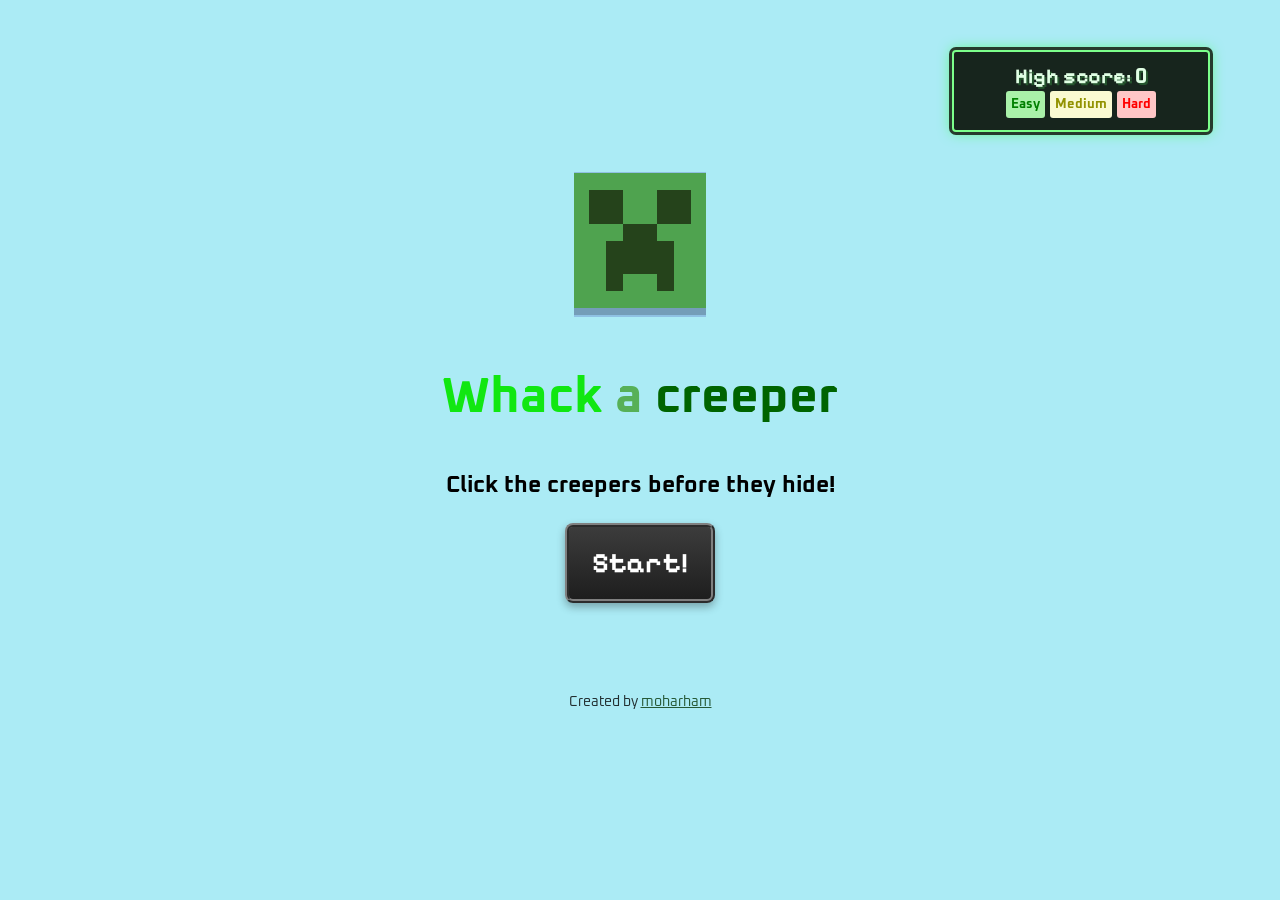
<file: Whack a Creeper/whack-a-creeper.html>
<!DOCTYPE html>
<html>
    <head>
        <meta name="viewport" content="width=device-width, initial-scale=1">
        <link rel="icon" type="image/png" href="../favicon-96x96.png" sizes="96x96" />
        <link rel="icon" type="image/svg+xml" href="../favicon.svg" />
        <link rel="shortcut icon" href="../favicon.ico" />
        <link rel="apple-touch-icon" sizes="180x180" href="../apple-touch-icon.png" />
        <meta name="apple-mobile-web-app-title" content="My Website" />
        <link rel="manifest" href="site.webmanifest" />

        <title>Whack a creeper</title>
        <link rel="stylesheet" href="whack-a-creeper.css">
        <meta name="viewport" content="width=device-width, initial-scale=1">
        <!--fonts-->
        <link rel="preconnect" href="https://fonts.googleapis.com">
        <link rel="preconnect" href="https://fonts.gstatic.com" crossorigin>
        <link href="https://fonts.googleapis.com/css2?family=Cascadia+Code:ital,wght@0,200..700;1,200..700&family=Lexend:wght@100..900&family=Oxanium:wght@200..800&family=Pixelify+Sans:wght@400..700&display=swap" rel="stylesheet">
        <link rel="preconnect" href="https://fonts.googleapis.com">
        <link rel="preconnect" href="https://fonts.gstatic.com" crossorigin>
        <link href="https://fonts.googleapis.com/css2?family=Cascadia+Code:ital,wght@0,200..700;1,200..700&family=Lexend:wght@100..900&display=swap" rel="stylesheet">
    </head>
    <body>
        <section id="start" class="screen show">
            <div class="HS-container">
                <h4 class="HS">High score: <span class="HS-number"></span></h4>
                <div class="HS-dropdown">
                    <button class="HS-option easy-btn-option">Easy</button>
                    <button class="HS-option medium-btn-option">Medium</button>
                    <button class="HS-option hard-btn-option">Hard</button>
                </div>
            </div>
            <img class="creeper-face" src="creeper-face.png">
            <h1 class="first-h1">Whack <span id="green-a">a</span> <span id="darkcolor-word">creeper</span></h1>
            <h3>Click the creepers before they hide!</h3>
            <button onclick="switchScreen('input-method')" class="start-btn">Start!</button>
        </section>

        <section id="input-method" class="screen" hidden>
            <div class="HS-container">
                <h4 class="HS">High score: <span class="HS-number"></span></h4>
                <div class="HS-dropdown">
                    <button class="HS-option easy-btn-option">Easy</button>
                    <button class="HS-option medium-btn-option">Medium</button>
                    <button class="HS-option hard-btn-option">Hard</button>
                </div>
            </div>
            <h1 class="first-h1">Whack <span id="green-a">a</span> <span id="darkcolor-word">creeper</span></h1>
            <h4>Choose your input mode</h4>

            <div class="touchscreen-container">
                <button class="touchscreen-btn" onclick="switchScreen('difficulty')">
                    <?xml version="1.0" encoding="utf-8"?>
                        <svg version="1.1" id="Layer_1" xmlns="http://www.w3.org/2000/svg" xmlns:xlink="http://www.w3.org/1999/xlink" x="0px" y="0px" viewBox="0 0 84.91 122.88" style="enable-background:new 0 0 84.91 122.88" xml:space="preserve"><g><path fill="green" d="M26.6,80.57c-0.11-0.06-0.25-0.14-0.37-0.23c-1.49-1.18-3.13-2.51-4.54-3.66c-2.06-1.69-4.43-3.64-6.09-5.02 c-1.13-0.93-2.42-1.58-3.63-1.83c-0.79-0.14-1.49-0.14-2.06,0.08c-0.45,0.2-0.85,0.56-1.1,1.13c-0.34,0.76-0.51,1.83-0.42,3.3 c0.08,1.3,0.54,2.71,1.13,4.09c0.87,2,2.09,3.86,2.99,5.04c0.06,0.08,0.11,0.14,0.14,0.23l17.84,25.48 c0.23,0.34,0.37,0.71,0.39,1.07c0.37,2.93,0.99,5.16,1.89,6.54c0.68,1.01,1.52,1.52,2.62,1.49h28.07c1.75-0.03,3.33-0.53,4.79-1.55 c1.61-1.1,3.04-2.82,4.37-5.13c0.03-0.03,0.06-0.08,0.08-0.11c0.51-0.87,1.18-2,1.83-3.07c2.85-4.68,5.33-8.77,5.61-14.57l-0.17-8 c-0.03-0.11-0.03-0.23-0.03-0.34s0-0.87,0.03-1.89c0.06-5.3,0.14-11.84-4.71-12.65h-3.13c-0.03,1.49-0.11,3.02-0.2,4.48 c-0.08,1.32-0.17,2.56-0.17,3.78c0,1.3-1.04,2.34-2.34,2.34c-1.3,0-2.34-1.04-2.34-2.34c0-1.21,0.08-2.62,0.17-4.09 c0.31-4.99,0.68-10.71-3.3-11.41h-3.1c-0.17,0-0.34-0.03-0.51-0.06c0.03,1.8-0.08,3.66-0.2,5.47C60.08,70.46,60,71.7,60,72.91 c0,1.3-1.04,2.34-2.34,2.34c-1.3,0-2.34-1.04-2.34-2.34c0-1.21,0.08-2.62,0.17-4.09c0.31-4.99,0.68-10.71-3.3-11.41h-3.1 c-0.23,0-0.42-0.03-0.62-0.08v9.1c0,1.3-1.04,2.34-2.34,2.34c-1.3,0-2.34-1.04-2.34-2.34V41.99c0-4.09-1.66-6.68-3.8-7.75 c-0.79-0.4-1.63-0.59-2.45-0.59c-0.82,0-1.66,0.2-2.45,0.59c-2.11,1.07-3.75,3.66-3.75,7.86v42.81c0,1.3-1.04,2.34-2.34,2.34 c-1.3,0-2.34-1.04-2.34-2.34v-4.34H26.6L26.6,80.57z M39.29,13.99c0,1.55-1.26,2.78-2.78,2.78c-1.55,0-2.78-1.26-2.78-2.78V2.78 c0-1.55,1.26-2.78,2.78-2.78c1.55,0,2.78,1.26,2.78,2.78V13.99L39.29,13.99L39.29,13.99z M13.99,36.95c1.55,0,2.78,1.26,2.78,2.78 c0,1.55-1.26,2.78-2.78,2.78H2.78C1.23,42.5,0,41.24,0,39.73c0-1.55,1.26-2.78,2.78-2.78H13.99L13.99,36.95z M21.92,20.33 c1.08,1.08,1.08,2.85,0,3.93c-1.08,1.08-2.85,1.08-3.93,0l-7.9-7.93c-1.08-1.08-1.08-2.85,0-3.93c1.08-1.08,2.85-1.08,3.93,0 L21.92,20.33L21.92,20.33z M58.47,42.5c-1.55,0-2.78-1.26-2.78-2.78c0-1.55,1.26-2.78,2.78-2.78h11.21c1.55,0,2.78,1.26,2.78,2.78 c0,1.55-1.26,2.78-2.78,2.78H58.47L58.47,42.5z M54.47,23.65c-1.08,1.08-2.85,1.08-3.93,0c-1.08-1.08-1.08-2.85,0-3.93l7.9-7.93 c1.08-1.08,2.85-1.08,3.93,0c1.08,1.08,1.08,2.85,0,3.93L54.47,23.65L54.47,23.65z M48.47,52.79c0.2-0.06,0.39-0.08,0.62-0.08h3.24 c0.17,0,0.37,0.03,0.53,0.06c4.31,0.68,6.26,3.19,7.05,6.45c0.31-0.14,0.65-0.23,0.99-0.23h3.24c0.17,0,0.37,0.03,0.53,0.06 c4.65,0.73,6.51,3.58,7.19,7.19c0.11-0.03,0.23-0.03,0.37-0.03h3.24c0.17,0,0.37,0.03,0.54,0.06c8.91,1.38,8.79,10.23,8.71,17.36 v1.86l0.2,8.23v0.25c-0.34,7.02-3.1,11.56-6.28,16.8c-0.54,0.87-1.07,1.77-1.8,3.02c-0.03,0.03-0.03,0.06-0.06,0.08 c-1.66,2.9-3.58,5.13-5.78,6.65c-2.23,1.55-4.71,2.34-7.41,2.37H35.53c-2.79,0.06-4.96-1.16-6.57-3.55c-1.3-1.92-2.14-4.62-2.59-8 L8.9,86.35l-0.09-0.08c-1.04-1.38-2.45-3.55-3.52-5.95c-0.79-1.8-1.38-3.75-1.52-5.67c-0.14-2.28,0.17-4.09,0.82-5.52 c0.79-1.78,2.09-2.93,3.64-3.55c1.44-0.59,3.07-0.68,4.71-0.34c1.97,0.4,4,1.38,5.72,2.82c1.41,1.18,3.78,3.1,6.09,4.99l1.92,1.58 V42.13c0-6.23,2.76-10.23,6.34-12.04c1.44-0.73,2.99-1.1,4.57-1.1c1.58,0,3.13,0.37,4.56,1.1c3.58,1.8,6.4,5.83,6.4,11.95v10.76 L48.47,52.79L48.47,52.79z"/></g></svg>
                    <h3>Touchscreen</h3> 
                    <p>for iPad and other touch devices...</p>
                </button>

                <button class="no-touchscreen-btn" onclick="changeDifficulty('Easy'); switchScreen('game'); startTimer()">
                    <svg id="Layer_1" data-name="Layer 1" xmlns="http://www.w3.org/2000/svg" viewBox="0 0 109.21 122.88"><title>mouse-click</title><path fill="rgb(30, 130, 148)" d="M86,122.31a5.57,5.57,0,0,1-.9.35,5.09,5.09,0,0,1-1,.18,5.46,5.46,0,0,1-1,0,6.77,6.77,0,0,1-1-.15,6,6,0,0,1-1-.36l0,0a5.51,5.51,0,0,1-.92-.53l0,0a6.41,6.41,0,0,1-.78-.69,5.19,5.19,0,0,1-.65-.87l-9.08-14.88-7.69,9a15.49,15.49,0,0,1-1.1,1.18c-.39.37-.78.71-1.18,1l-.08.06a12.19,12.19,0,0,1-1.2.82,9.66,9.66,0,0,1-1.24.63,6.91,6.91,0,0,1-1,.37,6.21,6.21,0,0,1-1,.22,7.55,7.55,0,0,1-1.06.07,7.19,7.19,0,0,1-1-.11,6.14,6.14,0,0,1-1.18-.35,5.42,5.42,0,0,1-1.06-.57,6.22,6.22,0,0,1-.92-.78l0,0a7.31,7.31,0,0,1-.75-1l-.11-.2-.09-.21L47.72,112l0-.17L40.91,43.26a4.52,4.52,0,0,1,0-1.33,4.3,4.3,0,0,1,.43-1.25,4.31,4.31,0,0,1,1.39-1.55l0,0a3.82,3.82,0,0,1,.9-.46,4.25,4.25,0,0,1,1-.24h0a4.31,4.31,0,0,1,1.29.05,4.67,4.67,0,0,1,1.25.44l.3.16c13.51,8.84,26.1,17.06,38.64,25.25l19,12.39a11.72,11.72,0,0,1,1,.72l0,0a8.78,8.78,0,0,1,.82.73l.06.07a7.41,7.41,0,0,1,.71.82,5.91,5.91,0,0,1,.57.87,6.42,6.42,0,0,1,.51,1.14,5.6,5.6,0,0,1,.26,1.17,5.44,5.44,0,0,1,0,1.21h0a6.59,6.59,0,0,1-.23,1.19,6.54,6.54,0,0,1-.94,1.88,6.41,6.41,0,0,1-.67.83,7.45,7.45,0,0,1-.82.76,10.42,10.42,0,0,1-1.16.83,12.92,12.92,0,0,1-1.34.7c-.47.21-1,.41-1.46.58a14.27,14.27,0,0,1-1.55.43h0c-2.77.54-5.53,1.21-8.27,1.87l-3.25.77,9,14.94a5.84,5.84,0,0,1,.46,1,5.59,5.59,0,0,1,.15,3.21l0,.1a5.53,5.53,0,0,1-.33.94,6.43,6.43,0,0,1-.51.89,5.62,5.62,0,0,1-.68.81,6,6,0,0,1-.82.67l-2,1.29A83,83,0,0,1,86,122.31ZM37.63,19.46a4,4,0,0,1-6.92,4l-8-14a4,4,0,0,1,6.91-4l8.06,14Zm-15,46.77a4,4,0,0,1,4,6.91l-14,8.06a4,4,0,0,1-4-6.91l14-8.06ZM20.56,39.84a4,4,0,0,1-2.07,7.72L3,43.36A4,4,0,0,1,5,35.64l15.53,4.2ZM82,41.17a4,4,0,0,1-4-6.91L92,26.2a4,4,0,0,1,4,6.91L82,41.17ZM63.46,20.57a4,4,0,1,1-7.71-2.06L59.87,3A4,4,0,0,1,67.59,5L63.46,20.57Zm20.17,96.36,9.67-5.86c-3.38-5.62-8.85-13.55-11.51-19.17a2.17,2.17,0,0,1-.12-.36,2.4,2.4,0,0,1,1.81-2.87c5.38-1.23,10.88-2.39,16.22-3.73a10.28,10.28,0,0,0,1.8-.58,6.11,6.11,0,0,0,1.3-.77,3.38,3.38,0,0,0,.38-.38.9.9,0,0,0,.14-.24l-.06-.18a2.15,2.15,0,0,0-.44-.53,5.75,5.75,0,0,0-.83-.63L47.06,45.75c2.11,21.36,5.2,44.1,6.45,65.31a6.28,6.28,0,0,0,.18,1,2.89,2.89,0,0,0,.26.62l.13.14a1,1,0,0,0,.29,0,2.76,2.76,0,0,0,.51-.17,5.71,5.71,0,0,0,1.28-.79,11.22,11.22,0,0,0,1.35-1.33c1.93-2.27,9.6-12.14,11.4-13.18a2.4,2.4,0,0,1,3.28.82l11.44,18.75Z"/></svg>
                    <h3>No Touchscreen</h3> 
                    <p>for mouse or trackpad users...</p>
                </button>
            </div>
        </section>

        <section id="difficulty" class="screen" hidden>
            <div class="HS-container">
                <h4 class="HS">High score: <span class="HS-number"></span></h4>
                <div class="HS-dropdown">
                    <button class="HS-option easy-btn-option">Easy</button>
                    <button class="HS-option medium-btn-option">Medium</button>
                    <button class="HS-option hard-btn-option">Hard</button>
                </div>
            </div>
            <h1 class="first-h1">Choose <span id="darkcolor-word">difficulty</span></h1>
            <p>How challenging do you want it to be</p>

            <div class="difficulty-container">
                <button class="easy-btn btn first-h1" onclick="changeDifficulty('Easy'); switchScreen('game'); startTimer()">
                    <h2>EASY</h2>
                    <p>Recommended</p>
                    <div class="star-group">
                        <svg xmlns="http://www.w3.org/2000/svg" viewBox="0 0 640 640"><!--!Font Awesome Free v7.3.1 by @fontawesome - https://fontawesome.com License - https://fontawesome.com/license/free Copyright 2026 Fonticons, Inc.--><path fill="rgb(255, 212, 59)" d="M341.5 45.1C337.4 37.1 329.1 32 320.1 32C311.1 32 302.8 37.1 298.7 45.1L225.1 189.3L65.2 214.7C56.3 216.1 48.9 222.4 46.1 231C43.3 239.6 45.6 249 51.9 255.4L166.3 369.9L141.1 529.8C139.7 538.7 143.4 547.7 150.7 553C158 558.3 167.6 559.1 175.7 555L320.1 481.6L464.4 555C472.4 559.1 482.1 558.3 489.4 553C496.7 547.7 500.4 538.8 499 529.8L473.7 369.9L588.1 255.4C594.5 249 596.7 239.6 593.9 231C591.1 222.4 583.8 216.1 574.8 214.7L415 189.3L341.5 45.1z"/></svg>
                        <svg xmlns="http://www.w3.org/2000/svg" viewBox="0 0 640 640"><!--!Font Awesome Free v7.3.1 by @fontawesome - https://fontawesome.com License - https://fontawesome.com/license/free Copyright 2026 Fonticons, Inc.--><path fill="rgb(180, 180, 180)" d="M341.5 45.1C337.4 37.1 329.1 32 320.1 32C311.1 32 302.8 37.1 298.7 45.1L225.1 189.3L65.2 214.7C56.3 216.1 48.9 222.4 46.1 231C43.3 239.6 45.6 249 51.9 255.4L166.3 369.9L141.1 529.8C139.7 538.7 143.4 547.7 150.7 553C158 558.3 167.6 559.1 175.7 555L320.1 481.6L464.4 555C472.4 559.1 482.1 558.3 489.4 553C496.7 547.7 500.4 538.8 499 529.8L473.7 369.9L588.1 255.4C594.5 249 596.7 239.6 593.9 231C591.1 222.4 583.8 216.1 574.8 214.7L415 189.3L341.5 45.1z"/></svg>
                        <svg xmlns="http://www.w3.org/2000/svg" viewBox="0 0 640 640"><!--!Font Awesome Free v7.3.1 by @fontawesome - https://fontawesome.com License - https://fontawesome.com/license/free Copyright 2026 Fonticons, Inc.--><path fill="rgb(180, 180, 180)" d="M341.5 45.1C337.4 37.1 329.1 32 320.1 32C311.1 32 302.8 37.1 298.7 45.1L225.1 189.3L65.2 214.7C56.3 216.1 48.9 222.4 46.1 231C43.3 239.6 45.6 249 51.9 255.4L166.3 369.9L141.1 529.8C139.7 538.7 143.4 547.7 150.7 553C158 558.3 167.6 559.1 175.7 555L320.1 481.6L464.4 555C472.4 559.1 482.1 558.3 489.4 553C496.7 547.7 500.4 538.8 499 529.8L473.7 369.9L588.1 255.4C594.5 249 596.7 239.6 593.9 231C591.1 222.4 583.8 216.1 574.8 214.7L415 189.3L341.5 45.1z"/></svg>
                    </div>
                    <ul class="intro-list">
                        <li>Normal speed</li>
                        <li>Balanced time</li>
                        <li>Great for starters!</li>
                    </ul>
                </button>

                <button class="medium-btn btn" onclick="changeDifficulty('Medium'); switchScreen('game'); startTimer()">
                    <h2>MEDIUM</h2>
                    <div class="star-group">
                        <svg xmlns="http://www.w3.org/2000/svg" viewBox="0 0 640 640"><!--!Font Awesome Free v7.3.1 by @fontawesome - https://fontawesome.com License - https://fontawesome.com/license/free Copyright 2026 Fonticons, Inc.--><path fill="rgb(255, 212, 59)" d="M341.5 45.1C337.4 37.1 329.1 32 320.1 32C311.1 32 302.8 37.1 298.7 45.1L225.1 189.3L65.2 214.7C56.3 216.1 48.9 222.4 46.1 231C43.3 239.6 45.6 249 51.9 255.4L166.3 369.9L141.1 529.8C139.7 538.7 143.4 547.7 150.7 553C158 558.3 167.6 559.1 175.7 555L320.1 481.6L464.4 555C472.4 559.1 482.1 558.3 489.4 553C496.7 547.7 500.4 538.8 499 529.8L473.7 369.9L588.1 255.4C594.5 249 596.7 239.6 593.9 231C591.1 222.4 583.8 216.1 574.8 214.7L415 189.3L341.5 45.1z"/></svg>
                        <svg xmlns="http://www.w3.org/2000/svg" viewBox="0 0 640 640"><!--!Font Awesome Free v7.3.1 by @fontawesome - https://fontawesome.com License - https://fontawesome.com/license/free Copyright 2026 Fonticons, Inc.--><path fill="rgb(255, 212, 59)" d="M341.5 45.1C337.4 37.1 329.1 32 320.1 32C311.1 32 302.8 37.1 298.7 45.1L225.1 189.3L65.2 214.7C56.3 216.1 48.9 222.4 46.1 231C43.3 239.6 45.6 249 51.9 255.4L166.3 369.9L141.1 529.8C139.7 538.7 143.4 547.7 150.7 553C158 558.3 167.6 559.1 175.7 555L320.1 481.6L464.4 555C472.4 559.1 482.1 558.3 489.4 553C496.7 547.7 500.4 538.8 499 529.8L473.7 369.9L588.1 255.4C594.5 249 596.7 239.6 593.9 231C591.1 222.4 583.8 216.1 574.8 214.7L415 189.3L341.5 45.1z"/></svg>
                        <svg xmlns="http://www.w3.org/2000/svg" viewBox="0 0 640 640"><!--!Font Awesome Free v7.3.1 by @fontawesome - https://fontawesome.com License - https://fontawesome.com/license/free Copyright 2026 Fonticons, Inc.--><path fill="rgb(180, 180, 180)" d="M341.5 45.1C337.4 37.1 329.1 32 320.1 32C311.1 32 302.8 37.1 298.7 45.1L225.1 189.3L65.2 214.7C56.3 216.1 48.9 222.4 46.1 231C43.3 239.6 45.6 249 51.9 255.4L166.3 369.9L141.1 529.8C139.7 538.7 143.4 547.7 150.7 553C158 558.3 167.6 559.1 175.7 555L320.1 481.6L464.4 555C472.4 559.1 482.1 558.3 489.4 553C496.7 547.7 500.4 538.8 499 529.8L473.7 369.9L588.1 255.4C594.5 249 596.7 239.6 593.9 231C591.1 222.4 583.8 216.1 574.8 214.7L415 189.3L341.5 45.1z"/></svg>
                    </div>
                    <ul class="intro-list">
                        <li>A little faster</li>
                        <li>Same time</li>
                        <li>Great for leveling up!</li>
                    </ul>
                </button>

                <button class="hard-btn btn" onclick="changeDifficulty('Hard'); switchScreen('game'); startTimer()">
                    <h2>HARD</h2>
                    <div class="star-group">
                        <svg xmlns="http://www.w3.org/2000/svg" viewBox="0 0 640 640"><!--!Font Awesome Free v7.3.1 by @fontawesome - https://fontawesome.com License - https://fontawesome.com/license/free Copyright 2026 Fonticons, Inc.--><path fill="rgb(255, 212, 59)" d="M341.5 45.1C337.4 37.1 329.1 32 320.1 32C311.1 32 302.8 37.1 298.7 45.1L225.1 189.3L65.2 214.7C56.3 216.1 48.9 222.4 46.1 231C43.3 239.6 45.6 249 51.9 255.4L166.3 369.9L141.1 529.8C139.7 538.7 143.4 547.7 150.7 553C158 558.3 167.6 559.1 175.7 555L320.1 481.6L464.4 555C472.4 559.1 482.1 558.3 489.4 553C496.7 547.7 500.4 538.8 499 529.8L473.7 369.9L588.1 255.4C594.5 249 596.7 239.6 593.9 231C591.1 222.4 583.8 216.1 574.8 214.7L415 189.3L341.5 45.1z"/></svg>
                        <svg xmlns="http://www.w3.org/2000/svg" viewBox="0 0 640 640"><!--!Font Awesome Free v7.3.1 by @fontawesome - https://fontawesome.com License - https://fontawesome.com/license/free Copyright 2026 Fonticons, Inc.--><path fill="rgb(255, 212, 59)" d="M341.5 45.1C337.4 37.1 329.1 32 320.1 32C311.1 32 302.8 37.1 298.7 45.1L225.1 189.3L65.2 214.7C56.3 216.1 48.9 222.4 46.1 231C43.3 239.6 45.6 249 51.9 255.4L166.3 369.9L141.1 529.8C139.7 538.7 143.4 547.7 150.7 553C158 558.3 167.6 559.1 175.7 555L320.1 481.6L464.4 555C472.4 559.1 482.1 558.3 489.4 553C496.7 547.7 500.4 538.8 499 529.8L473.7 369.9L588.1 255.4C594.5 249 596.7 239.6 593.9 231C591.1 222.4 583.8 216.1 574.8 214.7L415 189.3L341.5 45.1z"/></svg>
                        <svg xmlns="http://www.w3.org/2000/svg" viewBox="0 0 640 640"><!--!Font Awesome Free v7.3.1 by @fontawesome - https://fontawesome.com License - https://fontawesome.com/license/free Copyright 2026 Fonticons, Inc.--><path fill="rgb(255, 212, 59)" d="M341.5 45.1C337.4 37.1 329.1 32 320.1 32C311.1 32 302.8 37.1 298.7 45.1L225.1 189.3L65.2 214.7C56.3 216.1 48.9 222.4 46.1 231C43.3 239.6 45.6 249 51.9 255.4L166.3 369.9L141.1 529.8C139.7 538.7 143.4 547.7 150.7 553C158 558.3 167.6 559.1 175.7 555L320.1 481.6L464.4 555C472.4 559.1 482.1 558.3 489.4 553C496.7 547.7 500.4 538.8 499 529.8L473.7 369.9L588.1 255.4C594.5 249 596.7 239.6 593.9 231C591.1 222.4 583.8 216.1 574.8 214.7L415 189.3L341.5 45.1z"/></svg>
                    </div>
                    <ul class="intro-list">
                        <li>Faster creepers</li>
                        <li>Less time</li>
                        <li>Great for pros!</li>
                    </ul>
                </button>
            </div>
        </section>

        <section id="game" class="screen" hidden>
            <div class="scoreANDtime">
                <p class="SCORE">🏆Score:<span id="score"> </span></p>
                <p class="TIME">⏱️ Time: <span id="timeVal"></span></p>
            </div>
                <div class="blocks">
                    <div class="block"><img class="block-img" src="block.png"></div>
                    <div class="block"><img class="block-img" src="block.png"></div>
                    <div class="block"><img class="block-img" src="block.png"></div>
                    <div class="block"><img class="block-img" src="block.png"></div>
                    <div class="block"><img class="block-img" src="block.png"></div>
                    <div class="block"><img class="block-img" src="block.png"></div>
                    <div class="block"><img class="block-img" src="block.png"></div>
                    <div class="block"><img class="block-img" src="block.png"></div>
                    <div class="block"><img class="block-img" src="block.png"></div>
                </div>
        </section>

        <section id="end" class="screen" hidden>
            <img class="img2" src="creeper-face.png">
            <h1 class="End-h1">TIMES UP!</h1>
            <h3 class="end-line">Your score was</h3>
            <span class="end-score first-h1">🏆 </span>
            <div class="HS-container-2">
                <h4 class="HS">High score: <span class="HS-number"></span></h4>
                <div class="HS-dropdown">
                    <button class="HS-option easy-btn-option">Easy</button>
                    <button class="HS-option medium-btn-option">Medium</button>
                    <button class="HS-option hard-btn-option">Hard</button>
                </div>
            </div>
            <button class="restart-btn first-h1" onclick="resetGame()">Restart</button>
            <p>Try to beat it!</p>
        </section>

        <footer>
            <p>Created by <a href="https://github.com/MohArham" target="_blank">moharham</a></p>
        </footer>

    <script src="whack-a-creeper.js">

    </script>
    </body>
</html>
</file>
<file: Whack a Creeper/styles.css>
body {
    font-family: Oxanium;
    text-align: center;
    font-size: 20px;
    background-color: rgb(171, 235, 245);
    padding: 0;
    margin: 0;
    overflow: auto;
    margin: 50px;
}

section[hidden] {
    display: none !important;
}
.creeper-face{
    margin-top: 100px;
    animation: pulse 1s infinite ease-in-out alternate;
}
.first-h1 {
    animation: pulse 1s infinite ease-in-out alternate;
}
@keyframes pulse {
    0% {
        transform: scale(1);
    }
    100% {
        transform: scale(1.1);
    }
}

/*===============
   Start screen
================*/
h1 {
    color: rgb(17, 231, 17);
}

#green-a {
    color: rgb(87, 176, 87);
}
#darkcolor-word {
    color: darkgreen;
}

.start-btn {
    display: inline-block;
    font-weight: bold;
    font-family: Pixelify Sans;
    font-size: 30px;
    border: ridge rgba(74, 72, 72, 0.744) 5px;
    transition: all 250ms;
    transform: scale(1);
    text-decoration: none;
    color: black;
    background-color: rgb(196, 195, 195);
    padding: 5px;
    margin-bottom: 70px;
}


.start-btn:hover {
    transform: scale(1.07);
    transition: all 250ms ease;
    background-color:rgb(87, 176, 87);
    color: lightgreen;
    border-color: green;
}

@media (min-width: 700px) {
    section {
        margin: 50px;
        margin-right: 10%;
        margin-left: 10%;



    }
    .creeper-face {
        margin-top: 40px;
    }
    .start-btn{
        text-align: center;
        width: 150px;
        height: 80px;
    }
    h1 {
        font-size: 50px;
    }
}
/*=======================================
    Touchscreen/no touchscreen screen 
=======================================*/
.touchscreen-container {
    display: flex;
    align-items: center;
    justify-content: center;
    gap: 16%;
}
.touchscreen-btn {
    transition: all 250ms;
    font-family: Oxanium;
    background: radial-gradient(rgb(191, 255, 191),lightgreen );
    border: green 5px double;
    border-radius: 5px;
    color: black;
    width: 70%;

}
.touchscreen-btn p {
    color: rgb(11, 138, 40);
    font-size: 15px;
}
.touchscreen-btn h3 {
    font-size: 30px;
    margin-bottom: 0px;
}
.touchscreen-btn svg{
    width: 60px;
    margin-bottom: 0px;
    transform: translate(0px,25px);
    color: rgb(0, 255, 0);
}
.touchscreen-btn:hover {
    transform: scale(1.05);
    box-shadow: 5px 5px 50px green;
}



.no-touchscreen-btn {
    transition: all 250ms;
    font-family: Oxanium;
    background: radial-gradient(rgb(170, 233, 254),rgb(165, 253, 255));
    border: rgb(17, 194, 197) 5px double;
    border-radius: 5px;
    color: black;
    width: 70%;

}
.no-touchscreen-btn p {
    color: rgb(23, 137, 155);
    font-size: 15px;
}
.no-touchscreen-btn h3 {
    font-size: 30px;
    margin-bottom: 0px;
}
.no-touchscreen-btn svg{
    width: 60px;
    margin-bottom: 0px;
    transform: translate(0px,25px);
    color: rgb(0, 255, 0);
}
.no-touchscreen-btn:hover {
    transform: scale(1.05);
    box-shadow: 5px 5px 50px rgb(63, 191, 230);
}
/*=================
    difficulty screen 
================*/
.difficulty-container {
    display: flex;
    flex-direction: row;
    align-items: center;
    justify-content: center;
    gap: 10%;
}
.btn {
    font-family: Oxanium;
    border: none; 
    border-radius: 7px; 
    padding: 10px;
    transform: scale(1);
    transition: all 250ms;
}

.btn h2 {
    font-size: 40px;
    text-shadow: 0px 2px  black;
    margin-bottom: 5px;
}
.star-group {
    display: flex;
    justify-content: center;
    border-bottom: 3px black solid;
    border-radius: 3px;
}
.btn svg {
    width: 30px;
    margin-bottom: 10px;
}

.easy-btn h2,
.easy-btn .star-group {
    color: rgb(33, 187, 33);
    border-color: rgb(33, 187, 33);
}

.medium-btn h2,
.medium-btn .star-group {
    color: rgb(172, 187, 33);
    border-color: rgb(172, 187, 33);
}

.hard-btn h2,
.hard-btn .star-group {
    color: rgb(187, 33, 33);
    border-color: rgb(187, 33, 33);
}
.intro-list {
    text-align: left;
    margin: 0;
    padding: 0;
    list-style-position: inside;
    list-style-type: square;
}
.intro-list li {
    margin: 0;
    padding: 0;
    line-height: 1;
    white-space: none;
}

.intro-list li::marker {
  font-size: 1.7rem;
}

.easy-btn .intro-list li::marker {
  color: rgb(33, 187, 33);
}
.medium-btn .intro-list li::marker {
  color: rgb(172, 187, 33);
}
.hard-btn .intro-list li::marker {
  color: rgb(187, 33, 33);
}

.easy-btn {
    border: rgb(33, 187, 33) solid 3px;
    background: linear-gradient(white, rgb(164, 239, 164));
}
.medium-btn {
    border: rgb(172, 187, 33) solid 3px;
    background: linear-gradient(white, rgb(240, 252, 133));
}
.hard-btn {
    border: rgb(187, 33, 33) solid 3px;
    background: linear-gradient(white, rgb(250, 185, 185));
}

.easy-btn:hover {
    box-shadow: 5px 5px 25px rgb(33, 187, 33);
    transform: scale(1.05);
}
.medium-btn:hover {
    box-shadow: 5px 5px 25px rgb(172, 187, 33);
    transform: scale(1.05);
}
.hard-btn:hover {
    box-shadow: 5px 5px 25px rgb(187, 33, 33);
    transform: scale(1.05);
}

/*=================
    game screen 
================*/

section {
     margin: 20px;
}

#game {
    transform-origin: top center;
    padding: 5px;
}
        
.blocks {
    display: grid;
    grid-template: 120px 120px 120px/120px 120px 120px; 
    gap: 40px;
    margin-top:0px;
    align-items: center;
    justify-content: center;

}

.block:active {
    filter: brightness(70%);
}

.block {
    width: 130px;
    height: 130px;
    position: relative;
    overflow: visible;
    clip-path: inset(-100px 0 0 0);
}

.block-img {
    width: 100%;
    height: 100%;
    display: block;
}

.creeper {
    width: 100px;
    position: absolute;
    z-index: 1;
    top: 130px;
    left: 13px;
    transition: top 220ms ease;
}

.block.up .creeper {
    top: -20px;
}
/*score and time*/

.scoreANDtime {
    display: flex;
}
#score, #timeVal {
    font-family:  Oxanium;
}


.TIME {
    margin-left: auto;
}
.SCORE , .TIME, .start-btn  {
    background: linear-gradient(
        to bottom,
        rgb(60, 60, 60),
        rgb(30, 30, 30)
    );
    color: white;
    padding: 10px 20px;
    border: 4px ridge gray;
    border-radius: 8px;
    font-family: Pixelify Sans;
    font-size: 28px;
    box-shadow: 0 4px 8px rgba(0,0,0,0.3);
}


@media (max-width: 700px) {
    .blocks {
        grid-template: 90px 90px 90px/90px 90px 90px;
        gap: 30px;
    }
    .block {
        width: 100px;
        height: 100px;
    }
    
    .SCORE, .TIME {
        font-size: 30px;
    }
    .creeper {
        width: 75px;
        position: absolute;
        z-index: 1;
        top: 100px;
        left: 11px;
    }
}

@media (max-width: 550px) {
    .scoreANDtime {
        display: block;
    }
}

/*=================
    end screen 
================*/
#end {
    font-family: "Pixelify Sans";
    min-height: 70vh;
    display: flex;
    flex-direction: column;
    justify-content: center;
    align-items: center;

    background: linear-gradient(
        180deg,
        rgb(220, 255, 220),
        rgb(171, 235, 245)
    );

    border: 5px solid darkgreen;
    border-radius: 20px;
    box-shadow: 0 8px 0 darkgreen;
    padding: 10px;
}

.End-h1 {
    font-style: bold;
    text-shadow: 3px 5px black;
    font-size: 60px;
    margin-bottom: 0px;
    margin-top: 10px;
}

.restart-btn + p {
    margin-bottom: 0;
}

.img2 {
    width: 120px;
    margin: 0;
    filter: drop-shadow(0 0 10px rgb(40, 200, 40));
}

.end-line {
    font-family: "Cascadia Code", monospace;
    margin: 0;
    margin-bottom: 10px;
}

.end-score {
    font-family: Oxanium;
    background: rgb(35, 35, 35);
    color: white;
    padding: 20px 45px;
    border: 4px solid rgb(30, 150, 30);
    border-radius: 12px;
    font-size: 50px;
    box-shadow: 0 5px 25px darkgreen;
}

.restart-btn + p {
    margin: 0;
    margin-top: 10px;
}

.restart-btn {
    display: inline-block;
    font-weight: bold;
    font-family: Oxanium;
    font-size: 30px;
    border: ridge rgb(19, 177, 90) 5px;
    transition: all 250ms;
    transform: scale(1);

    text-decoration: none;
    color: rgb(102, 177, 10);
    background-color: rgb(140, 255, 140);
    padding: 15px;
    margin-top: 30px;
    border-radius: 10px;
}

.restart-btn:hover {
    color: rgb(19, 177, 90);
    background-color: rgb(218, 255, 173);
    transform: scale(1.08);
    box-shadow: 0 5px 20px black;
}

.end-score {
    text-shadow: 5px 5px 25px black;
}



@media (max-width: 550px) {
    #end {
        min-height: 60vh;
        padding: 15px;
        gap: 10px;
    }

    .End-h1 {
        font-size: 42px;
    }

    .img2 {
        width: 90px;
    }

    .end-score {
        font-size: 38px;
        padding: 15px 30px;
    }

    .restart-btn {
        font-size: 25px;
        margin-top: 10px;
    }
}

/* FOOTER */
footer {
    text-align: center;
    font-size: 14px;
    opacity: 0.8;

}
footer a {
    color: #063507; 
}
</file>
<file: Whack a Creeper/whack-a-creeper.css>
body {
    font-family: Oxanium;
    text-align: center;
    font-size: 20px;
    background-color: rgb(171, 235, 245);
    padding: 0;
    margin: 0;
    overflow: auto;
    margin: 50px;
}

section[hidden] {
    display: none !important;
}
.creeper-face{
    margin-top: 100px;
    animation: pulse 1s infinite ease-in-out alternate;
}
.first-h1 {
    animation: pulse 1s infinite ease-in-out alternate;
}
@keyframes pulse {
    0% {
        transform: scale(1);
    }
    100% {
        transform: scale(1.1);
    }
}

/*===================
   High score - HS
====================*/

.HS-container {
    width: 230px;
    margin-left: auto;
    padding: 12px;
    background: #17251d;
    border: 2px solid #7cff8b;
    border-radius: 4px;
    box-shadow: 0 0 0 3px #263b2c, 0 0 14px #4cff67;
    text-align: center;
    transition: 0.3s;
}
.HS-container-2 {
    width: 230px;
    padding: 12px;
    background: #17251d;
    border: 2px solid #7cff8b;
    border-radius: 4px;
    box-shadow: 0 0 0 3px #263b2c, 0 0 14px #4cff67;
    text-align: center;
    transition: 0.3s;
    margin-top: 30px;
}

.HS {
    margin: 0;
    font-family: "Pixelify Sans";
    font-size: 21px;
    color: #e0ffe4;
    text-shadow: 2px 2px #24552d;
}

.HS-number {
    font-family: "Oxanium";
}

.HS-container:hover {
    transform: scale(1.04);
    background: #203629;
    box-shadow:0 0 0 3px #263b2c, 0 0 22px #4cff67;
}

/**********
dropdown section
***********/
.HS-container.easy {
    background: #302b12;
    border-color: #7cff8b;
    box-shadow: 0 0 0 3px #4a421c, 0 0 14px #f2d84a;
}

.HS-container.easy .HS {
    color: #e0ffe4;
}

.HS-container.medium {
    background: #302b12;
    border-color: #f2d84a;
    box-shadow: 0 0 0 3px #4a421c, 0 0 14px #f2d84a;
}
.HS-container.medium .HS {
    color: #f2d84a;
}

.HS-container.hard {
    background: #351919;
    border-color: #ff5555;
    box-shadow: 0 0 0 3px #4a2525, 0 0 14px #ff5555;
}

.HS-container.hard .HS {
    color: #ff5555;
}
/* End screen high score colours */

.HS-container-2.easy {
    background: #302b12;
    border-color: #7cff8b;
    box-shadow: 0 0 0 3px #4a421c, 0 0 14px #f2d84a;
}

.HS-container-2.easy .HS {
    color: #e0ffe4;
}

.HS-container-2.medium {
    background: #302b12;
    border-color: #f2d84a;
    box-shadow: 0 0 0 3px #4a421c, 0 0 14px #f2d84a;
}

.HS-container-2.medium .HS {
    color: #f2d84a;
}

.HS-container-2.hard {
    background: #351919;
    border-color: #ff5555;
    box-shadow: 0 0 0 3px #4a2525, 0 0 14px #ff5555;
}

.HS-container-2.hard .HS {
    color: #ff5555;
}

.HS-option {
    transition: all 250ms;
    font-family: Oxanium;
    font-weight: bold;
    border: none;
    border-radius: 3px;
    padding: 5px;
}

.easy-btn-option {
    color: green;
    background: rgb(169, 241, 169);
}
.medium-btn-option {
    color: rgb(146, 146, 2);
    background-color: lightgoldenrodyellow;
}
.hard-btn-option {
    color: red;
    background: rgb(255, 198, 198);
}

.easy-btn-option:hover {
    background-color: green;
    color: rgb(169, 241, 169);
}
.medium-btn-option:hover {
    background-color: rgb(146, 146, 2);
    color: lightgoldenrodyellow;
}
.hard-btn-option:hover {
    background-color: red;
    color: rgb(255, 198, 198);
}

/*===============
   Start screen
================*/
h1 {
    color: rgb(17, 231, 17);
}

#green-a {
    color: rgb(87, 176, 87);
}
#darkcolor-word {
    color: darkgreen;
}

.start-btn {
    display: inline-block;
    font-weight: bold;
    font-family: Pixelify Sans;
    font-size: 30px;
    border: ridge rgba(74, 72, 72, 0.744) 5px;
    transition: all 250ms;
    transform: scale(1);
    text-decoration: none;
    color: black;
    background-color: rgb(196, 195, 195);
    padding: 5px;
    margin-bottom: 70px;
}


.start-btn:hover {
    transform: scale(1.07);
    transition: all 250ms ease;
    background-color:rgb(87, 176, 87);
    color: lightgreen;
    border-color: green;
}

@media (min-width: 700px) {
    section {
        margin: 50px;
        margin-right: 10%;
        margin-left: 10%;



    }
    .creeper-face {
        margin-top: 40px;
    }
    .start-btn{
        text-align: center;
        width: 150px;
        height: 80px;
    }
    h1 {
        font-size: 50px;
    }
}
/*=======================================
    Touchscreen/no touchscreen screen 
=======================================*/
.touchscreen-container {
    display: flex;
    align-items: center;
    justify-content: center;
    gap: 16%;
}
.touchscreen-btn {
    transition: all 250ms;
    font-family: Oxanium;
    background: radial-gradient(rgb(191, 255, 191),lightgreen );
    border: green 5px double;
    border-radius: 5px;
    color: black;
    width: 70%;

}
.touchscreen-btn p {
    color: rgb(11, 138, 40);
    font-size: 15px;
}
.touchscreen-btn h3 {
    font-size: 30px;
    margin-bottom: 0px;
}
.touchscreen-btn svg{
    width: 60px;
    margin-bottom: 0px;
    transform: translate(0px,25px);
    color: rgb(0, 255, 0);
}
.touchscreen-btn:hover {
    transform: scale(1.05);
    box-shadow: 5px 5px 50px green;
}



.no-touchscreen-btn {
    transition: all 250ms;
    font-family: Oxanium;
    background: radial-gradient(rgb(170, 233, 254),rgb(165, 253, 255));
    border: rgb(17, 194, 197) 5px double;
    border-radius: 5px;
    color: black;
    width: 70%;

}
.no-touchscreen-btn p {
    color: rgb(23, 137, 155);
    font-size: 15px;
}
.no-touchscreen-btn h3 {
    font-size: 30px;
    margin-bottom: 0px;
}
.no-touchscreen-btn svg{
    width: 60px;
    margin-bottom: 0px;
    transform: translate(0px,25px);
    color: rgb(0, 255, 0);
}
.no-touchscreen-btn:hover {
    transform: scale(1.05);
    box-shadow: 5px 5px 50px rgb(63, 191, 230);
}
/*=================
    difficulty screen 
================*/
.difficulty-container {
    display: flex;
    flex-direction: row;
    align-items: center;
    justify-content: center;
    gap: 10%;
}
.btn {
    font-family: Oxanium;
    border: none; 
    border-radius: 7px; 
    padding: 10px;
    transform: scale(1);
    transition: all 250ms;
}

.btn h2 {
    font-size: 40px;
    text-shadow: 0px 2px  black;
    margin-bottom: 5px;
}
.star-group {
    display: flex;
    justify-content: center;
    border-bottom: 3px black solid;
    border-radius: 3px;
}
.btn svg {
    width: 30px;
    margin-bottom: 10px;
}

.easy-btn h2,
.easy-btn .star-group {
    color: rgb(33, 187, 33);
    border-color: rgb(33, 187, 33);
}

.medium-btn h2,
.medium-btn .star-group {
    color: rgb(172, 187, 33);
    border-color: rgb(172, 187, 33);
}

.hard-btn h2,
.hard-btn .star-group {
    color: rgb(187, 33, 33);
    border-color: rgb(187, 33, 33);
}
.intro-list {
    text-align: left;
    margin: 0;
    padding: 0;
    list-style-position: inside;
    list-style-type: square;
}
.intro-list li {
    margin: 0;
    padding: 0;
    line-height: 1;
    white-space: none;
}

.intro-list li::marker {
  font-size: 1.7rem;
}

.easy-btn .intro-list li::marker {
  color: rgb(33, 187, 33);
}
.medium-btn .intro-list li::marker {
  color: rgb(172, 187, 33);
}
.hard-btn .intro-list li::marker {
  color: rgb(187, 33, 33);
}

.easy-btn {
    border: rgb(33, 187, 33) solid 3px;
    background: linear-gradient(white, rgb(164, 239, 164));
}
.medium-btn {
    border: rgb(172, 187, 33) solid 3px;
    background: linear-gradient(white, rgb(240, 252, 133));
}
.hard-btn {
    border: rgb(187, 33, 33) solid 3px;
    background: linear-gradient(white, rgb(250, 185, 185));
}

.easy-btn:hover {
    box-shadow: 5px 5px 25px rgb(33, 187, 33);
    transform: scale(1.05);
}
.medium-btn:hover {
    box-shadow: 5px 5px 25px rgb(172, 187, 33);
    transform: scale(1.05);
}
.hard-btn:hover {
    box-shadow: 5px 5px 25px rgb(187, 33, 33);
    transform: scale(1.05);
}

/*=================
    game screen 
================*/

section {
     margin: 20px;
}

#game {
    transform-origin: top center;
    padding: 5px;
}
        
.blocks {
    display: grid;
    grid-template: 120px 120px 120px/120px 120px 120px; 
    gap: 40px;
    margin-top:0px;
    align-items: center;
    justify-content: center;

}

.block:active {
    filter: brightness(70%);
}

.block {
    width: 130px;
    height: 130px;
    position: relative;
    overflow: visible;
    clip-path: inset(-100px 0 0 0);
}

.block-img {
    width: 100%;
    height: 100%;
    display: block;
}

.creeper {
    width: 100px;
    position: absolute;
    z-index: 1;
    top: 130px;
    left: 13px;
    transition: top 220ms ease;
}

.block.up .creeper {
    top: -20px;
}
/*score and time*/

.scoreANDtime {
    display: flex;
}
#score, #timeVal {
    font-family:  Oxanium;
}


.TIME {
    margin-left: auto;
}
.SCORE , .TIME, .start-btn  {
    background: linear-gradient(
        to bottom,
        rgb(60, 60, 60),
        rgb(30, 30, 30)
    );
    color: white;
    padding: 10px 20px;
    border: 4px ridge gray;
    border-radius: 8px;
    font-family: Pixelify Sans;
    font-size: 28px;
    box-shadow: 0 4px 8px rgba(0,0,0,0.3);
}


@media (max-width: 700px) {
    .blocks {
        grid-template: 90px 90px 90px/90px 90px 90px;
        gap: 30px;
    }
    .block {
        width: 100px;
        height: 100px;
    }
    
    .SCORE, .TIME {
        font-size: 30px;
    }
    .creeper {
        width: 75px;
        position: absolute;
        z-index: 1;
        top: 100px;
        left: 11px;
    }
}

@media (max-width: 550px) {
    .scoreANDtime {
        display: block;
    }
}

/*=================
    end screen 
================*/
#end {
    font-family: "Pixelify Sans";
    min-height: 70vh;
    display: flex;
    flex-direction: column;
    justify-content: center;
    align-items: center;

    background: linear-gradient(
        180deg,
        rgb(220, 255, 220),
        rgb(171, 235, 245)
    );

    border: 5px solid darkgreen;
    border-radius: 20px;
    box-shadow: 0 8px 0 darkgreen;
    padding: 10px;
}

.End-h1 {
    font-style: bold;
    text-shadow: 3px 5px black;
    font-size: 60px;
    margin-bottom: 0px;
    margin-top: 10px;
}

.restart-btn + p {
    margin-bottom: 0;
}

.img2 {
    width: 120px;
    margin: 0;
    filter: drop-shadow(0 0 10px rgb(40, 200, 40));
}

.end-line {
    font-family: "Cascadia Code", monospace;
    margin: 0;
    margin-bottom: 10px;
}

.end-score {
    font-family: Oxanium;
    background: rgb(35, 35, 35);
    color: white;
    padding: 20px 45px;
    border: 4px solid rgb(30, 150, 30);
    border-radius: 12px;
    font-size: 50px;
    box-shadow: 0 5px 25px darkgreen;
}

.restart-btn + p {
    margin: 0;
    margin-top: 10px;
}

.restart-btn {
    display: inline-block;
    font-weight: bold;
    font-family: Oxanium;
    font-size: 30px;
    border: ridge rgb(19, 177, 90) 5px;
    transition: all 250ms;
    transform: scale(1);

    text-decoration: none;
    color: rgb(102, 177, 10);
    background-color: rgb(140, 255, 140);
    padding: 15px;
    margin-top: 30px;
    border-radius: 10px;
}

.restart-btn:hover {
    color: rgb(19, 177, 90);
    background-color: rgb(218, 255, 173);
    transform: scale(1.08);
    box-shadow: 0 5px 20px black;
}

.end-score {
    text-shadow: 5px 5px 25px black;
}



@media (max-width: 550px) {
    #end {
        min-height: 60vh;
        padding: 15px;
        gap: 10px;
    }

    .End-h1 {
        font-size: 42px;
    }

    .img2 {
        width: 90px;
    }

    .end-score {
        font-size: 38px;
        padding: 15px 30px;
    }

    .restart-btn {
        font-size: 25px;
        margin-top: 10px;
    }
}

/* FOOTER */
footer {
    text-align: center;
    font-size: 14px;
    opacity: 0.8;

}
footer a {
    color: #063507; 
}
</file>
